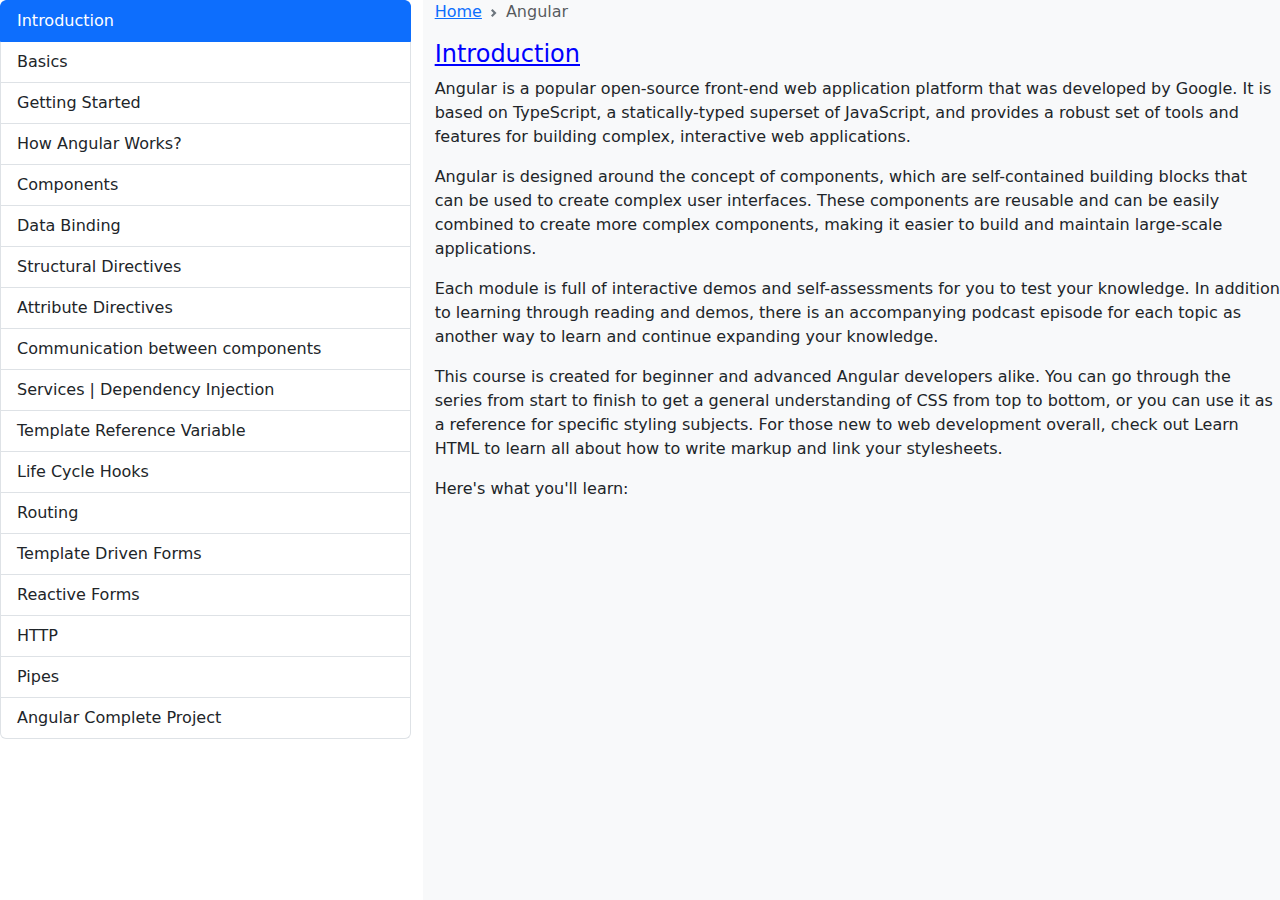
<file: html/Angular.html>
<!DOCTYPE html>
<html lang="en">
<head>
    <meta charset="UTF-8">
    <meta http-equiv="X-UA-Compatible" content="IE=edge">
    <meta name="viewport" content="width=device-width, initial-scale=1.0">
    <link rel="stylesheet" href="/css/bootstrap.css">
  <link rel="shortcut icon" href="/Images/Angular.png">
  <link href="https://cdn.jsdelivr.net/npm/bootstrap@5.3.0-alpha2/dist/css/bootstrap.min.css" rel="stylesheet" integrity="sha384-aFq/bzH65dt+w6FI2ooMVUpc+21e0SRygnTpmBvdBgSdnuTN7QbdgL+OapgHtvPp" crossorigin="anonymous">
  <link rel="stylesheet" href="/css/s1.css">
    <title>Learn Angular</title>
</head>
<body>
    <div class="row d-flex">
        <div class=" col-4">
          <div id="list-example" class="list-group" >
            <a class="list-group-item list-group-item-action" href="#list-item-1">Introduction</a>
            <a class="list-group-item list-group-item-action" href="#list-item-2">Basics</a>
            <a class="list-group-item list-group-item-action" href="#list-item-3">Getting Started</a>
            <a class="list-group-item list-group-item-action" href="#list-item-4">How Angular Works?</a>
            <a class="list-group-item list-group-item-action" href="#list-item-5">Components</a>
            <a class="list-group-item list-group-item-action" href="#list-item-6">Data Binding</a>
            <a class="list-group-item list-group-item-action" href="#list-item-7">Structural Directives</a>
            <a class="list-group-item list-group-item-action" href="#list-item-8">Attribute Directives</a>
            <a class="list-group-item list-group-item-action" href="#list-item-9">Communication between components </a>
            <a class="list-group-item list-group-item-action" href="#list-item-10">Services | Dependency Injection </a>
            <a class="list-group-item list-group-item-action" href="#list-item-11">Template Reference Variable</a>
            <a class="list-group-item list-group-item-action" href="#list-item-12">Life Cycle Hooks</a>
            <a class="list-group-item list-group-item-action" href="#list-item-13">Routing</a>
            <a class="list-group-item list-group-item-action" href="#list-item-14">Template Driven Forms</a>
            <a class="list-group-item list-group-item-action" href="#list-item-15">Reactive Forms</a>
            <a class="list-group-item list-group-item-action" href="#list-item-16">HTTP </a>
            <a class="list-group-item list-group-item-action" href="#list-item-17">Pipes</a>
            <a class="list-group-item list-group-item-action" href="#list-item-18">Angular Complete Project</a>
          </div>
        </div>
        <div class=" col-8  bg-light"  id="contenu">
          <!--breadcrumb-->
          <div data-bs-spy="scroll" data-bs-target="#list-example" data-bs-smooth-scroll="true" class="scrollspy-example ml-3" tabindex="0">
            <nav style="--bs-breadcrumb-divider: url(&#34;data:image/svg+xml,%3Csvg xmlns='http://www.w3.org/2000/svg' width='8' height='8'%3E%3Cpath d='M2.5 0L1 1.5 3.5 4 1 6.5 2.5 8l4-4-4-4z' fill='%236c757d'/%3E%3C/svg%3E&#34;);" aria-label="breadcrumb">
              <ol class="breadcrumb">
                <li class="breadcrumb-item"><a href="/index.html">Home</a></li>
                <li class="breadcrumb-item active" aria-current="page">Angular</li>
              </ol>
            </nav>
            <!--contenu-->
            <h4 id="list-item-1">Introduction</h4>
            <p>
              Angular is a popular open-source front-end web application platform that was developed by Google. It is based on TypeScript, a statically-typed superset of JavaScript, and provides a robust set of tools and features for building complex, interactive web applications.
    
            </p>
            <p>
              Angular is designed around the concept of components, which are self-contained building blocks that can be used to create complex user interfaces. These components are reusable and can be easily combined to create more complex components, making it easier to build and maintain large-scale applications.
    
            </p>
            <p>Each module is full of interactive demos and self-assessments for you to test your knowledge. In addition to learning through reading and demos, there is an accompanying podcast episode for each topic as another way to learn and continue expanding your knowledge.</p>
            <p>This course is created for beginner and advanced Angular developers alike. You can go through the series from start to finish to get a general understanding of CSS from top to bottom, or you can use it as a reference for specific styling subjects. For those new to web development overall, check out Learn HTML to learn all about how to write markup and link your stylesheets.</p>
            <p>Here's what you'll learn:</p>
            <iframe class="col-12" width="942" height="530" src="https://www.youtube.com/embed/NfdlkgFlxXs?list=PLoC8Q0moRTSj9621k87pLtAc2MFn8XcLn" title="Course Introduction | Angular | Zero to Hero" frameborder="0" allow="accelerometer; autoplay; clipboard-write; encrypted-media; gyroscope; picture-in-picture; web-share" allowfullscreen></iframe>
            <h4 id="list-item-2">Basics</h4>
            <p>Angular is a framework for building front-end web applications. It provides a set of tools and features for creating robust, interactive, and scalable applications. Here are some basics of Angular:</p>
            <iframe class="col-12" width="942" height="530" src="https://www.youtube.com/embed/Ejn0OWMlh7o?list=PLoC8Q0moRTSj9621k87pLtAc2MFn8XcLn" title="Basics | Angular | Zero to Hero" frameborder="0" allow="accelerometer; autoplay; clipboard-write; encrypted-media; gyroscope; picture-in-picture; web-share" allowfullscreen></iframe>
            <h4 id="list-item-3">Getting started</h4>
            <p>Angular is a popular front-end web development framework that allows developers to build complex, interactive web applications. Here are some of the basics of Angular:</p>
            <iframe class="col-12" width="942" height="530" src="https://www.youtube.com/embed/ef0mVr3WwhY?list=PLoC8Q0moRTSj9621k87pLtAc2MFn8XcLn" title="Getting Started | Angular | Zero to Hero" frameborder="0" allow="accelerometer; autoplay; clipboard-write; encrypted-media; gyroscope; picture-in-picture; web-share" allowfullscreen></iframe>
            <h4 id="list-item-4">How angular works</h4>
            <p>Angular is a front-end web application framework that works by providing a set of tools and libraries for building interactive web applications. Here are the basic steps that Angular follows to create and render a web application:</p>
            <ol>
              <li>
                Loading: When a user loads an Angular application, the browser downloads the necessary files, including the HTML, CSS, and JavaScript files that make up the application.
              </li>
              <li>
                Bootstrapping: Once the files are loaded, Angular bootstraps the application by creating the root component and loading any necessary modules.
              </li>
              <li>
                Component tree: Angular builds a component tree that represents the application's user interface. The root component is the first component in the tree, and it may contain other child components.
              </li>
              <li>
                Template rendering: Angular uses the component tree and its templates to render the application's user interface. The templates define the structure and content of the user interface, and the component tree provides the data and logic necessary to render the templates.
              </li>
              <li>
                Data binding: Angular provides a powerful data binding system that allows the application's data model to be synchronized with the user interface. When the data model changes, Angular automatically updates the user interface to reflect the new data.
              </li>
              <li>
                Services: Angular provides services that can be used to share data and functionality between components. Services can be used to fetch data from a server, perform authentication, or handle other business logic.
              </li>
              <li>
                Routing: Angular provides a powerful router that allows the application to navigate between different views and URLs. The router maps URLs to specific components and allows the user to navigate the application's user interface.
              </li>
            </ol>
            <p>Overall, Angular works by providing a set of tools and libraries for building complex and interactive web applications. It uses a component-based architecture, powerful data binding, services, and routing to create a dynamic and responsive user interface.</p>
            <iframe class="col-12" width="942" height="530" src="https://www.youtube.com/embed/FKOzCCq6wD4?list=PLoC8Q0moRTSj9621k87pLtAc2MFn8XcLn" title="How Angular Works? | Angular | Zero to Hero" frameborder="0" allow="accelerometer; autoplay; clipboard-write; encrypted-media; gyroscope; picture-in-picture; web-share" allowfullscreen></iframe>
            <h4 id="list-item-5">Components</h4>
            <p>Angular components are the building blocks of Angular applications. They are responsible for rendering UI elements and managing the behavior of the UI. A component is defined as a TypeScript class that is decorated with the @Component decorator.</p>
            <p>Each Angular component has a template that defines its UI, and a class that defines its behavior. The template is usually an HTML file that contains placeholders for dynamic data, and the class contains properties and methods that are used to manipulate the data and respond to user interactions.</p>
            <iframe class="col-12" width="942" height="530" src="https://www.youtube.com/embed/xpNAJCXARZU?list=PLoC8Q0moRTSj9621k87pLtAc2MFn8XcLn" title="Components | Angular | Zero to Hero" frameborder="0" allow="accelerometer; autoplay; clipboard-write; encrypted-media; gyroscope; picture-in-picture; web-share" allowfullscreen></iframe>
            <h4 id="list-item-6">Data Binding</h4>
            <p>Angular data binding is a powerful feature that allows data to flow between components and the UI in an Angular application. It allows developers to declaratively specify how the application data should be displayed, and how user input should be captured and processed.</p>
            <iframe class="col-12" width="942" height="530" src="https://www.youtube.com/embed/Ffr7TntLXXY?list=PLoC8Q0moRTSj9621k87pLtAc2MFn8XcLn" title="Data Binding | Angular | Zero to Hero" frameborder="0" allow="accelerometer; autoplay; clipboard-write; encrypted-media; gyroscope; picture-in-picture; web-share" allowfullscreen></iframe>
            <h4 id="list-item-7">Structural Directives</h4>
            <p>Angular structural directives are a type of directive that allow you to add or remove elements from the DOM based on conditions. They are used to manipulate the structure of the HTML and control the rendering of the UI. There are three main structural directives in Angular: ngIf, ngFor, and ngSwitch.</p>
            <iframe class="col-12" width="942" height="530" src="https://www.youtube.com/embed/9aI7ym6MoBE?list=PLoC8Q0moRTSj9621k87pLtAc2MFn8XcLn" title="Structural Directives | Angular | Zero to Hero" frameborder="0" allow="accelerometer; autoplay; clipboard-write; encrypted-media; gyroscope; picture-in-picture; web-share" allowfullscreen></iframe>
            <h4 id="list-item-8">Attribute Directives</h4>
            <p>Angular attribute directives are a type of directive that allow you to add behavior or modify the appearance of an HTML element. They are used to manipulate the attributes of the HTML and control the rendering of the UI. Attribute directives can be applied to any element, component or directive.</p>
            <iframe class="col-12" width="942" height="530" src="https://www.youtube.com/embed/y0Nn53voTMg?list=PLoC8Q0moRTSj9621k87pLtAc2MFn8XcLn" title="Attribute Directives | Angular | Zero to Hero" frameborder="0" allow="accelerometer; autoplay; clipboard-write; encrypted-media; gyroscope; picture-in-picture; web-share" allowfullscreen></iframe>
            <h4 id="list-item-9">Communication between components</h4>
            <p>In summary, Angular provides several ways to enable communication between components, including input and output properties, services, local storage, RxJS observables, and the Angular router. By using these techniques, components can share data and interact with each other in a modular and scalable way.</p>
            <iframe class="col-12" width="942" height="530" src="https://www.youtube.com/embed/_OtYT8IHDHM?list=PLoC8Q0moRTSj9621k87pLtAc2MFn8XcLn" title="Communication between components | Angular | Zero to Hero  [ @Input &amp; @Output ]" frameborder="0" allow="accelerometer; autoplay; clipboard-write; encrypted-media; gyroscope; picture-in-picture; web-share" allowfullscreen></iframe>
            <h4 id="list-item-10">Services | Dependency Injection</h4>
            <p>In Angular, services are a way to share code and functionality across components. Services are singleton objects that are created once and shared across the application. Services can be used to encapsulate business logic, data access, and other operations that need to be shared between components.</p>
            <p>Dependency injection is a design pattern used by Angular to provide services to components. It is a way of passing objects and their dependencies (i.e., services) to components at runtime. Dependency injection allows components to be decoupled from the services they use, making it easier to change and test components without affecting other parts of the application.</p>
            <iframe class="col-12" width="942" height="530" src="https://www.youtube.com/embed/kL_5vdiwtmw?list=PLoC8Q0moRTSj9621k87pLtAc2MFn8XcLn" title="Services | Dependency Injection | Angular | Zero to Hero" frameborder="0" allow="accelerometer; autoplay; clipboard-write; encrypted-media; gyroscope; picture-in-picture; web-share" allowfullscreen></iframe>
            <h4 id="list-item-11">Template Reference Variable | ViewChild |</h4>
            <p>In Angular, you can use template reference variables and the ViewChild decorator to interact with child components or elements in your template.</p>
            <p>In Angular, you can use template reference variables and the ViewChild decorator to interact with child components or elements in your template.

              A template reference variable is a variable that you can create on a component's template to refer to an element or component. You can create a reference variable by using the # symbol followed by a name, like  <strong>#myRefVar</strong>. Once you've created a reference variable, you can use it to access the element or component in your code.</p>
            <iframe class="col-12" width="942" height="530" src="https://www.youtube.com/embed/1p1vMQb2MNo?list=PLoC8Q0moRTSj9621k87pLtAc2MFn8XcLn" title="Template Reference Variable | ViewChild | Angular | Zero to Hero" frameborder="0" allow="accelerometer; autoplay; clipboard-write; encrypted-media; gyroscope; picture-in-picture; web-share" allowfullscreen></iframe>
            <h4 id="list-item-12">Life Cycle Hooks</h4>
            <p>In Angular, lifecycle hooks are methods that are called at specific points during the life of a component or directive. These hooks provide a way to add custom behavior to a component or directive as it is created, updated, and destroyed.</p>
            <p>There are eight different lifecycle hooks in Angular, listed below in the order in which they are called:</p>
            <ol>
              <li>ngOnChanges: This method is called when an input property of a component or directive changes. It receives a SimpleChanges object that contains information about the changes.</li>
              <li>ngOnInit: This method is called once when the component or directive is initialized. It is typically used for initialization tasks such as fetching data.</li>
              <li>ngDoCheck: This method is called during every change detection cycle. It is used for custom change detection logic.</li>
              <li>ngAfterContentInit: This method is called after the component or directive's content has been initialized.</li>
              <li>ngAfterContentChecked: This method is called after the component or directive's content has been checked for changes.</li>
              <li>ngAfterViewInit: This method is called after the component or directive's view has been initialized.</li>
              <li>ngAfterViewChecked: This method is called after the component or directive's view has been checked for changes.</li>
              <li>ngOnDestroy: This method is called just before the component or directive is destroyed. It is typically used for cleanup tasks such as unsubscribing from observables.</li>
            </ol>
            <p>In summary, lifecycle hooks provide a way to add custom behavior to a component or directive at specific points in its lifecycle. By using lifecycle hooks, you can perform initialization, cleanup, and other tasks that are specific to your component or directive.</p>
            <iframe class="col-12" width="942" height="530" src="https://www.youtube.com/embed/kKtrHrciIVs?list=PLoC8Q0moRTSj9621k87pLtAc2MFn8XcLn" title="Life Cycle Hooks | Angular | Zero to Hero  [ Explained With Examples ]" frameborder="0" allow="accelerometer; autoplay; clipboard-write; encrypted-media; gyroscope; picture-in-picture; web-share" allowfullscreen></iframe>
            <h4 id="list-item-13">Routing</h4>
            <p>Angular routing allows you to navigate between different views and pages in your Angular application. With routing, you can create a Single Page Application (SPA) where the page doesn't reload when the user navigates to a different view. Instead, the view is updated dynamically, which provides a better user experience.</p>
            <iframe class="col-12" width="942" height="530" src="https://www.youtube.com/embed/2uOhvgYnNEw?list=PLoC8Q0moRTSj9621k87pLtAc2MFn8XcLn" title="Routing | Angular | Zero to Hero" frameborder="0" allow="accelerometer; autoplay; clipboard-write; encrypted-media; gyroscope; picture-in-picture; web-share" allowfullscreen></iframe>
            <h4 id="list-item-14">Template Driven Forms</h4>
            <p>Angular Template Driven Forms is a way of handling form validation and submission in Angular applications using HTML templates. It provides a simple and intuitive way to create forms without writing a lot of custom code.</p>
            <iframe class="col-12" width="942" height="530" src="https://www.youtube.com/embed/XNceuPc4lKk?list=PLoC8Q0moRTSj9621k87pLtAc2MFn8XcLn" title="Template Driven Forms | Angular | Zero to Hero" frameborder="0" allow="accelerometer; autoplay; clipboard-write; encrypted-media; gyroscope; picture-in-picture; web-share" allowfullscreen></iframe>
            <h4 id="list-item-15">Reactive Forms </h4>
            <p>Angular Reactive Forms is a way of handling form validation and submission in Angular applications using reactive programming. Reactive Forms provide more control and flexibility compared to Template Driven Forms. Reactive Forms allow you to create dynamic and complex forms with less code, and they provide better performance and scalability.</p>
            <iframe class="col-12" width="942" height="530" src="https://www.youtube.com/embed/3rf2r-gOo2c?list=PLoC8Q0moRTSj9621k87pLtAc2MFn8XcLn" title="Reactive Forms | Angular | Zero to Hero" frameborder="0" allow="accelerometer; autoplay; clipboard-write; encrypted-media; gyroscope; picture-in-picture; web-share" allowfullscreen></iframe>
            <h4 id="list-item-16">HTTP </h4>
            <p>Angular provides a built-in HTTP client module that allows you to make HTTP requests from your application. You can use it to interact with RESTful APIs, send data to a server, and fetch data from a server.</p>
            <iframe class="col-12" width="942" height="530" src="https://www.youtube.com/embed/Tr8uu433HAU?list=PLoC8Q0moRTSj9621k87pLtAc2MFn8XcLn" title="HTTP | Angular | Zero to Hero  [ Explained With Example ]" frameborder="0" allow="accelerometer; autoplay; clipboard-write; encrypted-media; gyroscope; picture-in-picture; web-share" allowfullscreen></iframe>
            <h4 id="list-item-17">Pipes </h4>
            <p>In Angular, pipes are a way to transform data in templates. They are used to format and manipulate data before displaying it on the screen. Angular provides several built-in pipes such as <strong>uppercase</strong>,<strong>lowercase</strong>,<strong>currency</strong>,<strong> date</strong>, <strong>json</strong> , etc. You can also create your custom pipes for more specific formatting needs.</p>
            <iframe class="col-12" width="942" height="530" src="https://www.youtube.com/embed/IOLbUZ5v2HU?list=PLoC8Q0moRTSj9621k87pLtAc2MFn8XcLn" title="Pipes | Angular | Zero to Hero   [ Including Custom Pipe ]" frameborder="0" allow="accelerometer; autoplay; clipboard-write; encrypted-media; gyroscope; picture-in-picture; web-share" allowfullscreen></iframe>
            <h4 id="list-item-18">Angular Complete Project </h4>
           <p>Complete project to help us to understand  which we learned in last chapters</p>
            <iframe class="col-12" width="978" height="530" src="https://www.youtube.com/embed/sv76HcgjLZM?list=PLoC8Q0moRTSj9621k87pLtAc2MFn8XcLn" title="Angular Complete Project | Angular | Zero to Hero |  [ With All Basic Concepts ]" frameborder="0" allow="accelerometer; autoplay; clipboard-write; encrypted-media; gyroscope; picture-in-picture; web-share" class="col-12" allowfullscreen></iframe>
        </div>
        </div>
      </div>
          <script src="/js/popper.min.js"></script>
          <script src="/js/jquery-3.6.4.min.js"></script>
          <script src="/js/bootstrap.js"></script>
          <script src="https://cdn.jsdelivr.net/npm/bootstrap@5.3.0-alpha2/dist/js/bootstrap.bundle.min.js" integrity="sha384-qKXV1j0HvMUeCBQ+QVp7JcfGl760yU08IQ+GpUo5hlbpg51QRiuqHAJz8+BrxE/N" crossorigin="anonymous"></script>
</body>
</html>
</file>
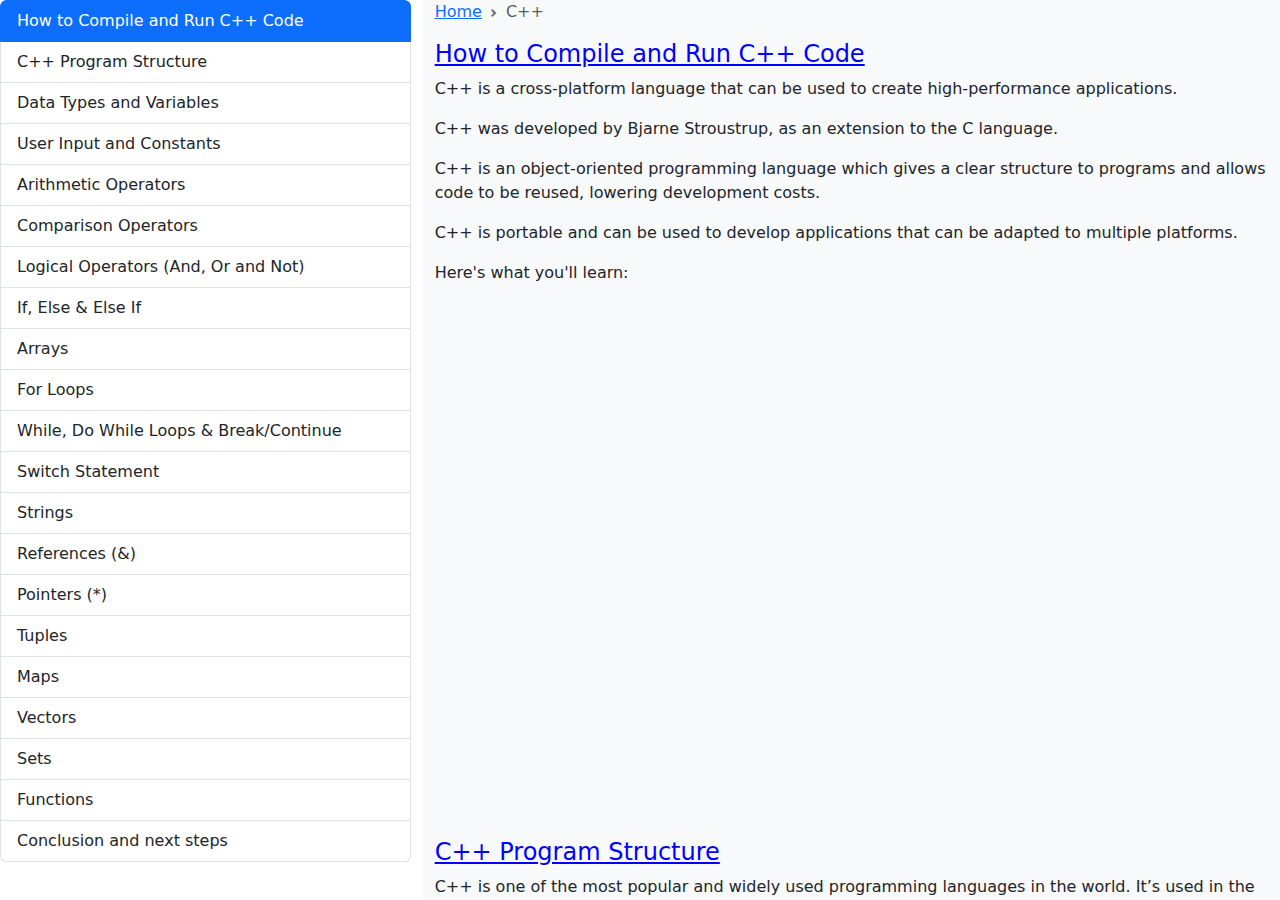
<file: html/c++.html>
<!DOCTYPE html>
<html lang="en">
<head>
    <meta charset="UTF-8">
    <meta http-equiv="X-UA-Compatible" content="IE=edge">
    <meta name="viewport" content="width=device-width, initial-scale=1.0">
    <link rel="stylesheet" href="/css/bootstrap.css">
    <title>Learn c++</title>
    <link rel="shortcut icon" href="/Images/c++.png">
    <link href="https://cdn.jsdelivr.net/npm/bootstrap@5.3.0-alpha2/dist/css/bootstrap.min.css" rel="stylesheet" integrity="sha384-aFq/bzH65dt+w6FI2ooMVUpc+21e0SRygnTpmBvdBgSdnuTN7QbdgL+OapgHtvPp" crossorigin="anonymous">
    <link rel="stylesheet" href="/css/s1.css">
</head>
<body>
    <div class="row d-flex">
        <div class=" col-4">
          <div id="list-example" class="list-group">
            <a class="list-group-item list-group-item-action" href="#list-item-1"> How to Compile and Run C++ Code</a>
            <a class="list-group-item list-group-item-action" href="#list-item-2"> C++ Program Structure</a>
            <a class="list-group-item list-group-item-action" href="#list-item-3"> Data Types and Variables</a>
            <a class="list-group-item list-group-item-action" href="#list-item-4">User Input and Constants</a>
            <a class="list-group-item list-group-item-action" href="#list-item-5"> Arithmetic Operators</a>
            <a class="list-group-item list-group-item-action" href="#list-item-6">Comparison Operators</a>
            <a class="list-group-item list-group-item-action" href="#list-item-7">Logical Operators (And, Or and Not)</a>
            <a class="list-group-item list-group-item-action" href="#list-item-8">If, Else & Else If</a>
            <a class="list-group-item list-group-item-action" href="#list-item-9">Arrays</a>
            <a class="list-group-item list-group-item-action" href="#list-item-10">For Loops</a>
            <a class="list-group-item list-group-item-action" href="#list-item-11"> While, Do While Loops & Break/Continue</a>
            <a class="list-group-item list-group-item-action" href="#list-item-12">Switch Statement</a>
            <a class="list-group-item list-group-item-action" href="#list-item-13"> Strings</a>
            <a class="list-group-item list-group-item-action" href="#list-item-14">References (&)</a>
            <a class="list-group-item list-group-item-action" href="#list-item-15">Pointers (*)</a>
            <a class="list-group-item list-group-item-action" href="#list-item-16">Tuples</a>
            <a class="list-group-item list-group-item-action" href="#list-item-17">Maps</a>
            <a class="list-group-item list-group-item-action" href="#list-item-18">Vectors</a>
            <a class="list-group-item list-group-item-action" href="#list-item-19">Sets</a>
            <a class="list-group-item list-group-item-action" href="#list-item-20">Functions</a>
   
            <a class="list-group-item list-group-item-action" href="#list-item-30">Conclusion and next steps</a>
          </div>
        </div>
        <div class="col-8  bg-light "  id="contenu">
          <!--breadcrumb-->
          <div data-bs-spy="scroll" data-bs-target="#list-example" data-bs-smooth-scroll="true" class="scrollspy-example ml-3" tabindex="0">
            <nav style="--bs-breadcrumb-divider: url(&#34;data:image/svg+xml,%3Csvg xmlns='http://www.w3.org/2000/svg' width='8' height='8'%3E%3Cpath d='M2.5 0L1 1.5 3.5 4 1 6.5 2.5 8l4-4-4-4z' fill='%236c757d'/%3E%3C/svg%3E&#34;);" aria-label="breadcrumb">
              <ol class="breadcrumb">
                <li class="breadcrumb-item"><a href="/index.html">Home</a></li>
                <li class="breadcrumb-item active" aria-current="page">C++</li>
              </ol>
            </nav>
            <!--contenu-->
            <h4 id="list-item-1"> How to Compile and Run C++ Code</h4>
            <p>
                C++ is a cross-platform language that can be used to create high-performance applications.
            </p>
            <p>
                C++ was developed by Bjarne Stroustrup, as an extension to the C language.


    
            </p>
            <p>C++ is an object-oriented programming language which gives a clear structure to programs and allows code to be reused, lowering development costs.</p>
            <p>C++ is portable and can be used to develop applications that can be adapted to multiple platforms.</p>
            <p>Here's what you'll learn:</p>
            <iframe class="col-12" width="942" height="530" src="https://www.youtube.com/embed/lPd13fsU-CQ?list=PLzMcBGfZo4-lmGC8VW0iu6qfMHjy7gLQ3" title="Learn C++ With Me #1 - How to Compile and Run C++ Code" frameborder="0" allow="accelerometer; autoplay; clipboard-write; encrypted-media; gyroscope; picture-in-picture; web-share" allowfullscreen></iframe>
            <h4  id="list-item-2"> C++ Program Structure</h4>
            <p>C++ is one of the most popular and widely used programming languages in the world. It’s used in the development of a wide range of applications, including games, operating systems, web browsers, and many others. To write a C++ program, one must understand the various aspects and components of the language. In this blog, we will discuss the structure of C++ programs, the different sections and components of a C++ program, and how to compile and execute a C++ program.</p>
            <iframe class="col-12" width="942" height="530" src="https://www.youtube.com/embed/ckbfOdMhZls?list=PLzMcBGfZo4-lmGC8VW0iu6qfMHjy7gLQ3" title="Learn C++ With Me #2 - C++ Program Structure" frameborder="0" allow="accelerometer; autoplay; clipboard-write; encrypted-media; gyroscope; picture-in-picture; web-share" allowfullscreen></iframe>
            <h4 id="list-item-3"> Data Types and Variables</h4>
            <ul>
                <li>int - stores integers (whole numbers), without decimals, such as 123 or -123.</li>
                <li>double - stores floating point numbers, with decimals, such as 19.99 or -19.99.</li>
                <li>char - stores single characters, such as 'a' or 'B'. ...</li>
                <li>string - stores text, such as "Hello World". ...</li>
                <li>bool - stores values with two states: true or false.</li>
            </ul>
            <iframe class="col-12" width="942" height="530" src="https://www.youtube.com/embed/zgutFVxOlTY?list=PLzMcBGfZo4-lmGC8VW0iu6qfMHjy7gLQ3" title="Learn C++ With Me #3 - Data Types and Variables" frameborder="0" allow="accelerometer; autoplay; clipboard-write; encrypted-media; gyroscope; picture-in-picture; web-share" allowfullscreen></iframe>
            <h4 id="list-item-4">User Input and Constants</h4>
            <p>You have already learned that cout is used to output (print) values. Now we will use cin to get user input.

            <strong>cin</strong> is a predefined variable that reads data from the keyboard with the extraction operator (>>).
                
                In the following example, the user can input a number, which is stored in the variable x. Then we print the value of x:</p>
            <iframe class="col-12" width="853" height="480" src="https://www.youtube.com/embed/OA28SYILJv8?list=PLzMcBGfZo4-lmGC8VW0iu6qfMHjy7gLQ3" title="Learn C++ With Me #4 - User Input and Constants" frameborder="0" allow="accelerometer; autoplay; clipboard-write; encrypted-media; gyroscope; picture-in-picture; web-share" allowfullscreen></iframe>
            <h4 id="list-item-5">Arithmetic operations</h4>
            <p>Arithmetic operations is a branch of mathematics, that involves the study of numbers, operation of numbers that are useful in all the other branches of mathematics. It basically comprises operations such as Addition, Subtraction, Multiplication and Division.</p>
            <p>These basic mathematical operations (+, -, ×, and ÷) we use in our everyday life. Whether we need to calculate the annual budget or distribute something equally to a number of people, for every such aspect of our life, we use arithmetic operations. </p>
            <iframe class="col-12" width="942" height="530" src="https://www.youtube.com/embed/CWtiqVQp8uk?list=PLzMcBGfZo4-lmGC8VW0iu6qfMHjy7gLQ3" title="Learn C++ With Me #5 - Arithmetic Operators" frameborder="0" allow="accelerometer; autoplay; clipboard-write; encrypted-media; gyroscope; picture-in-picture; web-share" allowfullscreen></iframe>
            <h4 id="list-item-6">Comparison Operators</h4>
            <p>Comparison operators are used to compare two values (or variables). This is important in programming, because it helps us to find answers and make decisions.</p>
            <p>The return value of a comparison is either 1 or 0, which means true (1) or false (0). These values are known as Boolean values, and you will learn more about them in the Booleans and If..Else chapter.</p>
            <iframe class="col-12" width="942" height="530" src="https://www.youtube.com/embed/taBgBbXRadc?list=PLzMcBGfZo4-lmGC8VW0iu6qfMHjy7gLQ3" title="Learn C++ With Me #6 - Comparison Operators" frameborder="0" allow="accelerometer; autoplay; clipboard-write; encrypted-media; gyroscope; picture-in-picture; web-share" allowfullscreen></iframe>
            <h4 id="list-item-7"> Logical Operators (And, Or and Not)</h4>
            <p>Logical operators operate only on Boolean values (or expressions like relational operators that return Boolean values) and yield a Boolean result of their own. The operators used for logical computation in C++ are !, &&, and ||.</p>
            <iframe class="col-12" width="942" height="530" src="https://www.youtube.com/embed/F__aAx-3HOY?list=PLzMcBGfZo4-lmGC8VW0iu6qfMHjy7gLQ3" title="Learn C++ With Me #7 - Logical Operators (And, Or and Not)" frameborder="0" allow="accelerometer; autoplay; clipboard-write; encrypted-media; gyroscope; picture-in-picture; web-share" allowfullscreen></iframe>
            <h4 id="list-item-8">If, Else & Else If</h4>
            <p>An if statement can be followed by an optional else statement, which executes when the boolean expression is false.</p>
            <iframe class="col-12" width="942" height="530" src="https://www.youtube.com/embed/Zkr0aAdD1Ww?list=PLzMcBGfZo4-lmGC8VW0iu6qfMHjy7gLQ3" title="Learn C++ With Me #8 - If, Else &amp; Else If" frameborder="0" allow="accelerometer; autoplay; clipboard-write; encrypted-media; gyroscope; picture-in-picture; web-share" allowfullscreen></iframe>
            <h4 id="list-item-9">Arrays</h4>
            <p>An array is a collection of elements of the same type placed in contiguous memory locations that can be individually referenced by using an index to a unique identifier.</p>
            <iframe class="col-12" width="942" height="530" src="https://www.youtube.com/embed/1FVBeLD_FdE?list=PLzMcBGfZo4-lmGC8VW0iu6qfMHjy7gLQ3" title="Learn C++ With Me #9 - Arrays" frameborder="0" allow="accelerometer; autoplay; clipboard-write; encrypted-media; gyroscope; picture-in-picture; web-share" allowfullscreen></iframe>
            <h4 id="list-item-10">For Loops</h4>
            <p>In Programming, sometimes there is a need to perform some operation more than once or (say) n number of times. Loops come into use when we need to repeatedly execute a block of statements. </p>
            <iframe class="col-12" width="942" height="530" src="https://www.youtube.com/embed/gVmTVsAn6EI?list=PLzMcBGfZo4-lmGC8VW0iu6qfMHjy7gLQ3" title="Learn C++ With Me #10 - For Loops" frameborder="0" allow="accelerometer; autoplay; clipboard-write; encrypted-media; gyroscope; picture-in-picture; web-share" allowfullscreen></iframe>
            <h4 id="list-item-11"> While, Do While Loops & Break/Continue</h4>
            <p>CSS Grid Layout provides a two dimensional layout system, controlling layout in rows and columns. In this module discover everything grid has to offer.</p>
            <iframe class="col-12" width="942" height="530" src="https://www.youtube.com/embed/aOskrzlcBRY?list=PLzMcBGfZo4-lmGC8VW0iu6qfMHjy7gLQ3" title="Learn C++ With Me #11 - While, Do While Loops &amp; Break/Continue" frameborder="0" allow="accelerometer; autoplay; clipboard-write; encrypted-media; gyroscope; picture-in-picture; web-share" allowfullscreen></iframe>
            <h4 id="list-item-12">Switch Statement</h4>
            <p>The switch statement in C++ is a flow control statement that is used to execute the different blocks of statements based on the value of the given expression. We can create different cases for different values of the switch expression. We can specify any number of cases in the switch statement but the case value can only be of type int or char.</p>
            <iframe class="col-12" width="942" height="530" src="https://www.youtube.com/embed/uOlLs1OYSSI?list=PLzMcBGfZo4-lmGC8VW0iu6qfMHjy7gLQ3" title="Learn C++ With Me #12 - Switch Statement" frameborder="0" allow="accelerometer; autoplay; clipboard-write; encrypted-media; gyroscope; picture-in-picture; web-share" allowfullscreen></iframe>
            <h4 id="list-item-13"> Strings</h4>
            <p>A string variable contains a collection of characters surrounded by double quotes</p>
            <iframe class="col-12" width="942" height="530" src="https://www.youtube.com/embed/QtP0PdLEvFk?list=PLzMcBGfZo4-lmGC8VW0iu6qfMHjy7gLQ3" title="Learn C++ With Me #13 - Strings" frameborder="0" allow="accelerometer; autoplay; clipboard-write; encrypted-media; gyroscope; picture-in-picture; web-share" allowfullscreen></iframe>
            <h4 id="list-item-14">References (&)</h4>
            <p>A reference variable is a "reference" to an existing variable, and it is created with the & operator:
            </p>
            <iframe class="col-12" width="942" height="530" src="https://www.youtube.com/embed/RGYGiLUAQ3c?list=PLzMcBGfZo4-lmGC8VW0iu6qfMHjy7gLQ3" title="Learn C++ With Me #14 - References (&amp;)" frameborder="0" allow="accelerometer; autoplay; clipboard-write; encrypted-media; gyroscope; picture-in-picture; web-share" allowfullscreen></iframe>
            <h4 id="list-item-15">Pointers (*)</h4>
            <p>A pointer is a variable that stores the memory address of an object. Pointers are used extensively in both C and C++ for three main purposes: to allocate new objects on the heap, to pass functions to other functions.</p>
            <iframe class="col-12" width="942" height="530" src="https://www.youtube.com/embed/jUbOcBkdMF0?list=PLzMcBGfZo4-lmGC8VW0iu6qfMHjy7gLQ3" title="Learn C++ With Me #15 - Pointers (*)" frameborder="0" allow="accelerometer; autoplay; clipboard-write; encrypted-media; gyroscope; picture-in-picture; web-share" allowfullscreen></iframe>
            <h4 id="list-item-16">Tuples</h4>
            <p>Sets are a type of associative container in which each element has to be unique because the value of the element identifies it. The values are stored in a specific sorted order i.e. either ascending or descending.</p>
            <iframe class="col-12" width="942" height="530" src="https://www.youtube.com/embed/T9-agjKW4PQ?list=PLzMcBGfZo4-lmGC8VW0iu6qfMHjy7gLQ3" title="Learn C++ With Me #16 - Tuples" frameborder="0" allow="accelerometer; autoplay; clipboard-write; encrypted-media; gyroscope; picture-in-picture; web-share" allowfullscreen></iframe>
            <h4 id="list-item-17">Maps</h4>
            <p>Maps are part of the C++ STL (Standard Template Library). Maps are the associative containers that store sorted key-value pair, in which each key is unique and it can be inserted or deleted but cannot be altered. Values associated with keys can be changed.</p>
            <iframe class="col-12" width="942" height="530" src="https://www.youtube.com/embed/7mwgA9XFIEQ?list=PLzMcBGfZo4-lmGC8VW0iu6qfMHjy7gLQ3" title="Learn C++ With Me #17 - Maps" frameborder="0" allow="accelerometer; autoplay; clipboard-write; encrypted-media; gyroscope; picture-in-picture; web-share" allowfullscreen></iframe>
            <h4 id="list-item-18">Vectors</h4>
            <p>std::vector in C++ is the class template that contains the vector container and its member functions. It is defined inside the <vector> header file. The member functions of std::vector class provide various functionalities to vector containers. Some commonly used member functions are written below:</p>
            <iframe class="col-12" width="942" height="530" src="https://www.youtube.com/embed/RXzzE2wnnlo?list=PLzMcBGfZo4-lmGC8VW0iu6qfMHjy7gLQ3" title="Learn C++ With Me #18 - Vectors" frameborder="0" allow="accelerometer; autoplay; clipboard-write; encrypted-media; gyroscope; picture-in-picture; web-share" allowfullscreen></iframe>
            <h4 id="list-item-19">Sets</h4>
            <p>Sets are a type of associative container in which each element has to be unique because the value of the element identifies it. The values are stored in a specific sorted order i.e. either ascending or descending.</p>
            <iframe class="col-12" width="942" height="530" src="https://www.youtube.com/embed/682xT_TcKUg?list=PLzMcBGfZo4-lmGC8VW0iu6qfMHjy7gLQ3" title="Learn C++ With Me #19 - Sets" frameborder="0" allow="accelerometer; autoplay; clipboard-write; encrypted-media; gyroscope; picture-in-picture; web-share" allowfullscreen></iframe>
            <h4 id="list-item-20">Functions</h4>
            <p>A function is a block of code which only runs when it is called.</p>
            <p>You can pass data, known as parameters, into a function.</p>
            <p>Functions are used to perform certain actions, and they are important for reusing code: Define the code once, and use it many times.</p>
            <iframe class="col-12" width="942" height="530" src="https://www.youtube.com/embed/C83tPpvxIJA?list=PLzMcBGfZo4-lmGC8VW0iu6qfMHjy7gLQ3" title="Learn C++ With Me #20 - Functions" frameborder="0" allow="accelerometer; autoplay; clipboard-write; encrypted-media; gyroscope; picture-in-picture; web-share" allowfullscreen></iframe>
        </div>
        </div>
      </div>
          <script src="/js/popper.min.js"></script>
          <script src="/js/jquery-3.6.4.min.js"></script>
          <script src="/js/bootstrap.js"></script>
          <script src="https://cdn.jsdelivr.net/npm/bootstrap@5.3.0-alpha2/dist/js/bootstrap.bundle.min.js" integrity="sha384-qKXV1j0HvMUeCBQ+QVp7JcfGl760yU08IQ+GpUo5hlbpg51QRiuqHAJz8+BrxE/N" crossorigin="anonymous"></script>   
</body>
</html>
</file>
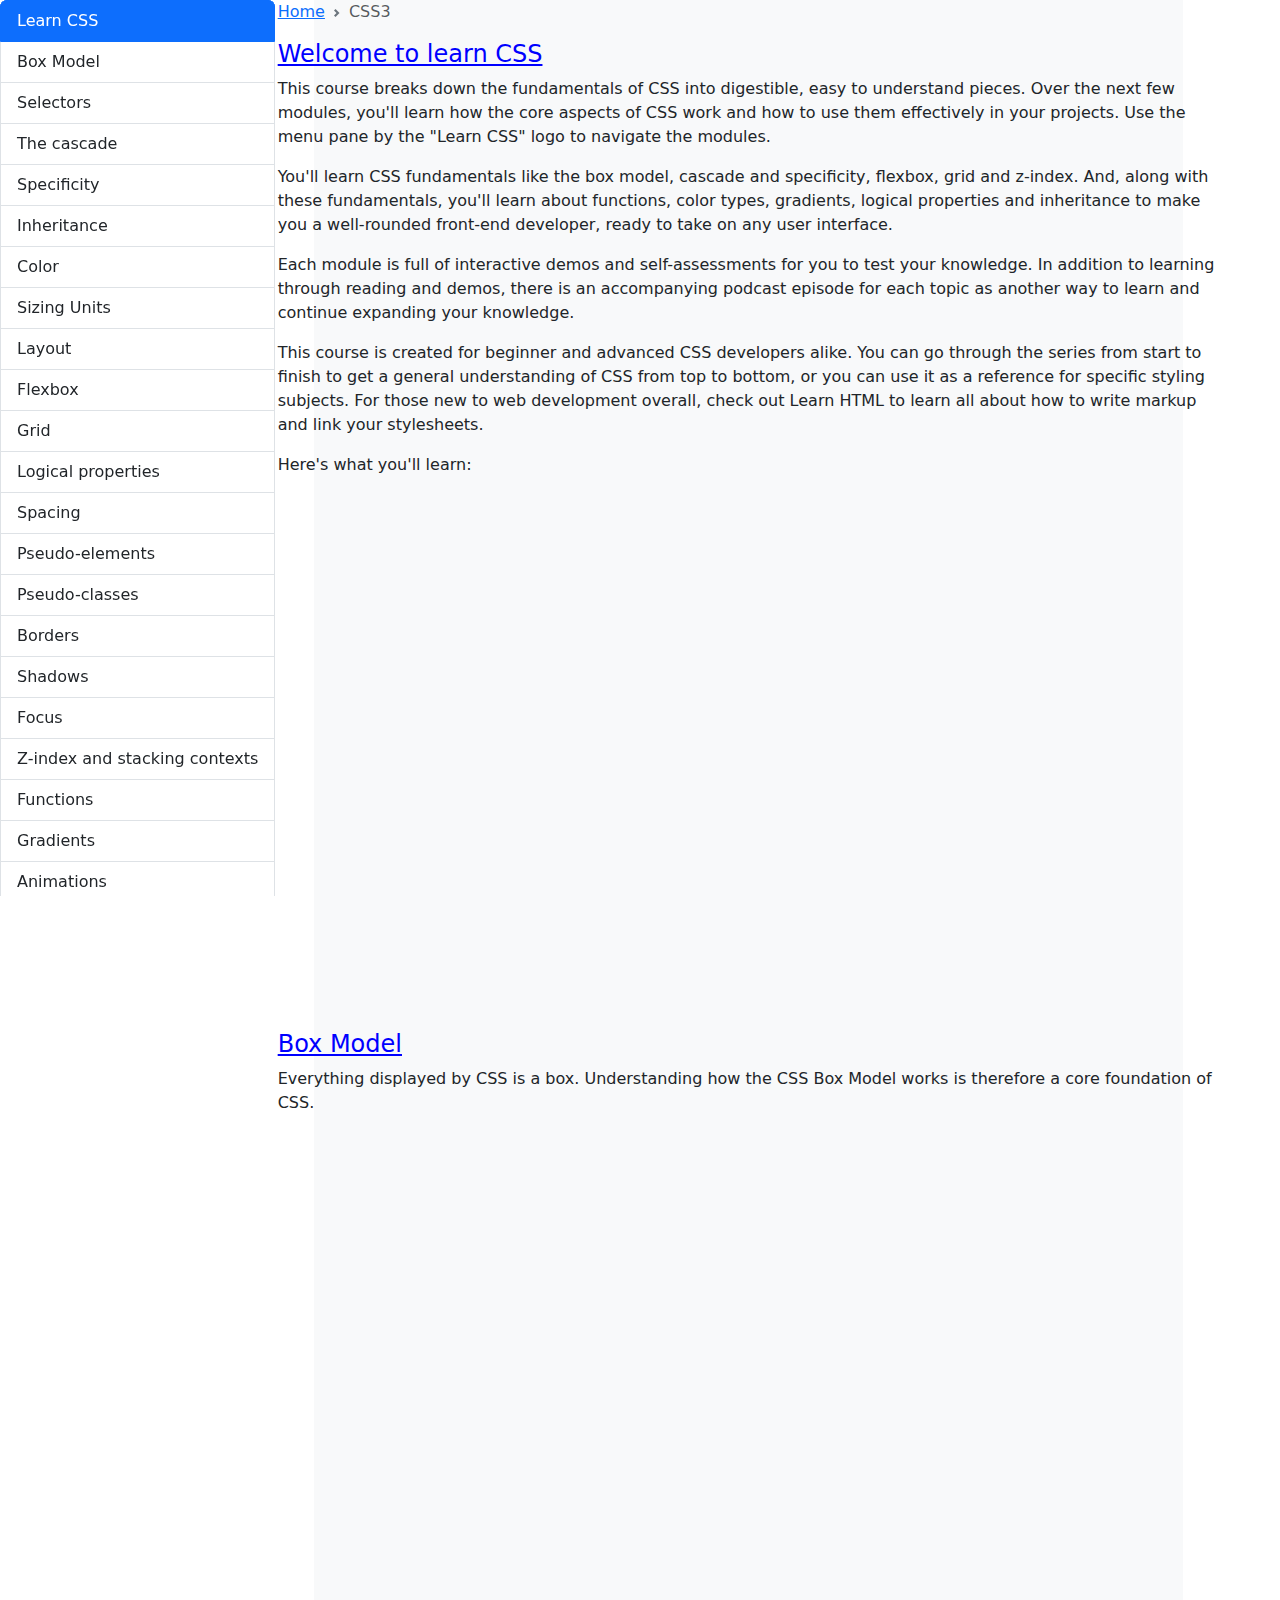
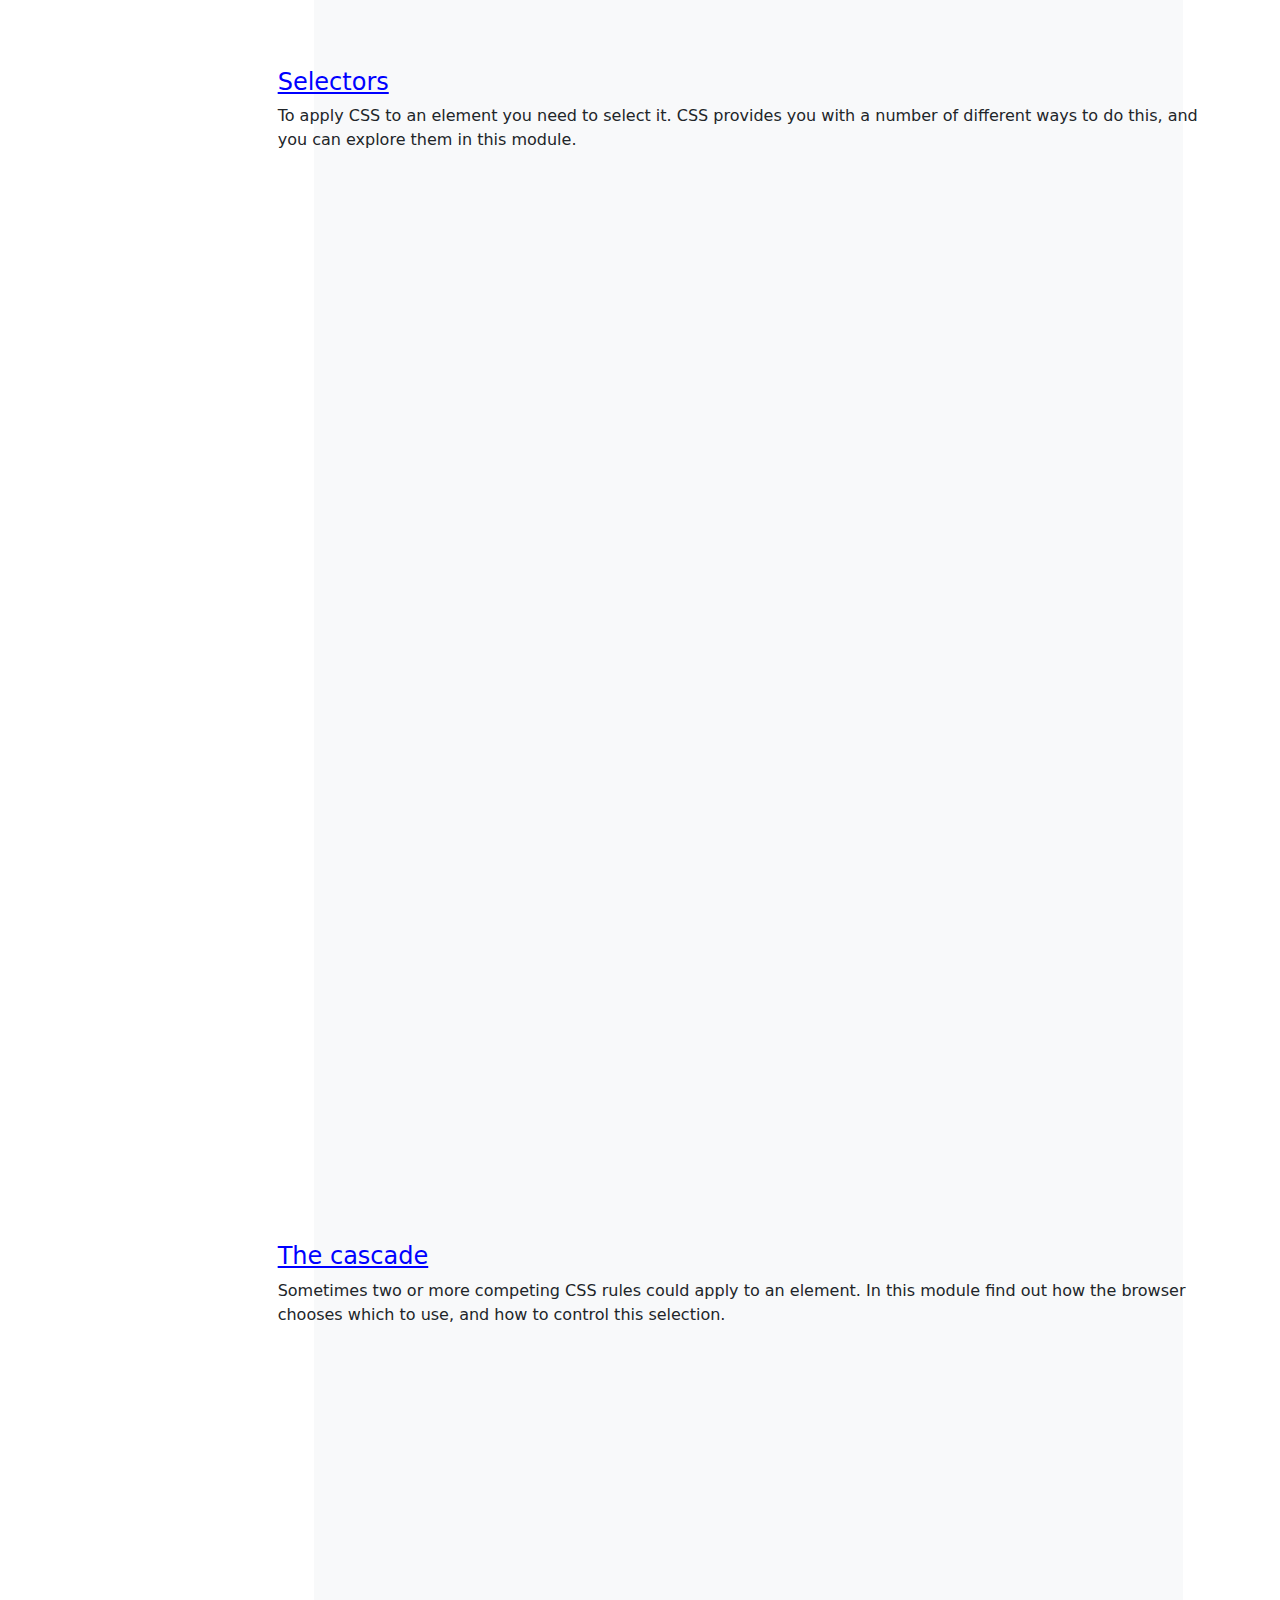
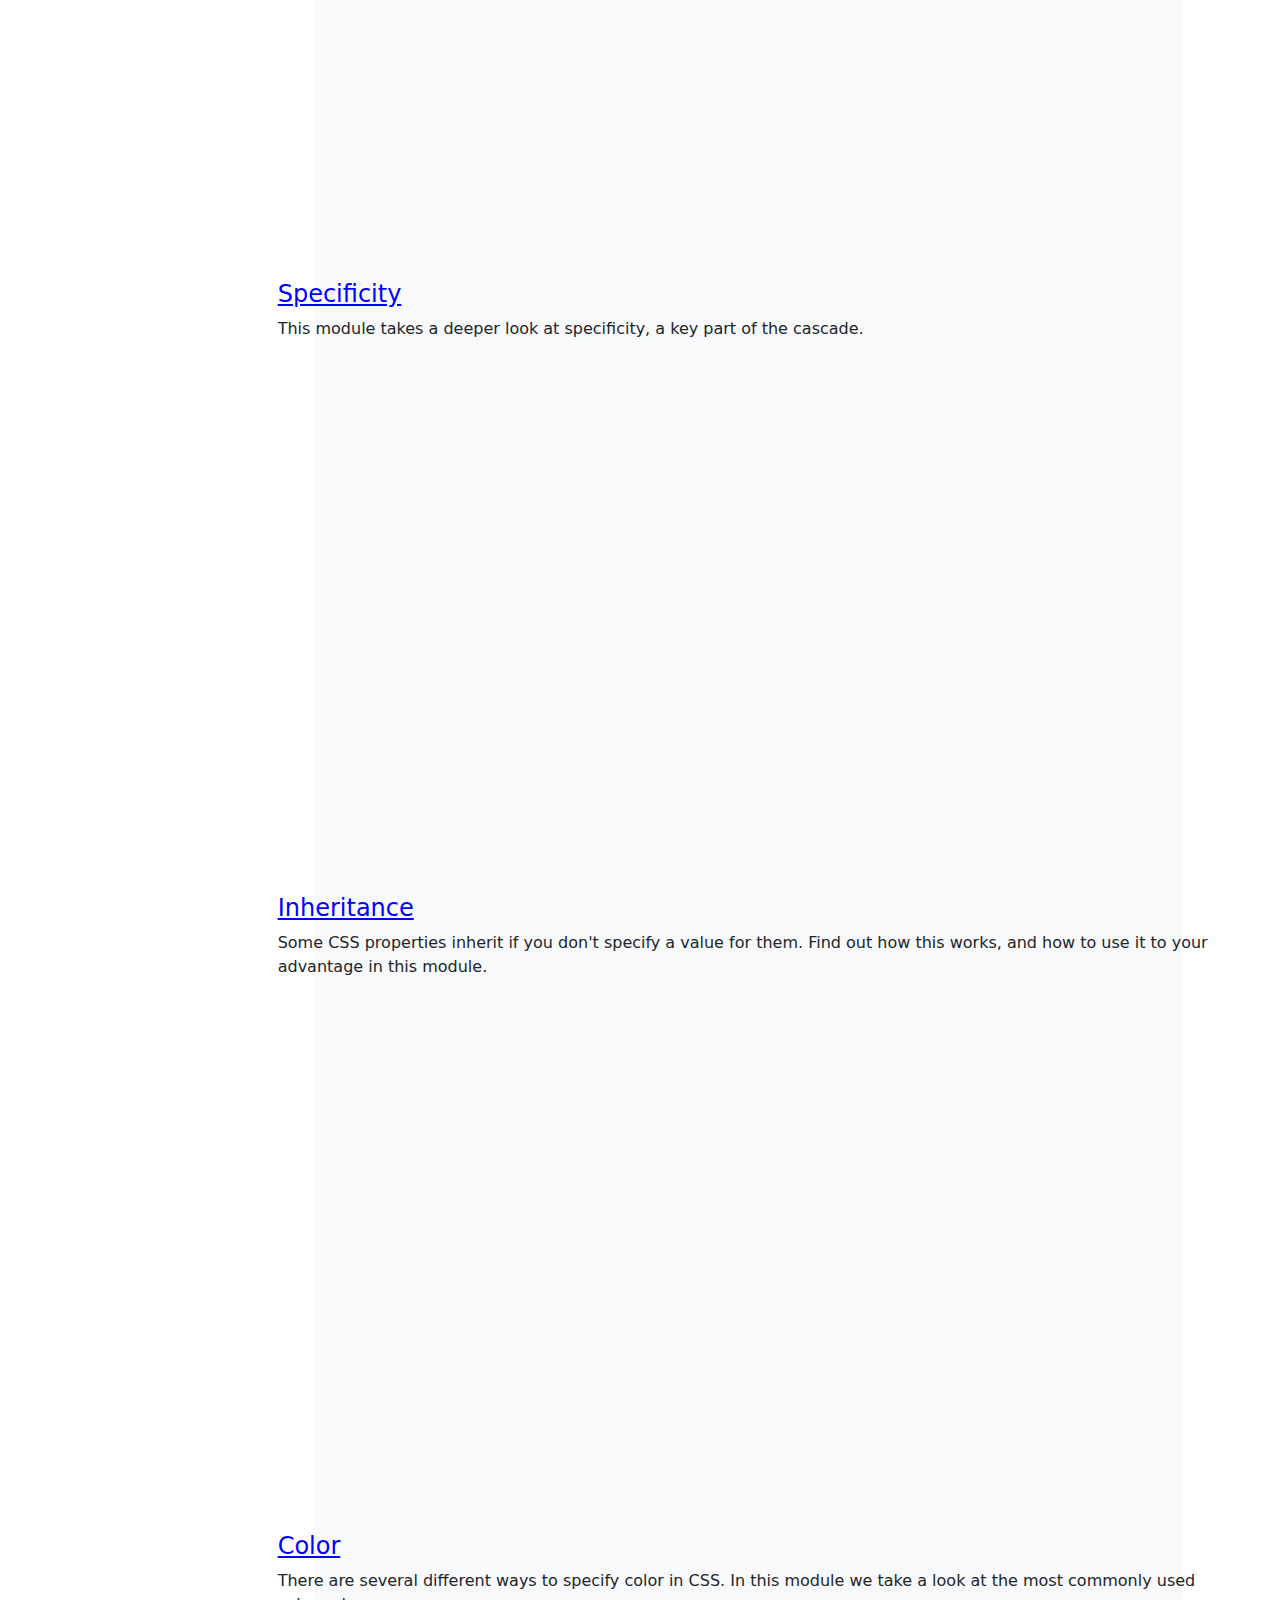
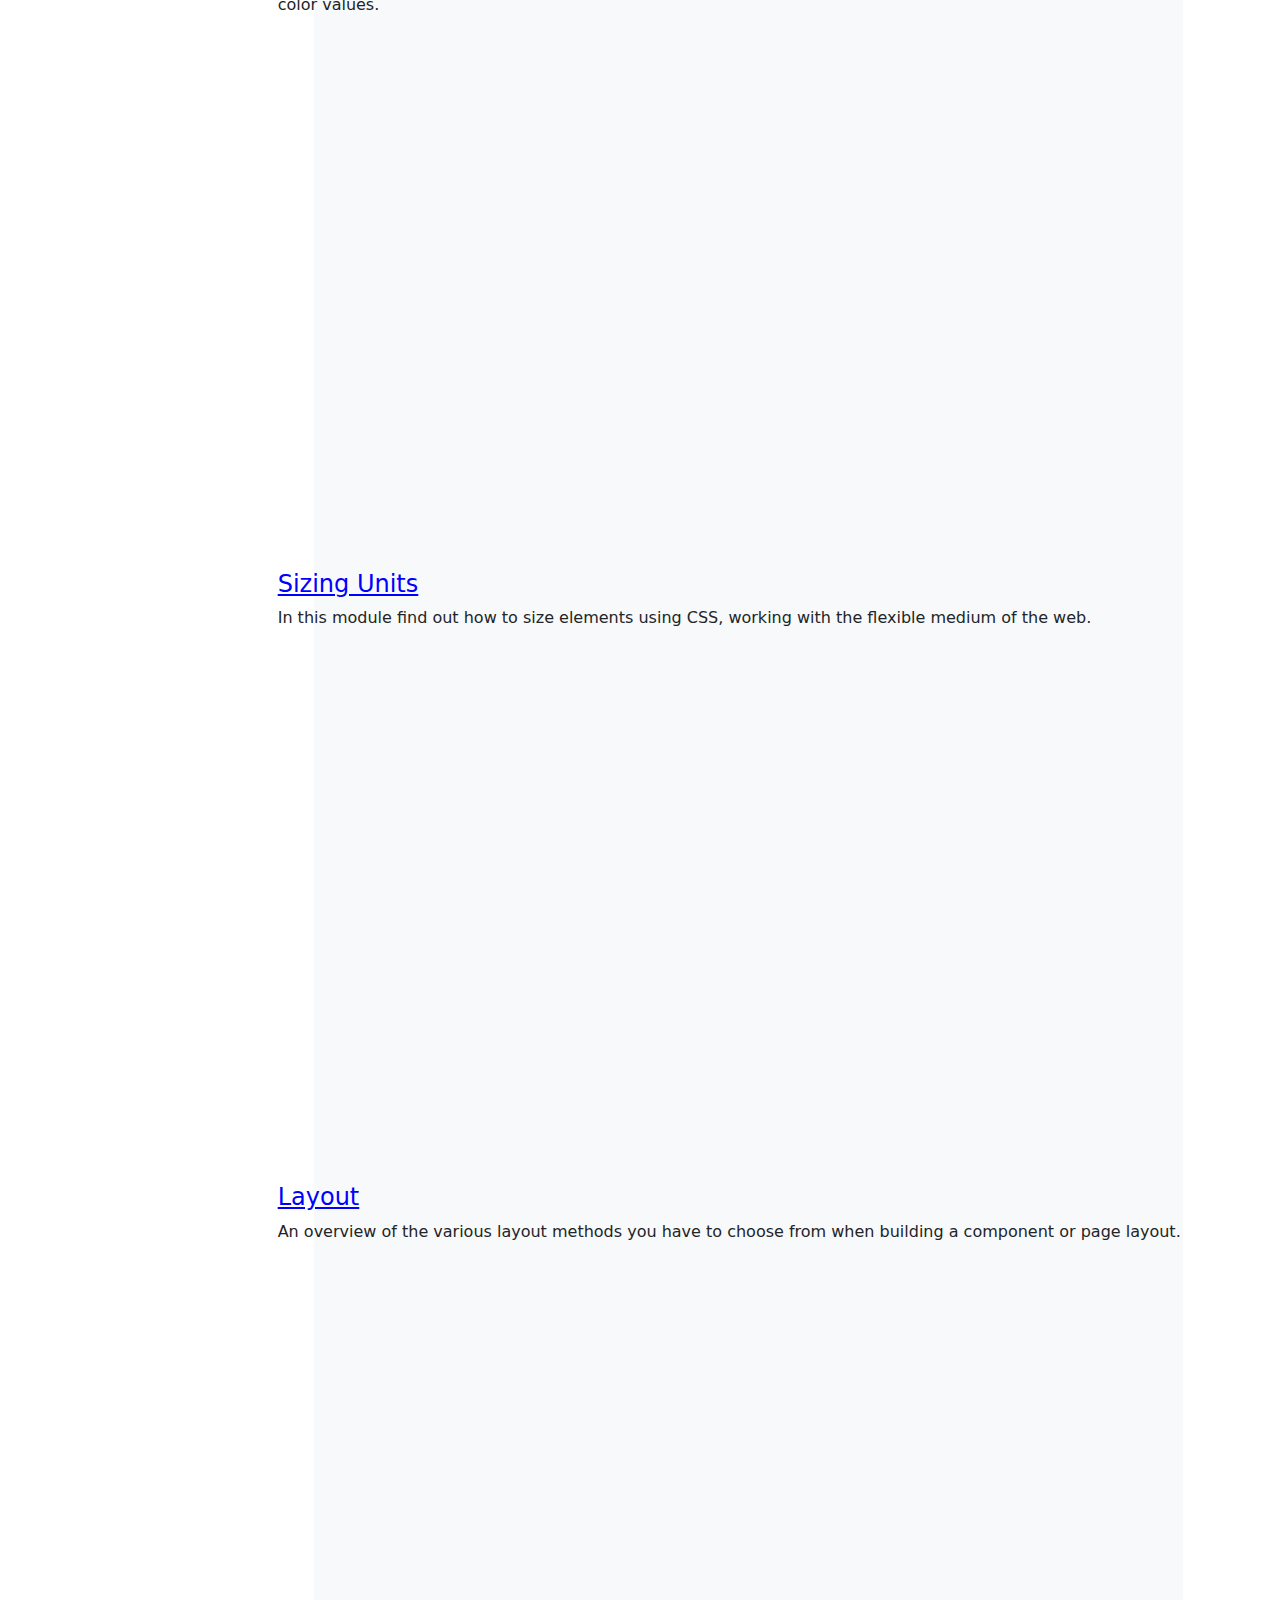
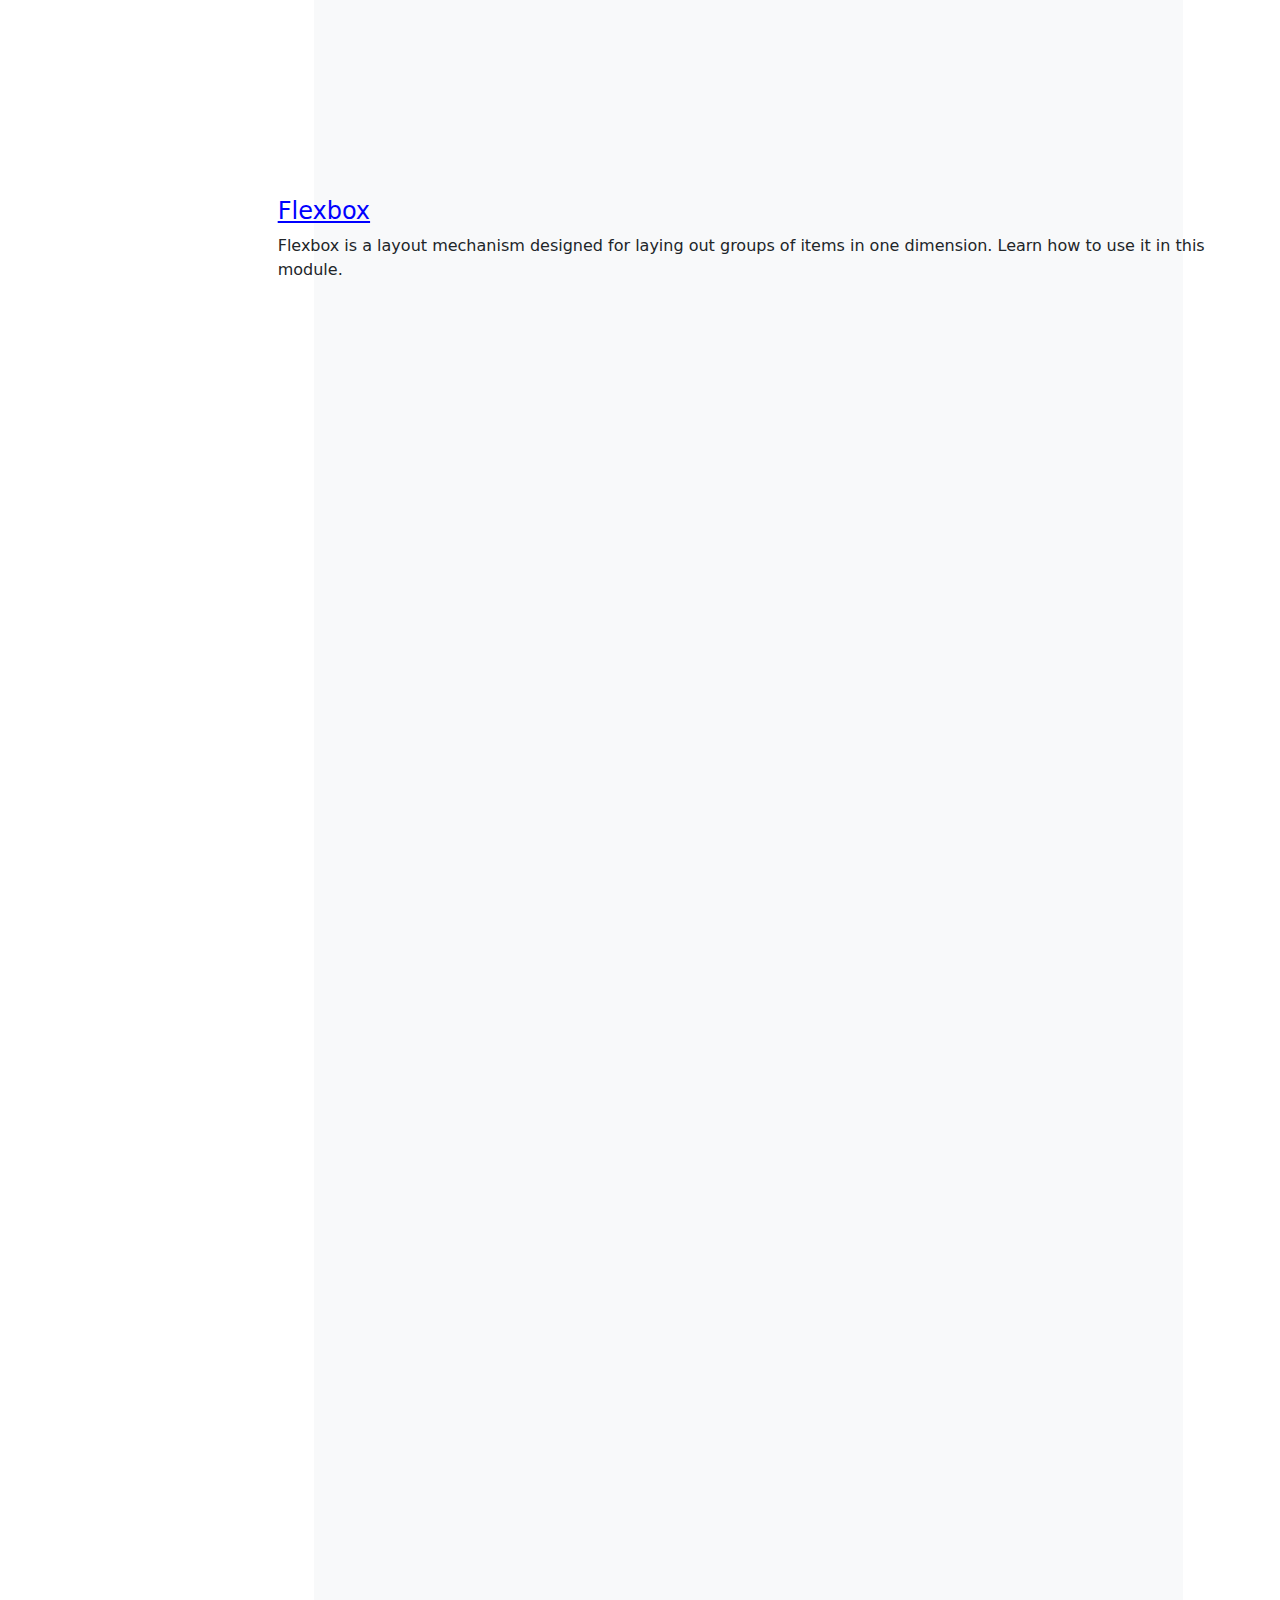
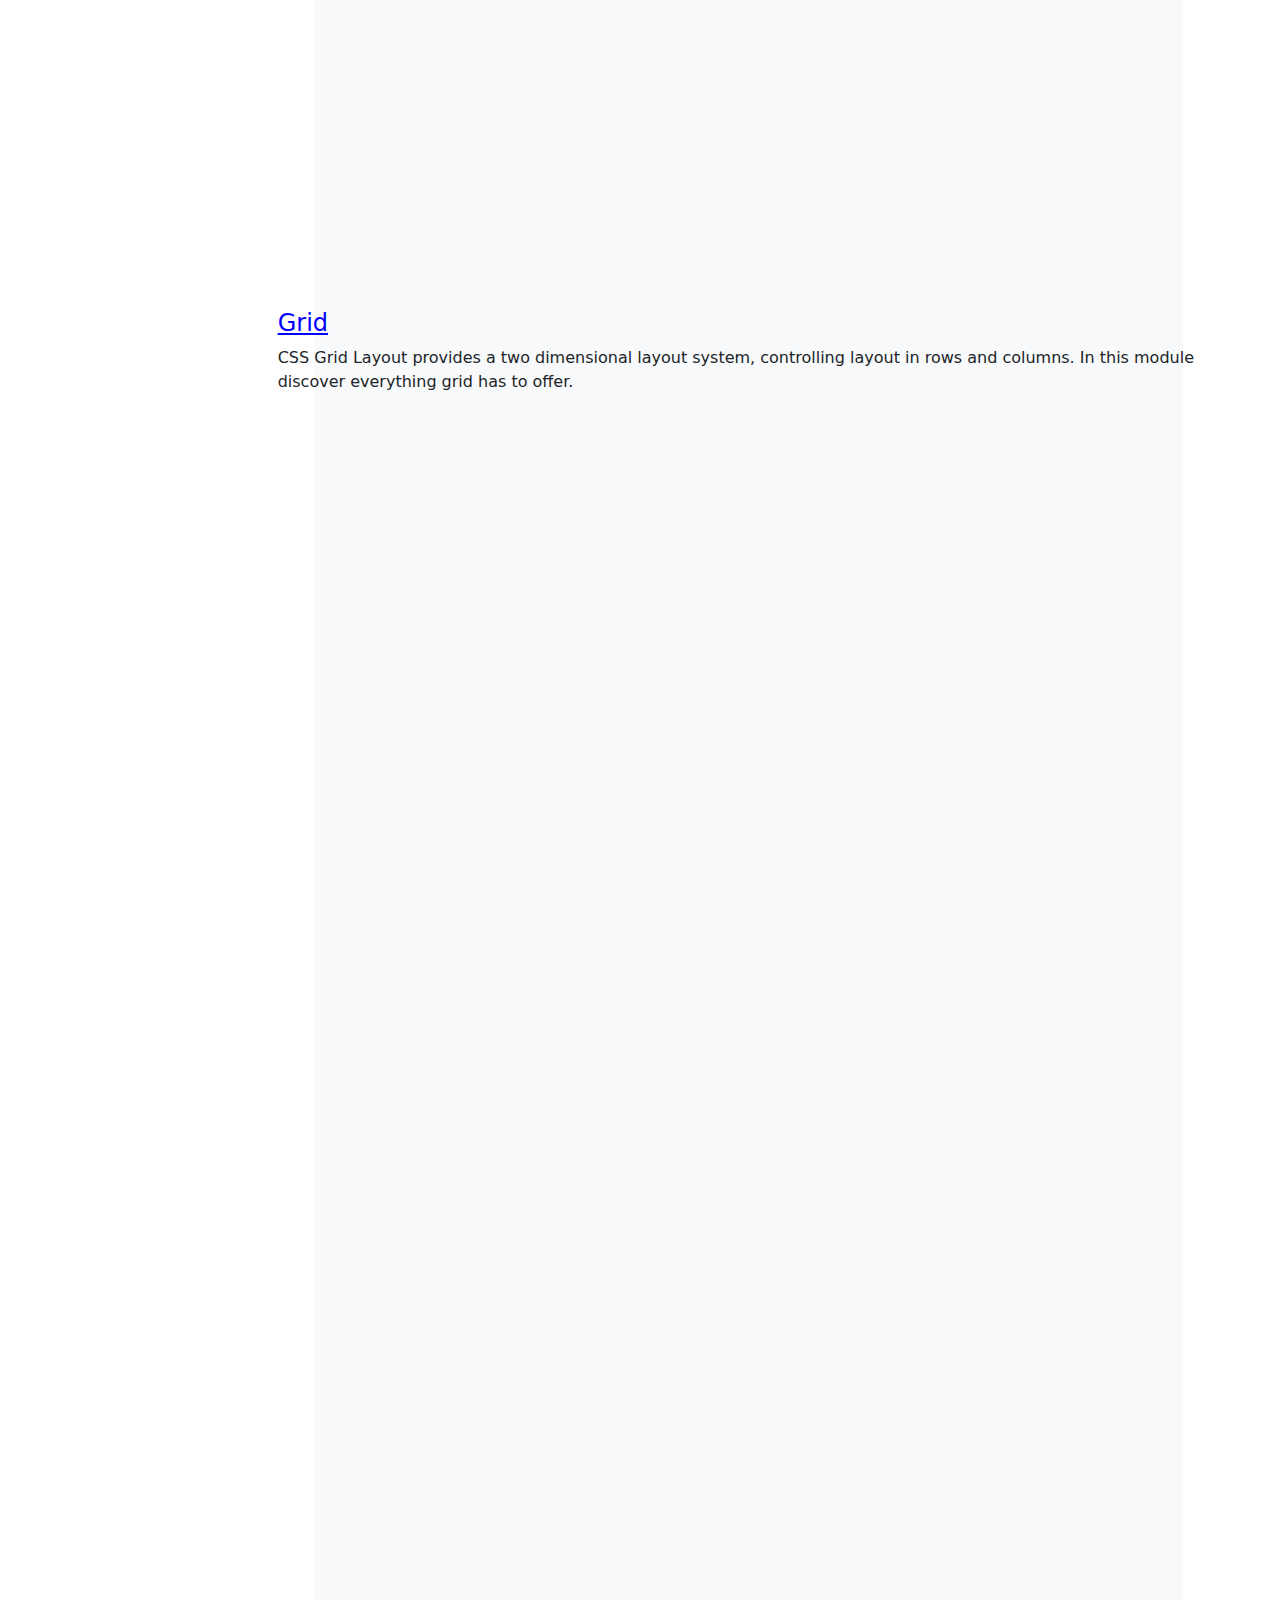
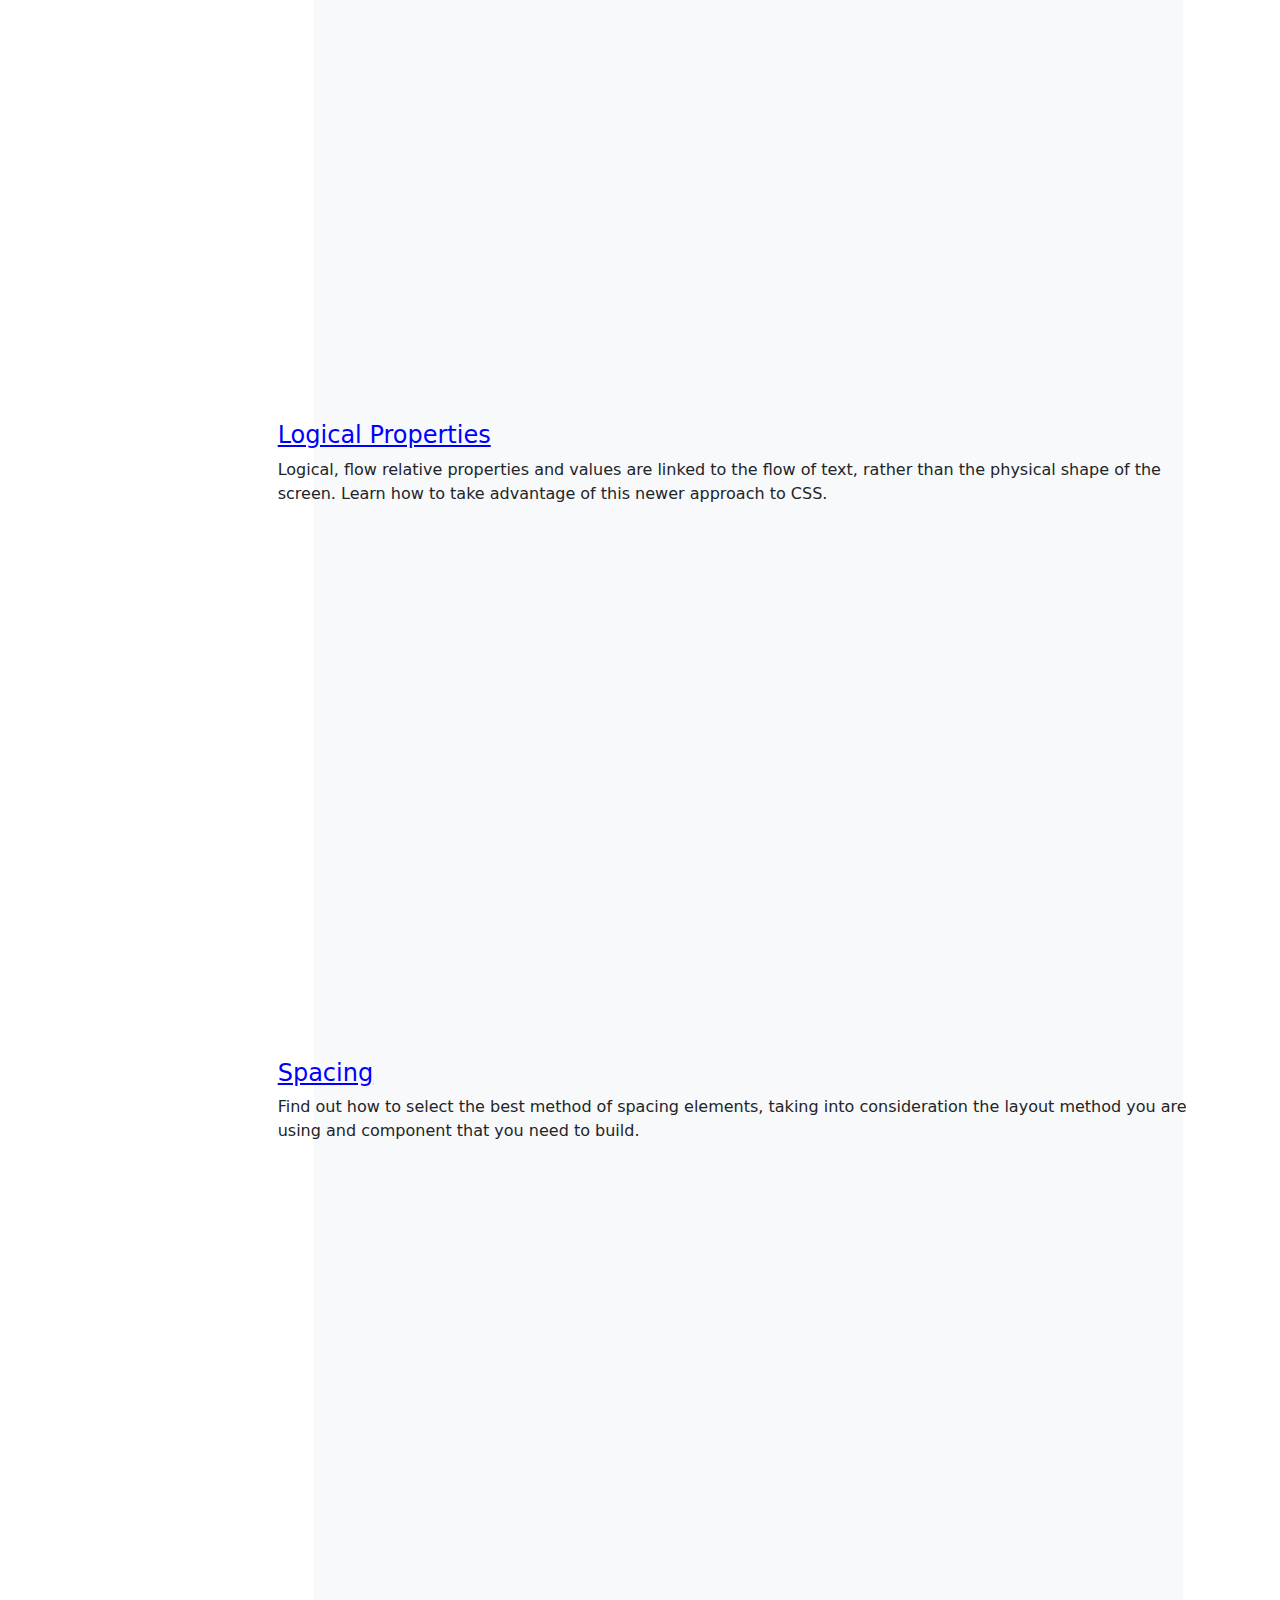
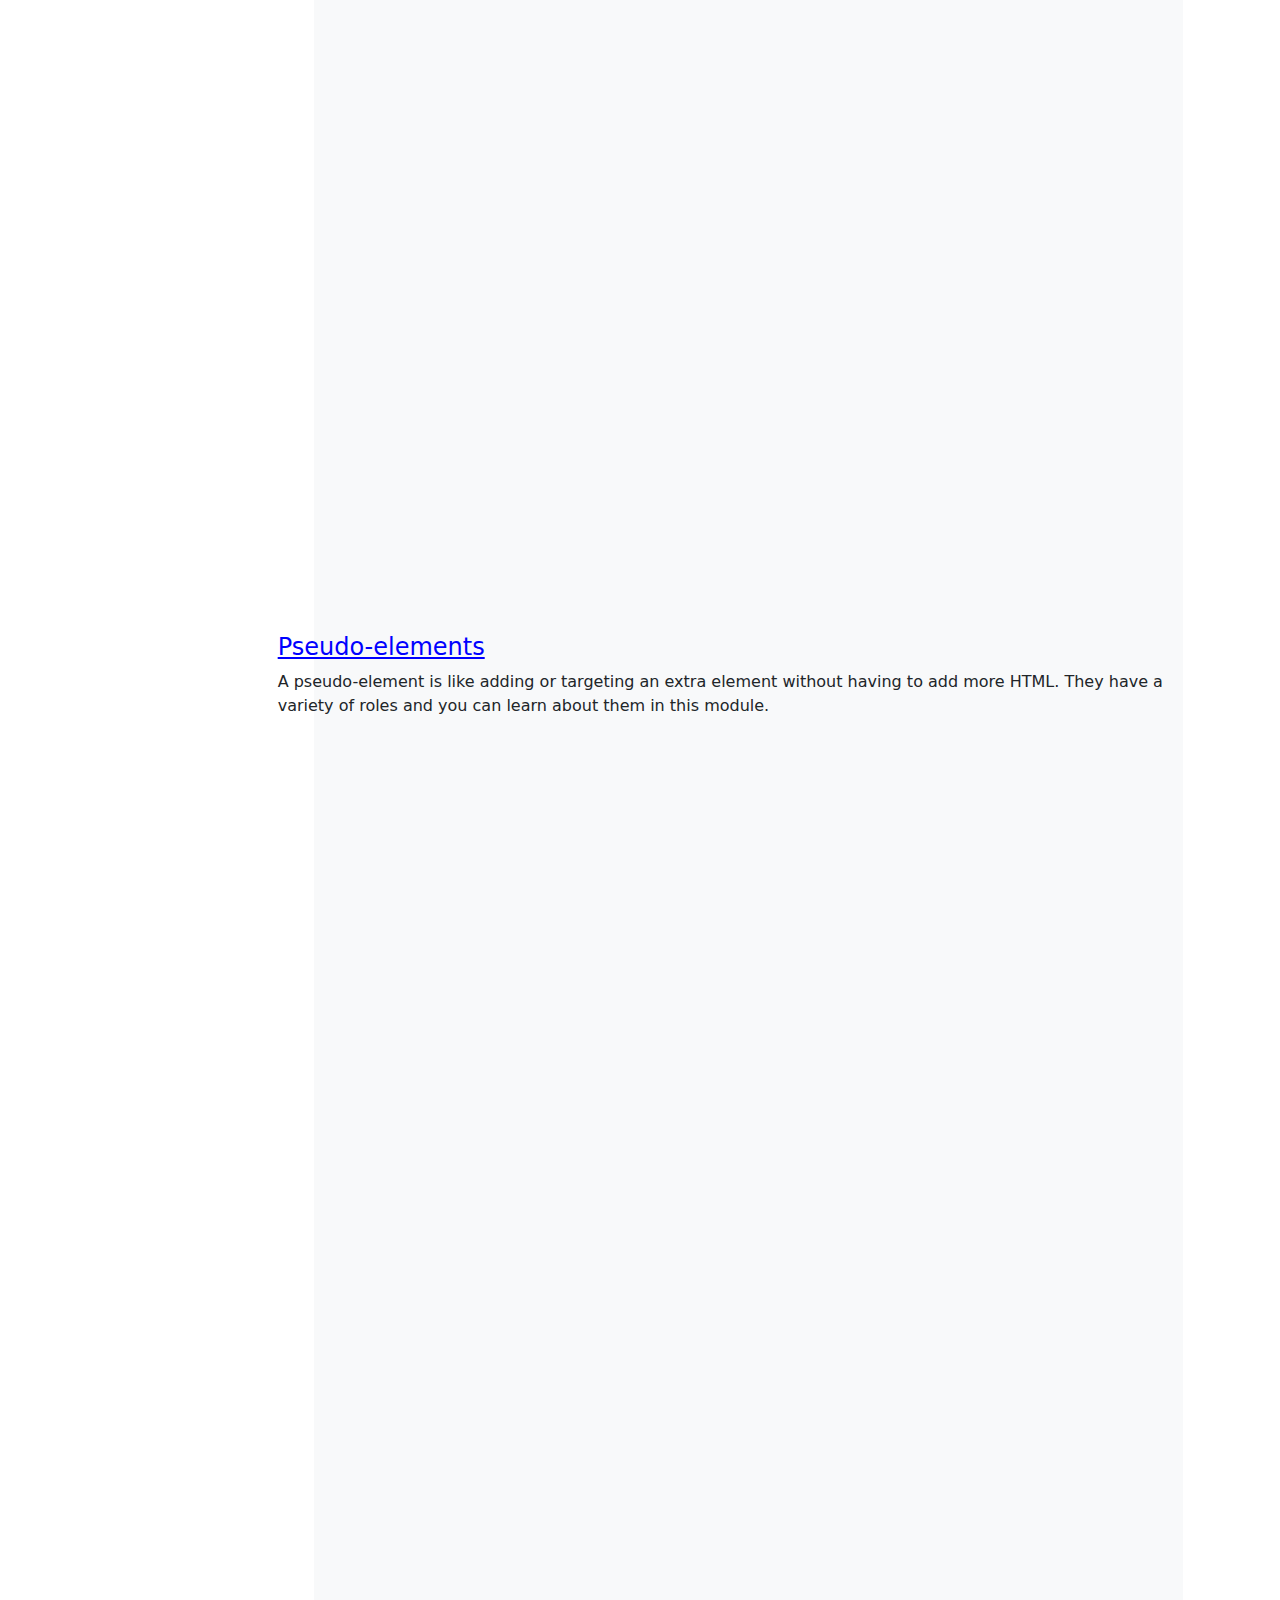
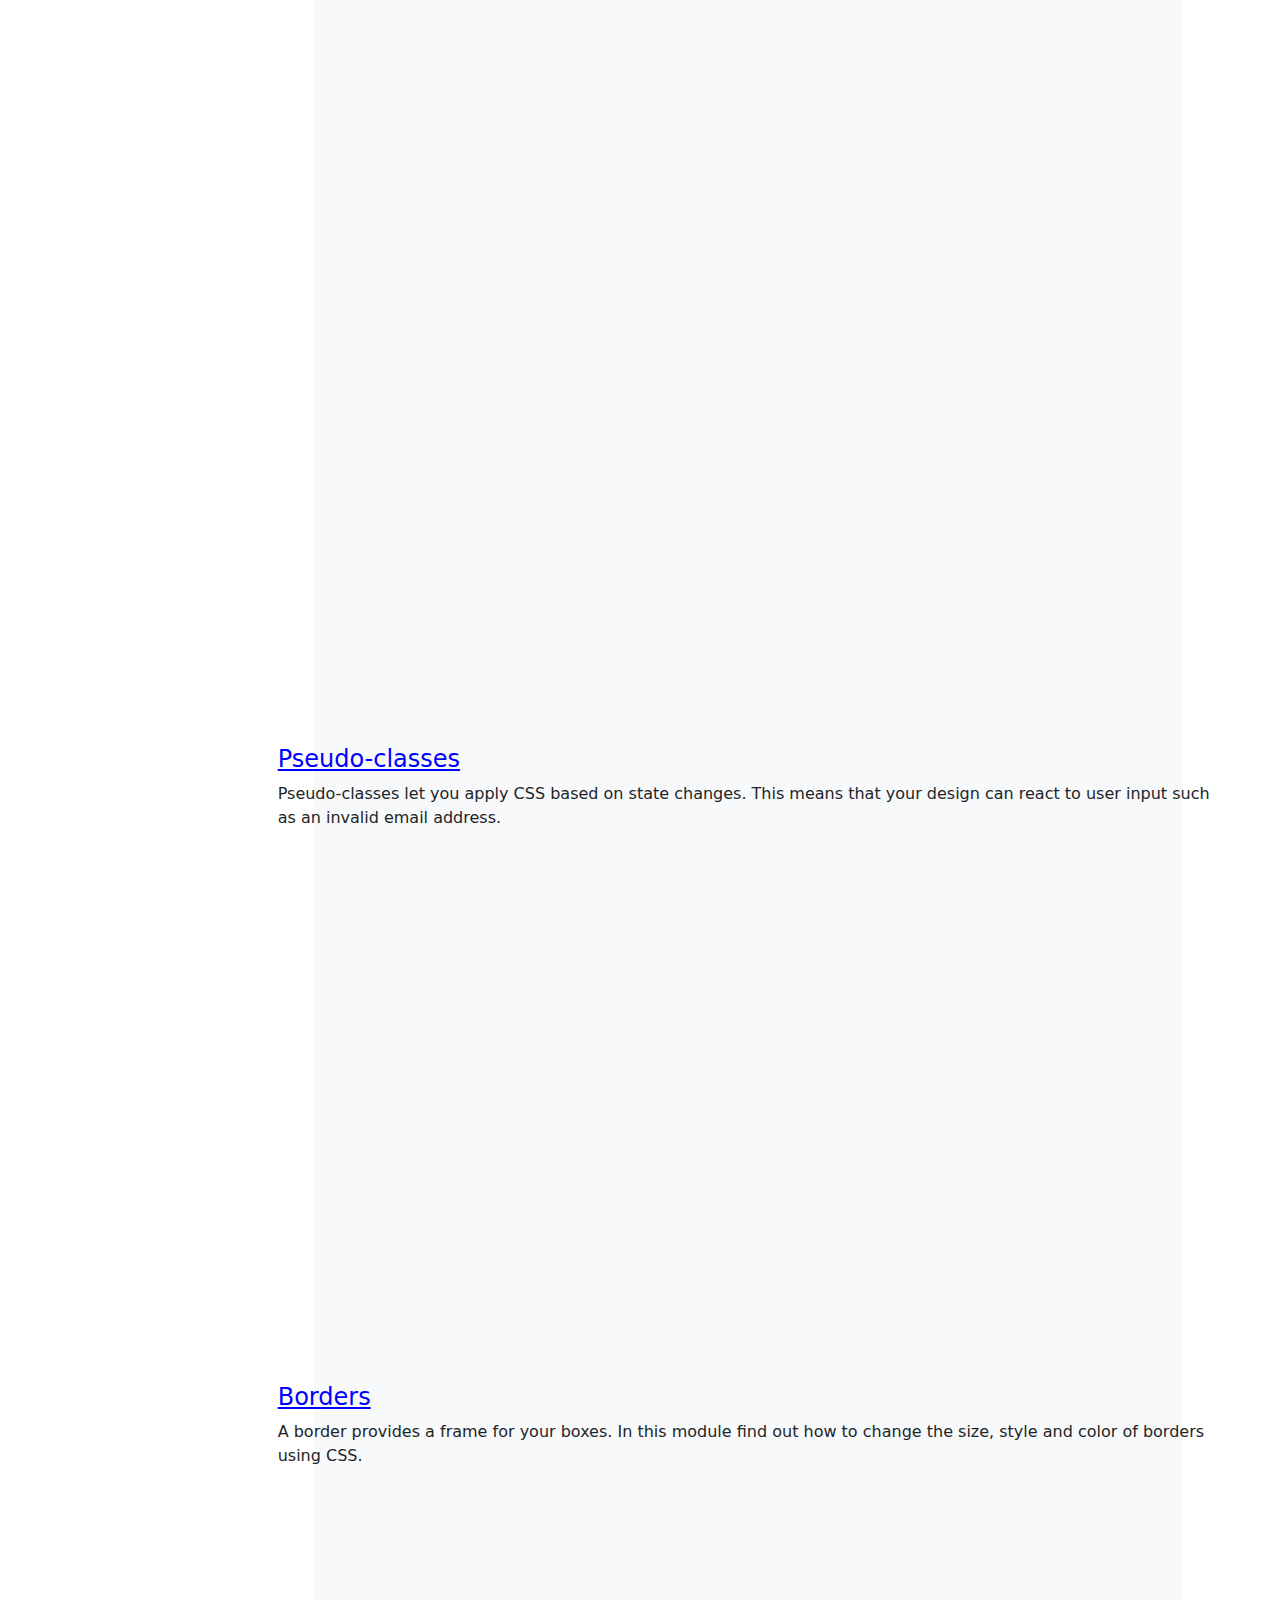
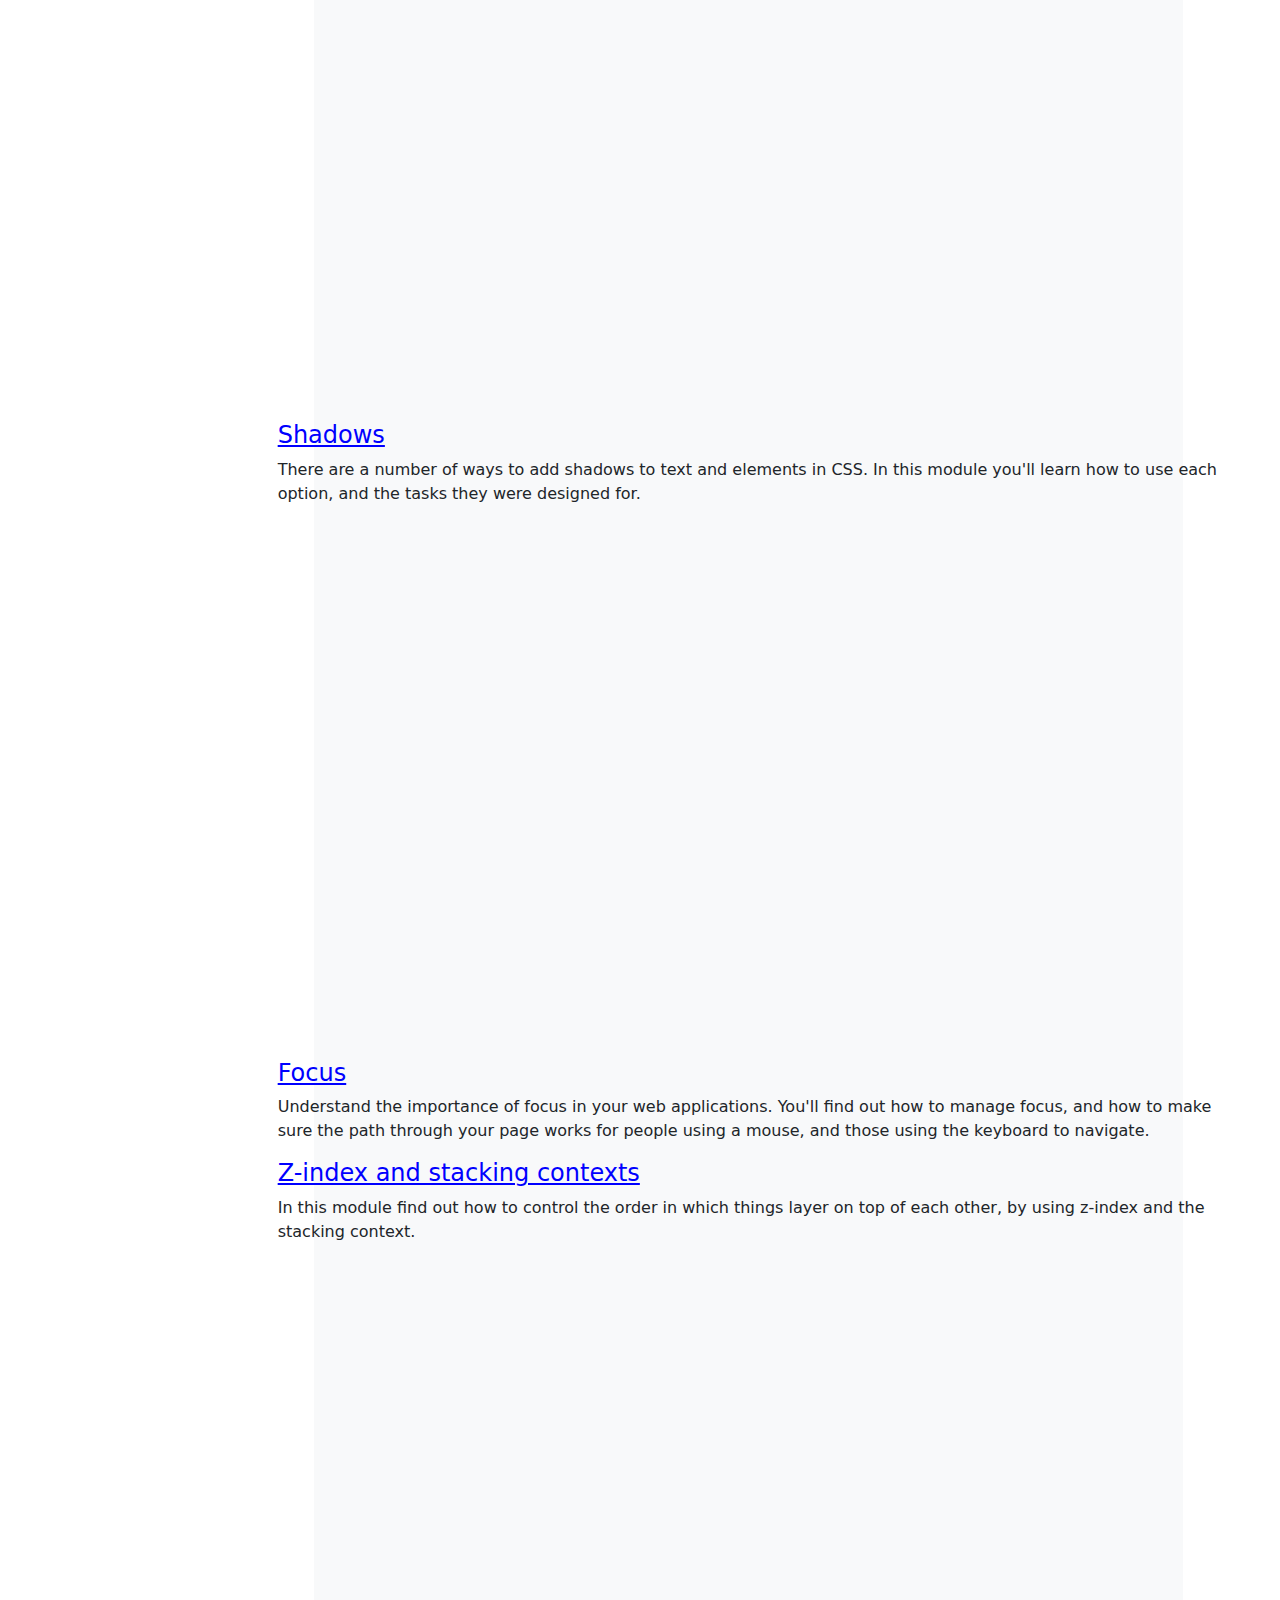
<file: html/css.html>
<!DOCTYPE html>
<html lang="en">
<head>
    <meta charset="UTF-8">
    <meta http-equiv="X-UA-Compatible" content="IE=edge">
    <meta name="viewport" content="width=device-width, initial-scale=1.0">
    <link rel="stylesheet" href="/css/bootstrap.css">
    <title> Learn CSS3</title>
    <link rel="shortcut icon" href="/Images/css3.png">
    <script src="https://cdn.jsdelivr.net/npm/bootstrap@5.3.0-alpha2/dist/js/bootstrap.bundle.min.js" integrity="sha384-qKXV1j0HvMUeCBQ+QVp7JcfGl760yU08IQ+GpUo5hlbpg51QRiuqHAJz8+BrxE/N" crossorigin="anonymous"></script>
    <style>
      h4{
        color: blue;
        text-decoration:underline;
      }
      
    </style>
     <link href="https://cdn.jsdelivr.net/npm/bootstrap@5.3.0-alpha2/dist/css/bootstrap.min.css" rel="stylesheet" integrity="sha384-aFq/bzH65dt+w6FI2ooMVUpc+21e0SRygnTpmBvdBgSdnuTN7QbdgL+OapgHtvPp" crossorigin="anonymous">
</head>
<body >
  <div class="row">
    <div class=" col-4 col-md-3">
      <div id="list-example" class="list-group" style="overflow-y: scroll; max-height: 100vh; position: fixed;">
        <a class="list-group-item list-group-item-action" href="#list-item-1">Learn CSS</a>
        <a class="list-group-item list-group-item-action" href="#list-item-2">Box Model</a>
        <a class="list-group-item list-group-item-action" href="#list-item-3">Selectors</a>
        <a class="list-group-item list-group-item-action" href="#list-item-4">The cascade</a>
        <a class="list-group-item list-group-item-action" href="#list-item-5">Specificity</a>
        <a class="list-group-item list-group-item-action" href="#list-item-6">Inheritance</a>
        <a class="list-group-item list-group-item-action" href="#list-item-7">Color</a>
        <a class="list-group-item list-group-item-action" href="#list-item-8">Sizing Units</a>
        <a class="list-group-item list-group-item-action" href="#list-item-9">Layout</a>
        <a class="list-group-item list-group-item-action" href="#list-item-10">Flexbox</a>
        <a class="list-group-item list-group-item-action" href="#list-item-11">Grid</a>
        <a class="list-group-item list-group-item-action" href="#list-item-12">Logical properties</a>
        <a class="list-group-item list-group-item-action" href="#list-item-13">Spacing</a>
        <a class="list-group-item list-group-item-action" href="#list-item-14">Pseudo-elements</a>
        <a class="list-group-item list-group-item-action" href="#list-item-15">Pseudo-classes</a>
        <a class="list-group-item list-group-item-action" href="#list-item-16">Borders</a>
        <a class="list-group-item list-group-item-action" href="#list-item-17">Shadows</a>
        <a class="list-group-item list-group-item-action" href="#list-item-18">Focus</a>
        <a class="list-group-item list-group-item-action" href="#list-item-19">Z-index and stacking contexts</a>
        <a class="list-group-item list-group-item-action" href="#list-item-20">Functions</a>
        <a class="list-group-item list-group-item-action" href="#list-item-21">Gradients</a>
        <a class="list-group-item list-group-item-action" href="#list-item-22">Animations</a>
        <a class="list-group-item list-group-item-action" href="#list-item-23">Filters</a>
        <a class="list-group-item list-group-item-action" href="#list-item-24">Blend Modes</a>
        <a class="list-group-item list-group-item-action" href="#list-item-25">Lists</a>
        <a class="list-group-item list-group-item-action" href="#list-item-26">Transitions</a>
        <a class="list-group-item list-group-item-action" href="#list-item-27">Overflow</a>
        <a class="list-group-item list-group-item-action" href="#list-item-28">Backgrounds</a>
        <a class="list-group-item list-group-item-action" href="#list-item-29">Text and typography</a>
        <a class="list-group-item list-group-item-action" href="#list-item-30">Conclusion and next steps</a>
      </div>
    </div>
    <div class=" es  col-8 col-md-8 d-flex justify-content-center ml-5 mr-5 bg-light">
      <!--breadcrumb-->
      <div data-bs-spy="scroll" data-bs-target="#list-example" data-bs-smooth-scroll="true" class="scrollspy-example ml-3" tabindex="0">
        <nav style="--bs-breadcrumb-divider: url(&#34;data:image/svg+xml,%3Csvg xmlns='http://www.w3.org/2000/svg' width='8' height='8'%3E%3Cpath d='M2.5 0L1 1.5 3.5 4 1 6.5 2.5 8l4-4-4-4z' fill='%236c757d'/%3E%3C/svg%3E&#34;);" aria-label="breadcrumb">
          <ol class="breadcrumb">
            <li class="breadcrumb-item"><a href="/index.html">Home</a></li>
            <li class="breadcrumb-item active" aria-current="page">CSS3</li>
          </ol>
        </nav>
        <!--contenu-->
        <h4 id="list-item-1">Welcome to learn CSS</h4>
        <p>
          This course breaks down the fundamentals of CSS into digestible, easy to understand pieces. Over the next few modules, you'll learn how the core aspects of CSS work and how to use them effectively in your projects. Use the menu pane by the "Learn CSS" logo to navigate the modules.

        </p>
        <p>
          You'll learn CSS fundamentals like the box model, cascade and specificity, flexbox, grid and z-index. And, along with these fundamentals, you'll learn about functions, color types, gradients, logical properties and inheritance to make you a well-rounded front-end developer, ready to take on any user interface.

        </p>
        <p>Each module is full of interactive demos and self-assessments for you to test your knowledge. In addition to learning through reading and demos, there is an accompanying podcast episode for each topic as another way to learn and continue expanding your knowledge.</p>
        <p>This course is created for beginner and advanced CSS developers alike. You can go through the series from start to finish to get a general understanding of CSS from top to bottom, or you can use it as a reference for specific styling subjects. For those new to web development overall, check out Learn HTML to learn all about how to write markup and link your stylesheets.</p>
        <p>Here's what you'll learn:</p>
        <iframe width="942" height="530" src="https://www.youtube.com/embed/X1ulCwyhCVM" title="YouTube video player" frameborder="0" allow="accelerometer; autoplay; clipboard-write; encrypted-media; gyroscope; picture-in-picture; web-share" allowfullscreen></iframe>
        <h4 id="list-item-2">Box Model</h4>
        <p>Everything displayed by CSS is a box. Understanding how the CSS Box Model works is therefore a core foundation of CSS.</p>
        <iframe width="942" height="530" src="https://www.youtube.com/embed/9PDCOviQOwo?list=PLDoPjvoNmBAzjsz06gkzlSrlev53MGIKe" title="Learn CSS In Arabic 2021 - #41 - The Box Model And Box Sizing" frameborder="0" allow="accelerometer; autoplay; clipboard-write; encrypted-media; gyroscope; picture-in-picture; web-share" allowfullscreen></iframe>
        <h4 id="list-item-3">Selectors</h4>
        <p>To apply CSS to an element you need to select it. CSS provides you with a number of different ways to do this, and you can explore them in this module.</p>
        <iframe width="942" height="530" src="https://www.youtube.com/embed/PbKHU1Fb1oQ?list=PLDoPjvoNmBAzjsz06gkzlSrlev53MGIKe" title="Learn CSS In Arabic 2021 - #78 - CSS Selectors Reference Part 1" frameborder="0" allow="accelerometer; autoplay; clipboard-write; encrypted-media; gyroscope; picture-in-picture; web-share" allowfullscreen></iframe>
        <iframe width="942" height="530" src="https://www.youtube.com/embed/WPOpfk_eCVE?list=PLDoPjvoNmBAzjsz06gkzlSrlev53MGIKe" title="Learn CSS In Arabic 2021 - #79 - CSS Selectors Reference Part 2" frameborder="0" allow="accelerometer; autoplay; clipboard-write; encrypted-media; gyroscope; picture-in-picture; web-share" allowfullscreen></iframe>
        <h4 id="list-item-4">The cascade</h4>
        <p>Sometimes two or more competing CSS rules could apply to an element. In this module find out how the browser chooses which to use, and how to control this selection.</p>
        <iframe width="942" height="530" src="https://www.youtube.com/embed/66sjwQ-hB64?list=PLDoPjvoNmBAzjsz06gkzlSrlev53MGIKe" title="Learn CSS In Arabic 2021 - #03 - Element Styling" frameborder="0" allow="accelerometer; autoplay; clipboard-write; encrypted-media; gyroscope; picture-in-picture; web-share" allowfullscreen></iframe>
        <h4 id="list-item-5">Specificity</h4>
        <p>This module takes a deeper look at specificity, a key part of the cascade.</p>
        <iframe width="942" height="530" src="https://www.youtube.com/embed/xkNpIsbxMuo?list=PLDoPjvoNmBAzjsz06gkzlSrlev53MGIKe" title="Learn CSS In Arabic 2021 - #04 - Name Conventions And Rules" frameborder="0" allow="accelerometer; autoplay; clipboard-write; encrypted-media; gyroscope; picture-in-picture; web-share" allowfullscreen></iframe>
        <h4 id="list-item-6">Inheritance</h4>
        <p>Some CSS properties inherit if you don't specify a value for them. Find out how this works, and how to use it to your advantage in this module.</p>
        <iframe width="942" height="530" src="https://www.youtube.com/embed/fXcY14cm4_I" title="YouTube video player" frameborder="0" allow="accelerometer; autoplay; clipboard-write; encrypted-media; gyroscope; picture-in-picture; web-share" allowfullscreen></iframe>
        <h4 id="list-item-7">Color</h4>
        <p>There are several different ways to specify color in CSS. In this module we take a look at the most commonly used color values.</p>
        <iframe width="942" height="530" src="https://www.youtube.com/embed/P3xdm7md7AE?list=PLDoPjvoNmBAzjsz06gkzlSrlev53MGIKe" title="Learn CSS In Arabic 2021 - #17 - Text - Color And Shadow" frameborder="0" allow="accelerometer; autoplay; clipboard-write; encrypted-media; gyroscope; picture-in-picture; web-share" allowfullscreen></iframe>
        <h4 id="list-item-8">Sizing Units</h4>
        <p>In this module find out how to size elements using CSS, working with the flexible medium of the web.</p>
        <iframe width="942" height="530" src="https://www.youtube.com/embed/GIWYpmiv1Hc?list=PLDoPjvoNmBAzjsz06gkzlSrlev53MGIKe" title="Learn CSS In Arabic 2021 - #15 - Dimensions - Width And Height" frameborder="0" allow="accelerometer; autoplay; clipboard-write; encrypted-media; gyroscope; picture-in-picture; web-share" allowfullscreen></iframe>
        <h4 id="list-item-9">Layout</h4>
        <p>An overview of the various layout methods you have to choose from when building a component or page layout.</p>
        <iframe width="942" height="530" src="https://www.youtube.com/embed/q6VtSllQHHo" title="Learn CSS In Arabic 2021 - #60 - Grid - Parent - Complete Layout With Template Areas" frameborder="0" allow="accelerometer; autoplay; clipboard-write; encrypted-media; gyroscope; picture-in-picture; web-share" allowfullscreen></iframe>
        <h4 id="list-item-10">Flexbox</h4>
        <p>Flexbox is a layout mechanism designed for laying out groups of items in one dimension. Learn how to use it in this module.</p>
        <iframe width="942" height="530" src="https://www.youtube.com/embed/JkCLL1CzNZk?list=PLDoPjvoNmBAzjsz06gkzlSrlev53MGIKe" title="Learn CSS In Arabic 2021 - #46 - Flex Box Parent - Direction, Wrap, Flow" frameborder="0" allow="accelerometer; autoplay; clipboard-write; encrypted-media; gyroscope; picture-in-picture; web-share" allowfullscreen></iframe>
        <iframe width="942" height="530" src="https://www.youtube.com/embed/_ScoBsCdJ7U?list=PLDoPjvoNmBAzjsz06gkzlSrlev53MGIKe" title="Learn CSS In Arabic 2021 - #47 - Flex Box Parent - Justify Content" frameborder="0" allow="accelerometer; autoplay; clipboard-write; encrypted-media; gyroscope; picture-in-picture; web-share" allowfullscreen></iframe>
        <iframe width="942" height="530" src="https://www.youtube.com/embed/Nn-tFHepLoo?list=PLDoPjvoNmBAzjsz06gkzlSrlev53MGIKe" title="Learn CSS In Arabic 2021 - #48 - Flex Box Parent - Align Items" frameborder="0" allow="accelerometer; autoplay; clipboard-write; encrypted-media; gyroscope; picture-in-picture; web-share" allowfullscreen></iframe>
        <h4 id="list-item-11">Grid</h4>
        <p>CSS Grid Layout provides a two dimensional layout system, controlling layout in rows and columns. In this module discover everything grid has to offer.</p>
        <iframe width="942" height="530" src="https://www.youtube.com/embed/wYSAjaB3mL8?list=PLDoPjvoNmBAzjsz06gkzlSrlev53MGIKe" title="Learn CSS In Arabic 2021 - #57 - Grid - Parent - Template Columns" frameborder="0" allow="accelerometer; autoplay; clipboard-write; encrypted-media; gyroscope; picture-in-picture; web-share" allowfullscreen></iframe>
        <iframe width="942" height="530" src="https://www.youtube.com/embed/gZ3XNPelC5Y?list=PLDoPjvoNmBAzjsz06gkzlSrlev53MGIKe" title="Learn CSS In Arabic 2021 - #58 - Grid - Parent - Template Rows And Gap" frameborder="0" allow="accelerometer; autoplay; clipboard-write; encrypted-media; gyroscope; picture-in-picture; web-share" allowfullscreen></iframe>
        <iframe width="942" height="530" src="https://www.youtube.com/embed/IsXAEilbm64?list=PLDoPjvoNmBAzjsz06gkzlSrlev53MGIKe" title="Learn CSS In Arabic 2021 - #59 - Grid - Parent - Justify Content And Align Content" frameborder="0" allow="accelerometer; autoplay; clipboard-write; encrypted-media; gyroscope; picture-in-picture; web-share" allowfullscreen></iframe>
        <h4 id="list-item-12">Logical Properties</h4>
        <p>Logical, flow relative properties and values are linked to the flow of text, rather than the physical shape of the screen. Learn how to take advantage of this newer approach to CSS.</p>
        <iframe width="942" height="530" src="https://www.youtube.com/embed/7WZS6Vf15GQ" title="Logical Properties - دعم اللغة العربية فى الـ CSS" frameborder="0" allow="accelerometer; autoplay; clipboard-write; encrypted-media; gyroscope; picture-in-picture; web-share" allowfullscreen></iframe>
        <h4 id="list-item-13">Spacing</h4>
        <p>Find out how to select the best method of spacing elements, taking into consideration the layout method you are using and component that you need to build.</p>
        <iframe width="942" height="530" src="https://www.youtube.com/embed/-wdlA-wFv9A?list=PLDoPjvoNmBAzjsz06gkzlSrlev53MGIKe" title="Learn CSS In Arabic 2021 - #07 - Padding" frameborder="0" allow="accelerometer; autoplay; clipboard-write; encrypted-media; gyroscope; picture-in-picture; web-share" allowfullscreen></iframe>
        <iframe width="942" height="530" src="https://www.youtube.com/embed/LEJkJ0AiKDw?list=PLDoPjvoNmBAzjsz06gkzlSrlev53MGIKe" title="Learn CSS In Arabic 2021 - #08 - Margin" frameborder="0" allow="accelerometer; autoplay; clipboard-write; encrypted-media; gyroscope; picture-in-picture; web-share" allowfullscreen></iframe>
        <h4 id="list-item-14">Pseudo-elements</h4>
        <p>A pseudo-element is like adding or targeting an extra element without having to add more HTML. They have a variety of roles and you can learn about them in this module.</p>
        <iframe width="942" height="530" src="https://www.youtube.com/embed/6bZCaDyimCI?list=PLDoPjvoNmBAzjsz06gkzlSrlev53MGIKe" title="Learn CSS In Arabic 2021 - #35 - Pseudo Elements - First Letter, First Line, Selection" frameborder="0" allow="accelerometer; autoplay; clipboard-write; encrypted-media; gyroscope; picture-in-picture; web-share" allowfullscreen></iframe>
        <iframe width="942" height="530" src="https://www.youtube.com/embed/OIWZ4EXwlnA?list=PLDoPjvoNmBAzjsz06gkzlSrlev53MGIKe" title="Learn CSS In Arabic 2021 - #36 - Pseudo Elements - Before, After, Content" frameborder="0" allow="accelerometer; autoplay; clipboard-write; encrypted-media; gyroscope; picture-in-picture; web-share" allowfullscreen></iframe>
        <iframe width="942" height="530" src="https://www.youtube.com/embed/4WT2eO8aM7U?list=PLDoPjvoNmBAzjsz06gkzlSrlev53MGIKe" title="Learn CSS In Arabic 2021 - #37 - Pseudo Elements - Content And Trainings" frameborder="0" allow="accelerometer; autoplay; clipboard-write; encrypted-media; gyroscope; picture-in-picture; web-share" allowfullscreen></iframe>
        <h4 id="list-item-15">Pseudo-classes</h4>
        <p>Pseudo-classes let you apply CSS based on state changes. This means that your design can react to user input such as an invalid email address.</p>
        <iframe width="942" height="530" src="https://www.youtube.com/embed/vEAPPfJfpk0" title="YouTube video player" frameborder="0" allow="accelerometer; autoplay; clipboard-write; encrypted-media; gyroscope; picture-in-picture; web-share" allowfullscreen></iframe>
        <h4 id="list-item-16">Borders</h4>
        <p>A border provides a frame for your boxes. In this module find out how to change the size, style and color of borders using CSS.</p>
        <iframe width="942" height="530" src="https://www.youtube.com/embed/XE7d1OoljyI?list=PLDoPjvoNmBAzjsz06gkzlSrlev53MGIKe" title="Learn CSS In Arabic 2021 - #09 - Border" frameborder="0" allow="accelerometer; autoplay; clipboard-write; encrypted-media; gyroscope; picture-in-picture; web-share" allowfullscreen></iframe>
        <h4 id="list-item-17">Shadows</h4>
        <p>There are a number of ways to add shadows to text and elements in CSS. In this module you'll learn how to use each option, and the tasks they were designed for.</p>
        <iframe width="942" height="530" src="https://www.youtube.com/embed/QGdK5Lrqxcg?list=PLDoPjvoNmBAzjsz06gkzlSrlev53MGIKe" title="Learn CSS In Arabic 2021 - #40 - Box Shadow And Examples" frameborder="0" allow="accelerometer; autoplay; clipboard-write; encrypted-media; gyroscope; picture-in-picture; web-share" allowfullscreen></iframe>
        <h4 id="list-item-18">Focus</h4>
        <p>Understand the importance of focus in your web applications. You'll find out how to manage focus, and how to make sure the path through your page works for people using a mouse, and those using the keyboard to navigate.</p>
        <h4 id="list-item-19">Z-index and stacking contexts</h4>
        <p>In this module find out how to control the order in which things layer on top of each other, by using z-index and the stacking context.</p>
        <iframe width="942" height="530" src="https://www.youtube.com/embed/Parqs9bbRMY?list=PLDoPjvoNmBAzjsz06gkzlSrlev53MGIKe" title="Learn CSS In Arabic 2021 - #31 - Z-Index" frameborder="0" allow="accelerometer; autoplay; clipboard-write; encrypted-media; gyroscope; picture-in-picture; web-share" allowfullscreen></iframe>
        <h4 id="list-item-20">Functions</h4>
        <p>CSS has a range of inbuilt functions. In this module you will find out about some of the key functions, and how to use them.</p>
        <iframe width="942" height="530" src="https://www.youtube.com/embed/Sujl_fq_Ofc" title="Learn CSS In Arabic 2021 - #28 - Mastering The CSS Calculation" frameborder="0" allow="accelerometer; autoplay; clipboard-write; encrypted-media; gyroscope; picture-in-picture; web-share" allowfullscreen></iframe>
        <h4 id="list-item-21">Gradients</h4>
        <p>In this module you will find out how to use the various types of gradients available in CSS. Gradients can be used to create a whole host of useful effects, without needing to create an image using a graphics application.</p>
        <iframe width="942" height="530" src="https://www.youtube.com/embed/Skjr9fycnio?list=PLDoPjvoNmBAzjsz06gkzlSrlev53MGIKe" title="Learn CSS In Arabic 2021 - #55 - Gradients" frameborder="0" allow="accelerometer; autoplay; clipboard-write; encrypted-media; gyroscope; picture-in-picture; web-share" allowfullscreen></iframe>
        <h4 id="list-item-22">Animations</h4>
        <p>Animation is a great way to highlight interactive elements, and add interest and fun to your designs. In this module find out how to add and control animation effects with CSS.</p>
        <iframe width="942" height="530" src="https://www.youtube.com/embed/cfq7u52lvfI?list=PLDoPjvoNmBAzjsz06gkzlSrlev53MGIKe" title="Learn CSS In Arabic 2021 - #74 - Animation - KeyFrames, Name, Duration" frameborder="0" allow="accelerometer; autoplay; clipboard-write; encrypted-media; gyroscope; picture-in-picture; web-share" allowfullscreen></iframe>
        <h4 id="list-item-23">Filters</h4>
        <p>Filters in CSS mean that you can apply effects you might only think possible in a graphics application. In this module, you can discover what is available.</p>
        <iframe width="942" height="530" src="https://www.youtube.com/embed/2v9ZhqX6YOk" title="YouTube video player" frameborder="0" allow="accelerometer; autoplay; clipboard-write; encrypted-media; gyroscope; picture-in-picture; web-share" allowfullscreen></iframe>
        <h4 id="list-item-24">Blend Modes</h4>
        <p>Create compositional effects by mixing two or more layers, and learn how to isolate an image with a white background in this module on blend modes.</p>
        <h4 id="list-item-25">Lists</h4>
        <p>A list, structurally, is composed of a list container element filled with list items. In this module, you'll learn how to style all the parts of a list.</p>
        <iframe width="942" height="530" src="https://www.youtube.com/embed/8VH59jP5s1M?list=PLDoPjvoNmBAzjsz06gkzlSrlev53MGIKe" title="Learn CSS In Arabic 2021 - #32 - Lists Styling" frameborder="0" allow="accelerometer; autoplay; clipboard-write; encrypted-media; gyroscope; picture-in-picture; web-share" allowfullscreen></iframe>
        <h4 id="list-item-26">Transitions</h4>
        <p>In this module, learn how to define transitions between states of an element. Use transitions to improve user experience by providing visual feedback to user interaction.</p>
        <iframe width="942" height="530" src="https://www.youtube.com/embed/B9wYvMHLCVE?list=PLDoPjvoNmBAzjsz06gkzlSrlev53MGIKe" title="Learn CSS In Arabic 2021 - #42 - Transition" frameborder="0" allow="accelerometer; autoplay; clipboard-write; encrypted-media; gyroscope; picture-in-picture; web-share" allowfullscreen></iframe>
        <h4 id="list-item-27">Overflow</h4>
        <p>Overflow is how you deal with content that doesn’t fit in a set parent size. In this module, you’ll think outside the box, and learn how to style overflowing content.</p>
        <iframe width="942" height="530" src="https://www.youtube.com/embed/FQLRSbVdk28?list=PLDoPjvoNmBAzjsz06gkzlSrlev53MGIKe" title="Learn CSS In Arabic 2021 - #16 - Overflow - Overflow-X And Overflow-Y" frameborder="0" allow="accelerometer; autoplay; clipboard-write; encrypted-media; gyroscope; picture-in-picture; web-share" allowfullscreen></iframe>
        <h4 id="list-item-28">Backgrounds</h4>
        <p>In this module learn the ways you can style backgrounds of boxes using CSS.</p>
        <iframe width="942" height="530" src="https://www.youtube.com/embed/-srybsn3YDM?list=PLDoPjvoNmBAzjsz06gkzlSrlev53MGIKe" title="Learn CSS In Arabic 2021 - #05 - Background - Color, Image, Repeat" frameborder="0" allow="accelerometer; autoplay; clipboard-write; encrypted-media; gyroscope; picture-in-picture; web-share" allowfullscreen></iframe>
        <h4 id="list-item-29">Text and typography</h4>
        <p>In this module, learn how to style text on the web.</p>
        <iframe width="942" height="530" src="https://www.youtube.com/embed/ftjKy7AAjVU?list=PLDoPjvoNmBAzjsz06gkzlSrlev53MGIKe" title="Learn CSS In Arabic 2021 - #23 - Typography - Font Family" frameborder="0" allow="accelerometer; autoplay; clipboard-write; encrypted-media; gyroscope; picture-in-picture; web-share" allowfullscreen></iframe>
        <iframe width="942" height="530" src="https://www.youtube.com/embed/LDGfu6O5mI8?list=PLDoPjvoNmBAzjsz06gkzlSrlev53MGIKe" title="Learn CSS In Arabic 2021 - #24 - Typography - Font Size And CSS Units" frameborder="0" allow="accelerometer; autoplay; clipboard-write; encrypted-media; gyroscope; picture-in-picture; web-share" allowfullscreen></iframe>
        <iframe width="942" height="530" src="https://www.youtube.com/embed/-siTKk8QqHo?list=PLDoPjvoNmBAzjsz06gkzlSrlev53MGIKe" title="Learn CSS In Arabic 2021 - #25 - Typography - Font Style And Variant And Weight" frameborder="0" allow="accelerometer; autoplay; clipboard-write; encrypted-media; gyroscope; picture-in-picture; web-share" allowfullscreen></iframe>
        <h4 id="list-item-30">Conclusion and next steps</h4>
        <p>Further resources to help you take your next steps.</p>
        <iframe width="942" height="530" src="https://www.youtube.com/embed/YKUkssSbVls?list=PLDoPjvoNmBAzjsz06gkzlSrlev53MGIKe" title="Learn CSS In Arabic 2021 - #88 - The End And How To Master HTML And CSS" frameborder="0" allow="accelerometer; autoplay; clipboard-write; encrypted-media; gyroscope; picture-in-picture; web-share" allowfullscreen></iframe>
      </div>
    </div>
  </div>
      <script src="/js/popper.min.js"></script>
      <script src="/js/jquery-3.6.4.min.js"></script>
      <script src="/js/bootstrap.js"></script>
      <script src="https://cdn.jsdelivr.net/npm/bootstrap@5.3.0-alpha2/dist/js/bootstrap.bundle.min.js" integrity="sha384-qKXV1j0HvMUeCBQ+QVp7JcfGl760yU08IQ+GpUo5hlbpg51QRiuqHAJz8+BrxE/N" crossorigin="anonymous"></script>

    </body>
</html>
 <!--side-navabar-->
 <!--
 <div class="d-flex flex-column flex-shrink-0 p-3 text-white bg-dark" style="width: 280px; min-height: 100vh;">
  <a href="/" class="d-flex align-items-center mb-3 mb-md-0 me-md-auto text-white text-decoration-none">
    <svg class="bi me-2" width="40" height="32"><use xlink:href="#bootstrap"></use></svg>
    <span class="fs-4 mb-3">Learn CSS3 !</span>
  </a>
  <form class="d-flex" role="search">
      <input class="form-control me-2" type="search" placeholder="Search" aria-label="Search">
      <button class="btn btn-outline-success" type="submit">Search</button>
    </form>
  <hr>
  <ul class="nav nav-pills flex-column mb-auto">
    <li class="nav-item">
      <a href="#p1" class="nav-link active" aria-current="page">
        <svg class="bi me-2" width="16" height="16"><use xlink:href="#home"></use></svg>
        Learn CSS
      </a>
    </li>
    <li>
      <a href="#p2" class="nav-link text-white">
        <svg class="bi me-2" width="16" height="16"><use xlink:href="#speedometer2"></use></svg>
        Box Model
      </a>
    </li>
    <li>
      <a href="#p3" class="nav-link text-white">
        <svg class="bi me-2" width="16" height="16"><use xlink:href="#table"></use></svg>
        Selectors
      </a>
    </li>
    <li>
      <a href="#p4" class="nav-link text-white">
        <svg class="bi me-2" width="16" height="16"><use xlink:href="#grid"></use></svg>
        The cascade
      </a>
    </li>
    <li>
      <a href="#p5" class="nav-link text-white">
        <svg class="bi me-2" width="16" height="16"><use xlink:href="#people-circle"></use></svg>
        specificity
      </a>
    </li>
    <li class="nav-item">
      <a href="#p6" class="nav-link text-white" aria-current="page">
        <svg class="bi me-2" width="16" height="16"><use xlink:href="#home"></use></svg>
        Inheritance
      </a>
    </li>
    <li class="nav-item">
      <a href="#p7" class="nav-link text-white" aria-current="page">
        <svg class="bi me-2" width="16" height="16"><use xlink:href="#home"></use></svg>
        Color
      </a>
    </li>
    <li class="nav-item">
      <a href="#p8" class="nav-link text-white" aria-current="page">
        <svg class="bi me-2" width="16" height="16"><use xlink:href="#home"></use></svg>
        Sizing Units
      </a>
    </li>
    <li class="nav-item">
      <a href="#p9" class="nav-link text-white" aria-current="page">
        <svg class="bi me-2" width="16" height="16"><use xlink:href="#home"></use></svg>
        Layout
      </a>
    </li>
    <li class="nav-item">
      <a href="#p10" class="nav-link text-white" aria-current="page">
        <svg class="bi me-2" width="16" height="16"><use xlink:href="#home"></use></svg>
        Flexbox
      </a>
    </li>
    <li class="nav-item">
      <a href="#p11" class="nav-link text-white" aria-current="page">
        <svg class="bi me-2" width="16" height="16"><use xlink:href="#home"></use></svg>
        Grid
      </a>
    </li>
    <li class="nav-item">
      <a href="#p12" class="nav-link text-white" aria-current="page">
        <svg class="bi me-2" width="16" height="16"><use xlink:href="#home"></use></svg>
        Logical Properties
      </a>
    </li>
    <li class="nav-item">
      <a href="#p13" class="nav-link text-white" aria-current="page">
        <svg class="bi me-2" width="16" height="16"><use xlink:href="#home"></use></svg>
        Spacing
      </a>
    </li>
    <li class="nav-item">
      <a href="#p14" class="nav-link text-white" aria-current="page">
        <svg class="bi me-2" width="16" height="16"><use xlink:href="#home"></use></svg>
        Pseudo-elements
      </a>
    </li>
    <li class="nav-item">
      <a href="#p15" class="nav-link text-white" aria-current="page">
        <svg class="bi me-2" width="16" height="16"><use xlink:href="#home"></use></svg>
        Pseudo-classes
      </a>
    </li>
    <li class="nav-item">
      <a href="#p16" class="nav-link text-white" aria-current="page">
        <svg class="bi me-2" width="16" height="16"><use xlink:href="#home"></use></svg>
        Borders
      </a>
    </li>
    <li class="nav-item">
      <a href="#p17" class="nav-link text-white" aria-current="page">
        <svg class="bi me-2" width="16" height="16"><use xlink:href="#home"></use></svg>
        Shadows
      </a>
    </li>
    <li class="nav-item">
      <a href="#p18" class="nav-link text-white" aria-current="page">
        <svg class="bi me-2" width="16" height="16"><use xlink:href="#home"></use></svg>
        Focus
      </a>
    </li>
    <li class="nav-item">
      <a href="#p19" class="nav-link text-white" aria-current="page">
        <svg class="bi me-2" width="16" height="16"><use xlink:href="#home"></use></svg>
        z-index
      </a>
    </li>
    <li class="nav-item">
      <a href="#p20" class="nav-link text-white" aria-current="page">
        <svg class="bi me-2" width="16" height="16"><use xlink:href="#home"></use></svg>
        Functions
      </a>
    </li>
    <li class="nav-item">
      <a href="#p21" class="nav-link text-white" aria-current="page">
        <svg class="bi me-2" width="16" height="16"><use xlink:href="#home"></use></svg>
        Gradients
      </a>
    </li>
    <li class="nav-item">
      <a href="#p22" class="nav-link text-white" aria-current="page">
        <svg class="bi me-2" width="16" height="16"><use xlink:href="#home"></use></svg>
        Animations
      </a>
    </li>
    <li class="nav-item">
      <a href="#p23" class="nav-link text-white" aria-current="page">
        <svg class="bi me-2" width="16" height="16"><use xlink:href="#home"></use></svg>
        Filters
      </a>
    </li>
    <li class="nav-item">
      <a href="#p24" class="nav-link text-white" aria-current="page">
        <svg class="bi me-2" width="16" height="16"><use xlink:href="#home"></use></svg>
        Blend Modes
      </a>
    </li>
    <li class="nav-item">
      <a href="#p25" class="nav-link text-white" aria-current="page">
        <svg class="bi me-2" width="16" height="16"><use xlink:href="#home"></use></svg>
        Lists
      </a>
    </li>
    <li class="nav-item">
      <a href="#p26" class="nav-link text-white" aria-current="page">
        <svg class="bi me-2" width="16" height="16"><use xlink:href="#home"></use></svg>
        Transitions
      </a>
    </li>
    <li class="nav-item">
      <a href="#p27" class="nav-link text-white" aria-current="page">
        <svg class="bi me-2" width="16" height="16"><use xlink:href="#home"></use></svg>
        Overflow
      </a>
    </li>
    <li class="nav-item">
      <a href="#p28" class="nav-link text-white" aria-current="page">
        <svg class="bi me-2" width="16" height="16"><use xlink:href="#home"></use></svg>
        Backgrounds
      </a>
    </li>
    <li class="nav-item">
      <a href="#p29" class="nav-link text-white" aria-current="page">
        <svg class="bi me-2" width="16" height="16"><use xlink:href="#home"></use></svg>
        Text and typography
      </a>
    </li>
    <li class="nav-item">
      <a href="#p30" class="nav-link text-white" aria-current="page">
        <svg class="bi me-2" width="16" height="16"><use xlink:href="#home"></use></svg>
        Conclusion and next
      </a>
    </li>
  </ul>
  <hr>
  <div class="dropdown">
    <a href="#" class="d-flex align-items-center text-white text-decoration-none dropdown-toggle" id="dropdownUser1" data-bs-toggle="dropdown" aria-expanded="false">
      <img src="https://github.com/mdo.png" alt="" width="32" height="32" class="rounded-circle me-2">
      <strong>mdo</strong>
    </a>
    <ul class="dropdown-menu dropdown-menu-dark text-small shadow" aria-labelledby="dropdownUser1">
      <li><a class="dropdown-item" href="#">New project...</a></li>
      <li><a class="dropdown-item" href="#">Settings</a></li>
      <li><a class="dropdown-item" href="#">Profile</a></li>
      <li><hr class="dropdown-divider"></li>
      <li><a class="dropdown-item" href="#">Sign out</a></li>
    </ul>
  </div>
</div>

<div>

  <div class="sous-partie1">

  </div>

  <div class="sous-partie2">
    <div id="p1">
      <h1>Le</h1>
    </div>
    <div id="p2"></div>
    <div id="p3"></div>
    <div id="p4"></div>
    <div id="p5"></div>
    <div id="p6"></div>
    <div id="p7"></div>
    <div id="p8"></div>
    <div id="p9"></div>
    <div id="p10"></div>
    <div id="p11"></div>
    <div id="p12"></div>
    <div id="p13"></div>
    <div id="p14"></div>
    <div id="p15"></div>
    <div id="p16"></div>
    <div id="p17"></div>
    <div id="p18"></div>
    <div id="p19"></div>
    <div id="p20"></div>
    <div id="p21"></div>
    <div id="p22"></div>
    <div id="p23"></div>
    <div id="p24"></div>
    <div id="p25"></div>
    <div id="p26"></div>
    <div id="p27"></div>
    <div id="p28"></div>
    <div id="p29"></div>
    <div id="p30"></div>
  </div>
</div>
-->
</file>
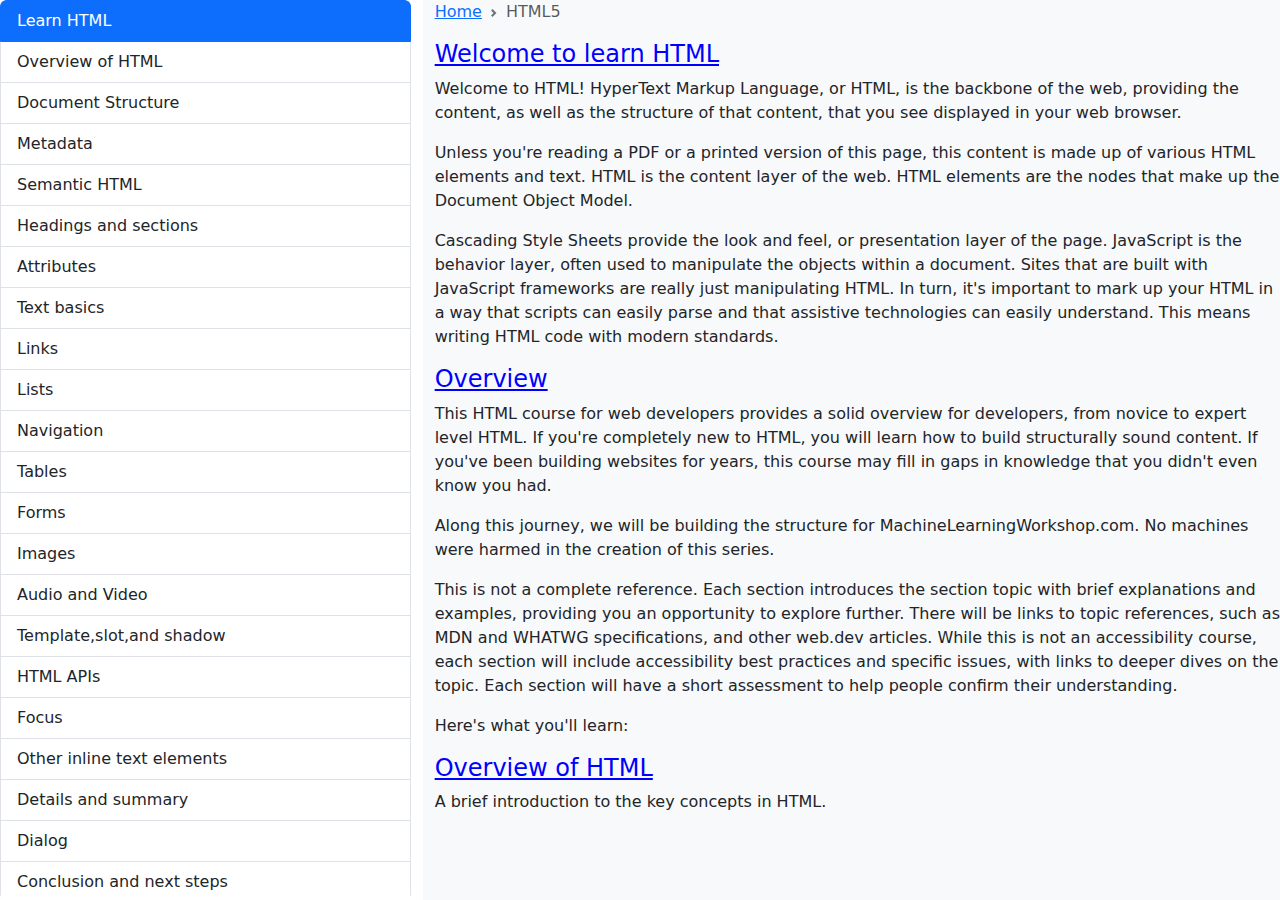
<file: html/html.html>
<!DOCTYPE html>
<html lang="en">
<head>
    <meta charset="UTF-8">
    <meta http-equiv="X-UA-Compatible" content="IE=edge">
    <meta name="viewport" content="width=device-width, initial-scale=1.0">
    <link rel="stylesheet" href="/css/bootstrap.css">
    <title> Learn HTML5</title>
    <link rel="shortcut icon" href="/Images/Html5.png">
    <link href="https://cdn.jsdelivr.net/npm/bootstrap@5.3.0-alpha2/dist/css/bootstrap.min.css" rel="stylesheet" integrity="sha384-aFq/bzH65dt+w6FI2ooMVUpc+21e0SRygnTpmBvdBgSdnuTN7QbdgL+OapgHtvPp" crossorigin="anonymous">
    <link rel="stylesheet" href="/css/s1.css">
</head>
<body >
  <div class="row d-flex">
    <div class="col-4">
      <div id="list-example" class="list-group">
        <a class="list-group-item list-group-item-action" href="#list-item-1">Learn HTML</a>
        <a class="list-group-item list-group-item-action" href="#list-item-2">Overview of HTML</a>
        <a class="list-group-item list-group-item-action" href="#list-item-3">Document Structure</a>
        <a class="list-group-item list-group-item-action" href="#list-item-4">Metadata</a>
        <a class="list-group-item list-group-item-action" href="#list-item-5">Semantic HTML</a>
        <a class="list-group-item list-group-item-action" href="#list-item-6">Headings and sections</a>
        <a class="list-group-item list-group-item-action" href="#list-item-7">Attributes</a>
        <a class="list-group-item list-group-item-action" href="#list-item-8">Text basics</a>
        <a class="list-group-item list-group-item-action" href="#list-item-9">Links</a>
        <a class="list-group-item list-group-item-action" href="#list-item-10">Lists</a>
        <a class="list-group-item list-group-item-action" href="#list-item-11">Navigation</a>
        <a class="list-group-item list-group-item-action" href="#list-item-12">Tables</a>
        <a class="list-group-item list-group-item-action" href="#list-item-13">Forms</a>
        <a class="list-group-item list-group-item-action" href="#list-item-14">Images</a>
        <a class="list-group-item list-group-item-action" href="#list-item-15">Audio and Video</a>
        <a class="list-group-item list-group-item-action" href="#list-item-16">Template,slot,and shadow</a>
        <a class="list-group-item list-group-item-action" href="#list-item-17">HTML APIs</a>
        <a class="list-group-item list-group-item-action" href="#list-item-18">Focus</a>
        <a class="list-group-item list-group-item-action" href="#list-item-19">Other inline text elements</a>
        <a class="list-group-item list-group-item-action" href="#list-item-20">Details and summary</a>
        <a class="list-group-item list-group-item-action" href="#list-item-21">Dialog</a>
        <a class="list-group-item list-group-item-action" href="#list-item-22">Conclusion and next steps</a>
      </div>
    </div>
    <div class="col-8  bg-light " id="contenu">
      <!--breadcrumb-->
      <div data-bs-spy="scroll" data-bs-target="#list-example" data-bs-smooth-scroll="true" class="scrollspy-example ml-3" tabindex="0">
        <nav style="--bs-breadcrumb-divider: url(&#34;data:image/svg+xml,%3Csvg xmlns='http://www.w3.org/2000/svg' width='8' height='8'%3E%3Cpath d='M2.5 0L1 1.5 3.5 4 1 6.5 2.5 8l4-4-4-4z' fill='%236c757d'/%3E%3C/svg%3E&#34;);" aria-label="breadcrumb">
          <ol class="breadcrumb">
            <li class="breadcrumb-item"><a href="/index.html">Home</a></li>
            <li class="breadcrumb-item active" aria-current="page">HTML5</li>
          </ol>
        </nav>
        <!--contenu-->
        <h4 id="list-item-1">Welcome to learn HTML</h4>
        <p>
            Welcome to HTML! HyperText Markup Language, or HTML, is the backbone of the web, providing the content, as well as the structure of that content, that you see displayed in your web browser.
        </p>
        <p>
            Unless you're reading a PDF or a printed version of this page, this content is made up of various HTML elements and text. HTML is the content layer of the web. HTML elements are the nodes that make up the Document Object Model.
        </p>
        <p>
            Cascading Style Sheets provide the look and feel, or presentation layer of the page. JavaScript is the behavior layer, often used to manipulate the objects within a document. Sites that are built with JavaScript frameworks are really just manipulating HTML. In turn, it's important to mark up your HTML in a way that scripts can easily parse and that assistive technologies can easily understand. This means writing HTML code with modern standards.   
        </p>
        <h4>Overview</h4>
        <p>This HTML course for web developers provides a solid overview for developers, from novice to expert level HTML. If you're completely new to HTML, you will learn how to build structurally sound content. If you've been building websites for years, this course may fill in gaps in knowledge that you didn't even know you had.</p>
        <p>Along this journey, we will be building the structure for MachineLearningWorkshop.com. No machines were harmed in the creation of this series.</p>
        <p>This is not a complete reference. Each section introduces the section topic with brief explanations and examples, providing you an opportunity to explore further. There will be links to topic references, such as MDN and WHATWG specifications, and other web.dev articles. While this is not an accessibility course, each section will include accessibility best practices and specific issues, with links to deeper dives on the topic. Each section will have a short assessment to help people confirm their understanding.</p>
        <p>Here's what you'll learn:</p>
        <h4 id="list-item-2">Overview of HTML</h4>
        <p>A brief introduction to the key concepts in HTML.</p>
        <iframe class="col-12" width="942" height="530" src="https://www.youtube.com/embed/6QAELgirvjs?list=PLDoPjvoNmBAw_t_XWUFbBX-c9MafPk9ji" title="Learn HTML In Arabic 2021 - #01 - Introduction and What I Need To Learn" frameborder="0" allow="accelerometer; autoplay; clipboard-write; encrypted-media; gyroscope; picture-in-picture; web-share" allowfullscreen></iframe>
        <h4 id="list-item-3">Document structure</h4>
        <p>Learn how to structure your HTML documents with a solid foundation.</p>
        <iframe class="col-12" width="942" height="530" src="https://www.youtube.com/embed/7LxA9qXUY5k?list=PLDoPjvoNmBAw_t_XWUFbBX-c9MafPk9ji" title="Learn HTML In Arabic 2021 - #02 - Elements And Browser" frameborder="0" allow="accelerometer; autoplay; clipboard-write; encrypted-media; gyroscope; picture-in-picture; web-share" allowfullscreen></iframe>
        <h4 id="list-item-4">Metadata</h4>
        <p>How to use meta tags to provide information about your documents.</p>
        <iframe class="col-12" width="942" height="530" src="https://www.youtube.com/embed/dVgTBEYCseU?list=PLDoPjvoNmBAw_t_XWUFbBX-c9MafPk9ji" title="Learn HTML In Arabic 2021 - #04 - Head And Nested Elements" frameborder="0" allow="accelerometer; autoplay; clipboard-write; encrypted-media; gyroscope; picture-in-picture; web-share" allowfullscreen></iframe>
        <h4 id="list-item-5">Semantic HTML</h4>
        <p>Using the correct HTML elements to describe your document content.</p>
        <iframe class="col-12" width="942" height="530" src="https://www.youtube.com/embed/xlQwlfvrDuI?list=PLDoPjvoNmBAw_t_XWUFbBX-c9MafPk9ji" title="Learn HTML In Arabic 2021 - #19 - Semantic Elements" frameborder="0" allow="accelerometer; autoplay; clipboard-write; encrypted-media; gyroscope; picture-in-picture; web-share" allowfullscreen></iframe>
        <h4 id="list-item-6">Headings and sections</h4>
        <p>How to correctly use sectioning elements to give meaning to your content.</p>
        <iframe class="col-12" width="942" height="530" src="https://www.youtube.com/embed/XxkX8wnRq3s?list=PLDoPjvoNmBAw_t_XWUFbBX-c9MafPk9ji" title="Learn HTML In Arabic 2021 - #07 - Headings And Use Cases" frameborder="0" allow="accelerometer; autoplay; clipboard-write; encrypted-media; gyroscope; picture-in-picture; web-share" allowfullscreen></iframe>
        <h4 id="list-item-7">Attributes</h4>
        <p>Learn about the different global attributes along with attributes specific to particular HTML elements.</p>
        <iframe class="col-12" width="942" height="530" src="https://www.youtube.com/embed/nCpNsMgyzh4?list=PLDoPjvoNmBAw_t_XWUFbBX-c9MafPk9ji" title="Learn HTML In Arabic 2021 - #10 - Elements Attributes" frameborder="0" allow="accelerometer; autoplay; clipboard-write; encrypted-media; gyroscope; picture-in-picture; web-share" allowfullscreen></iframe>
        <h4 id="list-item-8">Text basics</h4>
        <p>How to format text using HTML.</p>
        <iframe class="col-12" width="942" height="530" src="https://www.youtube.com/embed/Fpibp-291xQ?list=PLDoPjvoNmBAw_t_XWUFbBX-c9MafPk9ji" title="Learn HTML In Arabic 2021 - #09 - Paragraph Element" frameborder="0" allow="accelerometer; autoplay; clipboard-write; encrypted-media; gyroscope; picture-in-picture; web-share" allowfullscreen></iframe>
        <h4 id="list-item-9">Links</h4>
        <p>Everything you need to know about links.</p>
        <iframe class="col-12" width="942" height="530" src="https://www.youtube.com/embed/7TQhxAOjd1w?list=PLDoPjvoNmBAw_t_XWUFbBX-c9MafPk9ji" title="Learn HTML In Arabic 2021 - #12 - Links - Anchor Tag" frameborder="0" allow="accelerometer; autoplay; clipboard-write; encrypted-media; gyroscope; picture-in-picture; web-share" allowfullscreen></iframe>
        <h4 id="list-item-10">Lists</h4>
        <p>Lists and other ways of grouping your content.</p>
        <iframe class="col-12" width="942" height="530" src="https://www.youtube.com/embed/8Z7zR-UGjcQ?list=PLDoPjvoNmBAw_t_XWUFbBX-c9MafPk9ji" title="Learn HTML In Arabic 2021 - #14 - Lists - UL, OL, DL" frameborder="0" allow="accelerometer; autoplay; clipboard-write; encrypted-media; gyroscope; picture-in-picture; web-share" allowfullscreen></iframe>
        <h4 id="list-item-11">Navigation</h4>
        <p>Navigation is a key element of any site of application, and it starts with HTML.</p>
        <iframe class="col-12" width="942" height="530" src="https://www.youtube.com/embed/vxA1WYpaDlo" title="[ Html5 In Arabic ] #08 - New Tags - Header, Nav, Article, Section, Footer" frameborder="0" allow="accelerometer; autoplay; clipboard-write; encrypted-media; gyroscope; picture-in-picture; web-share" allowfullscreen></iframe>
        <h4 id="list-item-12">Tables</h4>
        <p>Understanding how to use tables to mark up tabular data.</p>
        <iframe class="col-12" width="942" height="530" src="https://www.youtube.com/embed/SUW49Jjxvac?list=PLDoPjvoNmBAw_t_XWUFbBX-c9MafPk9ji" title="Learn HTML In Arabic 2021 - #15 - Table" frameborder="0" allow="accelerometer; autoplay; clipboard-write; encrypted-media; gyroscope; picture-in-picture; web-share" allowfullscreen></iframe>
        <h4 id="list-item-13">Forms</h4>
        <p>An overview of forms in HTML.</p>
        <iframe class="col-12" width="942" height="530" src="https://www.youtube.com/embed/inC9gWjNMJI?list=PLDoPjvoNmBAw_t_XWUFbBX-c9MafPk9ji" title="Learn HTML In Arabic 2021 - #24 - Form Part 1 - Input Types And Label" frameborder="0" allow="accelerometer; autoplay; clipboard-write; encrypted-media; gyroscope; picture-in-picture; web-share" allowfullscreen></iframe>
        <iframe class="col-12" width="942" height="530" src="https://www.youtube.com/embed/3xd1IQ3llBk?list=PLDoPjvoNmBAw_t_XWUFbBX-c9MafPk9ji" title="Learn HTML In Arabic 2021 - #25 - Form Part 2 - Required, Placeholder, Value" frameborder="0" allow="accelerometer; autoplay; clipboard-write; encrypted-media; gyroscope; picture-in-picture; web-share" allowfullscreen></iframe>
        <h4 id="list-item-14">Images</h4>
        <p>An overview of images in HTML.</p>
        <iframe class="col-12" width="942" height="530" src="https://www.youtube.com/embed/FmIUk3bWGmU?list=PLDoPjvoNmBAw_t_XWUFbBX-c9MafPk9ji" title="Learn HTML In Arabic 2021 - #13 - Image And Deal With Paths" frameborder="0" allow="accelerometer; autoplay; clipboard-write; encrypted-media; gyroscope; picture-in-picture; web-share" allowfullscreen></iframe>
        <h4 id="list-item-15">Audio and Video</h4>
        <p>Discover how to work with HTML media such as audio and video.</p>
        <iframe class="col-12" width="942" height="530" src="https://www.youtube.com/embed/KltQb6cJSd8?list=PLDoPjvoNmBAw_t_XWUFbBX-c9MafPk9ji" title="Learn HTML In Arabic 2021 - #22 - Audio" frameborder="0" allow="accelerometer; autoplay; clipboard-write; encrypted-media; gyroscope; picture-in-picture; web-share" allowfullscreen></iframe>
        <iframe class="col-12" width="942" height="530" src="https://www.youtube.com/embed/oJbo28ewnL4?list=PLDoPjvoNmBAw_t_XWUFbBX-c9MafPk9ji" title="Learn HTML In Arabic 2021 - #23 - Video" frameborder="0" allow="accelerometer; autoplay; clipboard-write; encrypted-media; gyroscope; picture-in-picture; web-share" allowfullscreen></iframe>
        <h4 id="list-item-16">Template, slot, and shadow</h4>
        <p>An explanation of template, slot, and shadow.</p>
        <h4 id="list-item-17">HTML APIs</h4>
        <p>Learn how HTML information can be exposed and manipulated using JavaScript.</p>
        <iframe class="col-12" width="942" height="530" src="https://www.youtube.com/embed/wZ90BnBbRsg" title="[Arabic] HTML, CSS, JavaScript Tutorials - How To Use Currency API" frameborder="0" allow="accelerometer; autoplay; clipboard-write; encrypted-media; gyroscope; picture-in-picture; web-share" allowfullscreen></iframe>
        <h4 id="list-item-18">Focus</h4>
        <p>How to manage focus order in your HTML documents.</p>
        <iframe class="col-12" width="942" height="530" src="https://www.youtube.com/embed/rpPIRitcAn8" title="Learn HTML In Arabic 2021 - #28 - Form Part 5 - ReadOnly, Disabled, Autofocus" frameborder="0" allow="accelerometer; autoplay; clipboard-write; encrypted-media; gyroscope; picture-in-picture; web-share" allowfullscreen></iframe>
        <h4 id="list-item-19">Other inline text elements</h4>
        <p>An introduction to the range of elements used to mark-up text.</p>
        <iframe class="col-12" width="942" height="530" src="https://www.youtube.com/embed/4WnOExZKr3g" title="Learn Html in Arabic #10 - Display: Block, Inline-Block, Inline" frameborder="0" allow="accelerometer; autoplay; clipboard-write; encrypted-media; gyroscope; picture-in-picture; web-share" allowfullscreen></iframe>
        <h4 id="list-item-20">Details and summary</h4>
        <p>Discover how the very useful details and summary elements work, and where to use them.</p>
        <iframe class="col-12" width="942" height="530" src="https://www.youtube.com/embed/UnTxFfbpqco?list=PLDoPjvoNmBAw_t_XWUFbBX-c9MafPk9ji" title="Learn HTML In Arabic 2021 - #36 - ARIA And Screen Readers" frameborder="0" allow="accelerometer; autoplay; clipboard-write; encrypted-media; gyroscope; picture-in-picture; web-share" allowfullscreen></iframe>
        <h4 id="list-item-21">Dialog</h4>
        <p>The &lt;dialog&gt; element is a useful element for representing any kind of dialog in HTML, find out how it works.</p>
        <iframe class="col-12" width="942" height="530" src="https://www.youtube.com/embed/susxZRzFHsk" title="[ Html5 In Arabic ] #13 - New Tags - Time, Dialog, Bdi" frameborder="0" allow="accelerometer; autoplay; clipboard-write; encrypted-media; gyroscope; picture-in-picture; web-share" allowfullscreen></iframe>
        <h4 id="list-item-22">Conclusion and next steps</h4>
        <p>Wrapping up with some further resources.</p>
        <iframe class="col-12" width="942" height="530" src="https://www.youtube.com/embed/ysJQH5uPfTg?list=PLDoPjvoNmBAw_t_XWUFbBX-c9MafPk9ji" title="Learn HTML In Arabic 2021 - #37 - The End And What To Do" frameborder="0" allow="accelerometer; autoplay; clipboard-write; encrypted-media; gyroscope; picture-in-picture; web-share" allowfullscreen></iframe>
      </div>
    </div>
  </div>
      <script src="/js/popper.min.js"></script>
      <script src="/js/jquery-3.6.4.min.js"></script>
      <script src="/js/bootstrap.js"></script>
      <script src="https://cdn.jsdelivr.net/npm/bootstrap@5.3.0-alpha2/dist/js/bootstrap.bundle.min.js" integrity="sha384-qKXV1j0HvMUeCBQ+QVp7JcfGl760yU08IQ+GpUo5hlbpg51QRiuqHAJz8+BrxE/N" crossorigin="anonymous"></script>
</body>
</html>
</file>
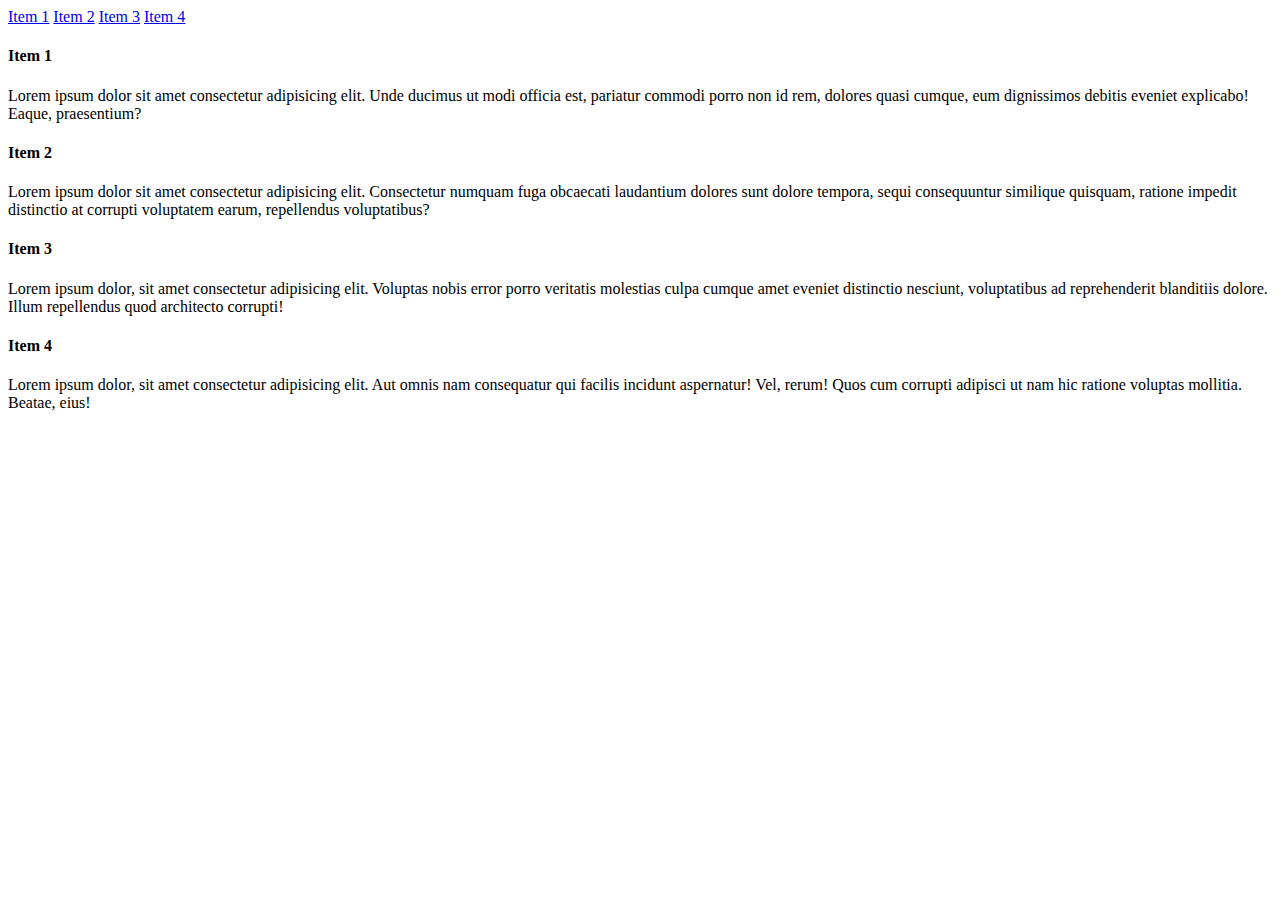
<file: html/index1.html>
<!doctype html>
<html lang="en">
  <head>
    <meta charset="utf-8">
    <meta name="viewport" content="width=device-width, initial-scale=1">
    <title>Bootstrap demo</title>
    <link href="https://cdn.jsdelivr.net/npm/bootstrap@5.3.0-alpha3/dist/css/bootstrap.min.css" rel="stylesheet" integrity="sha384-KK94CHFLLe+nY2dmCWGMq91rCGa5gtU4mk92HdvYe+M/SXH301p5ILy+dN9+nJOZ" crossorigin="anonymous">
  </head>
  <body>
    <div class="row">
      <div class="col-4">
        <div id="list-example" class="list-group">
          <a class="list-group-item list-group-item-action" href="#list-item-1">Item 1</a>
          <a class="list-group-item list-group-item-action" href="#list-item-2">Item 2</a>
          <a class="list-group-item list-group-item-action" href="#list-item-3">Item 3</a>
          <a class="list-group-item list-group-item-action" href="#list-item-4">Item 4</a>
        </div>
      </div>
      <div class="col-8">
        <div data-bs-spy="scroll" data-bs-target="#list-example" data-bs-smooth-scroll="true" class="scrollspy-example" tabindex="0">
          <h4 id="list-item-1">Item 1</h4>
          <p>
            Lorem ipsum dolor sit amet consectetur adipisicing elit. Unde ducimus ut modi officia est, pariatur commodi porro non id rem, dolores quasi cumque, eum dignissimos debitis eveniet explicabo! Eaque, praesentium?
          </p>
          <h4 id="list-item-2">Item 2</h4>
          <p>
            Lorem ipsum dolor sit amet consectetur adipisicing elit. Consectetur numquam fuga obcaecati laudantium dolores sunt dolore tempora, sequi consequuntur similique quisquam, ratione impedit distinctio at corrupti voluptatem earum, repellendus voluptatibus?
          </p>
          <h4 id="list-item-3">Item 3</h4>
          <p>Lorem ipsum dolor, sit amet consectetur adipisicing elit. Voluptas nobis error porro veritatis molestias culpa cumque amet eveniet distinctio nesciunt, voluptatibus ad reprehenderit blanditiis dolore. Illum repellendus quod architecto corrupti!</p>
          <h4 id="list-item-4">Item 4</h4>
          <p>Lorem ipsum dolor, sit amet consectetur adipisicing elit. Aut omnis nam consequatur qui facilis incidunt aspernatur! Vel, rerum! Quos cum corrupti adipisci ut nam hic ratione voluptas mollitia. Beatae, eius!</p>
        </div>
      </div>
    </div>
    <script src="https://cdn.jsdelivr.net/npm/bootstrap@5.3.0-alpha3/dist/js/bootstrap.bundle.min.js" integrity="sha384-ENjdO4Dr2bkBIFxQpeoTz1HIcje39Wm4jDKdf19U8gI4ddQ3GYNS7NTKfAdVQSZe" crossorigin="anonymous"></script>
  </body>
</html>
</file>
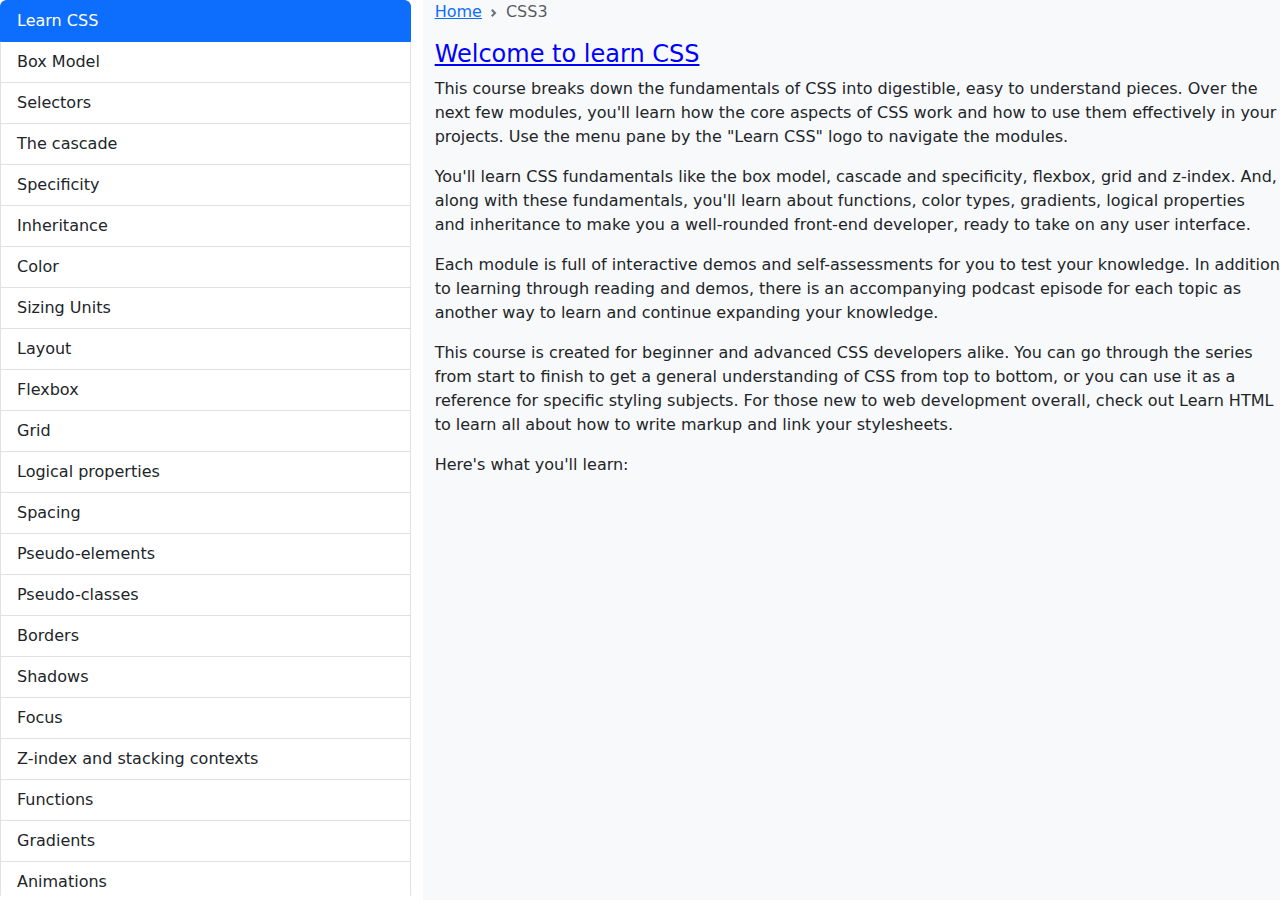
<file: html/index2.html>
<!DOCTYPE html>
<html lang="en">
<head>
    <meta charset="UTF-8">
    <meta http-equiv="X-UA-Compatible" content="IE=edge">
    <meta name="viewport" content="width=device-width, initial-scale=1.0">
    <link rel="stylesheet" href="/css/bootstrap.css">
    <title> Learn CSS3</title>
    <link rel="shortcut icon" href="/Images/css3.png">
    <link href="https://cdn.jsdelivr.net/npm/bootstrap@5.3.0-alpha2/dist/css/bootstrap.min.css" rel="stylesheet" integrity="sha384-aFq/bzH65dt+w6FI2ooMVUpc+21e0SRygnTpmBvdBgSdnuTN7QbdgL+OapgHtvPp" crossorigin="anonymous">
   <link rel="stylesheet" href="/css/s1.css">
</head>
<body >
  <div class="row d-flex">
    <div class=" col-4 ">
      <div id="list-example" class="list-group " style="overflow-y: scroll; height: 100vh;" >
        <a class="list-group-item list-group-item-action" href="#list-item-1">Learn CSS</a>
        <a class="list-group-item list-group-item-action" href="#list-item-2">Box Model</a>
        <a class="list-group-item list-group-item-action" href="#list-item-3">Selectors</a>
        <a class="list-group-item list-group-item-action" href="#list-item-4">The cascade</a>
        <a class="list-group-item list-group-item-action" href="#list-item-5">Specificity</a>
        <a class="list-group-item list-group-item-action" href="#list-item-6">Inheritance</a>
        <a class="list-group-item list-group-item-action" href="#list-item-7">Color</a>
        <a class="list-group-item list-group-item-action" href="#list-item-8">Sizing Units</a>
        <a class="list-group-item list-group-item-action" href="#list-item-9">Layout</a>
        <a class="list-group-item list-group-item-action" href="#list-item-10">Flexbox</a>
        <a class="list-group-item list-group-item-action" href="#list-item-11">Grid</a>
        <a class="list-group-item list-group-item-action" href="#list-item-12">Logical properties</a>
        <a class="list-group-item list-group-item-action" href="#list-item-13">Spacing</a>
        <a class="list-group-item list-group-item-action" href="#list-item-14">Pseudo-elements</a>
        <a class="list-group-item list-group-item-action" href="#list-item-15">Pseudo-classes</a>
        <a class="list-group-item list-group-item-action" href="#list-item-16">Borders</a>
        <a class="list-group-item list-group-item-action" href="#list-item-17">Shadows</a>
        <a class="list-group-item list-group-item-action" href="#list-item-18">Focus</a>
        <a class="list-group-item list-group-item-action" href="#list-item-19">Z-index and stacking contexts</a>
        <a class="list-group-item list-group-item-action" href="#list-item-20">Functions</a>
        <a class="list-group-item list-group-item-action" href="#list-item-21">Gradients</a>
        <a class="list-group-item list-group-item-action" href="#list-item-22">Animations</a>
        <a class="list-group-item list-group-item-action" href="#list-item-23">Filters</a>
        <a class="list-group-item list-group-item-action" href="#list-item-24">Blend Modes</a>
        <a class="list-group-item list-group-item-action" href="#list-item-25">Lists</a>
        <a class="list-group-item list-group-item-action" href="#list-item-26">Transitions</a>
        <a class="list-group-item list-group-item-action" href="#list-item-27">Overflow</a>
        <a class="list-group-item list-group-item-action" href="#list-item-28">Backgrounds</a>
        <a class="list-group-item list-group-item-action" href="#list-item-29">Text and typography</a>
        <a class="list-group-item list-group-item-action" href="#list-item-30">Conclusion and next steps</a>
      </div>
    </div>
    <div class="col-8 bg-light " id="contenu">
      <!--breadcrumb-->
      <div data-bs-spy="scroll" data-bs-target="#list-example" data-bs-smooth-scroll="true" class="scrollspy-example ml-3" tabindex="0">
        <nav style="--bs-breadcrumb-divider: url(&#34;data:image/svg+xml,%3Csvg xmlns='http://www.w3.org/2000/svg' width='8' height='8'%3E%3Cpath d='M2.5 0L1 1.5 3.5 4 1 6.5 2.5 8l4-4-4-4z' fill='%236c757d'/%3E%3C/svg%3E&#34;);" aria-label="breadcrumb">
          <ol class="breadcrumb">
            <li class="breadcrumb-item"><a href="/index.html">Home</a></li>
            <li class="breadcrumb-item active" aria-current="page">CSS3</li>
          </ol>
        </nav>
        <!--contenu-->
        <h4 id="list-item-1">Welcome to learn CSS</h4>
        <p>
          This course breaks down the fundamentals of CSS into digestible, easy to understand pieces. Over the next few modules, you'll learn how the core aspects of CSS work and how to use them effectively in your projects. Use the menu pane by the "Learn CSS" logo to navigate the modules.

        </p>
        <p>
          You'll learn CSS fundamentals like the box model, cascade and specificity, flexbox, grid and z-index. And, along with these fundamentals, you'll learn about functions, color types, gradients, logical properties and inheritance to make you a well-rounded front-end developer, ready to take on any user interface.

        </p>
        <p>Each module is full of interactive demos and self-assessments for you to test your knowledge. In addition to learning through reading and demos, there is an accompanying podcast episode for each topic as another way to learn and continue expanding your knowledge.</p>
        <p>This course is created for beginner and advanced CSS developers alike. You can go through the series from start to finish to get a general understanding of CSS from top to bottom, or you can use it as a reference for specific styling subjects. For those new to web development overall, check out Learn HTML to learn all about how to write markup and link your stylesheets.</p>
        <p>Here's what you'll learn:</p>
        <iframe class="col-12" width="942" height="530" src="https://www.youtube.com/embed/X1ulCwyhCVM" title="YouTube video player" frameborder="0" allow="accelerometer; autoplay; clipboard-write; encrypted-media; gyroscope; picture-in-picture; web-share" allowfullscreen></iframe>
        <h4 id="list-item-2">Box Model</h4>
        <p>Everything displayed by CSS is a box. Understanding how the CSS Box Model works is therefore a core foundation of CSS.</p>
        <iframe class="col-12" width="942" height="530" src="https://www.youtube.com/embed/9PDCOviQOwo?list=PLDoPjvoNmBAzjsz06gkzlSrlev53MGIKe" title="Learn CSS In Arabic 2021 - #41 - The Box Model And Box Sizing" frameborder="0" allow="accelerometer; autoplay; clipboard-write; encrypted-media; gyroscope; picture-in-picture; web-share" allowfullscreen></iframe>
        <h4 id="list-item-3">Selectors</h4>
        <p>To apply CSS to an element you need to select it. CSS provides you with a number of different ways to do this, and you can explore them in this module.</p>
        <iframe class="col-12" width="942" height="530" src="https://www.youtube.com/embed/PbKHU1Fb1oQ?list=PLDoPjvoNmBAzjsz06gkzlSrlev53MGIKe" title="Learn CSS In Arabic 2021 - #78 - CSS Selectors Reference Part 1" frameborder="0" allow="accelerometer; autoplay; clipboard-write; encrypted-media; gyroscope; picture-in-picture; web-share" allowfullscreen></iframe>
        <iframe class="col-12" width="942" height="530" src="https://www.youtube.com/embed/WPOpfk_eCVE?list=PLDoPjvoNmBAzjsz06gkzlSrlev53MGIKe" title="Learn CSS In Arabic 2021 - #79 - CSS Selectors Reference Part 2" frameborder="0" allow="accelerometer; autoplay; clipboard-write; encrypted-media; gyroscope; picture-in-picture; web-share" allowfullscreen></iframe>
        <h4 id="list-item-4">The cascade</h4>
        <p>Sometimes two or more competing CSS rules could apply to an element. In this module find out how the browser chooses which to use, and how to control this selection.</p>
        <iframe class="col-12" width="942" height="530" src="https://www.youtube.com/embed/66sjwQ-hB64?list=PLDoPjvoNmBAzjsz06gkzlSrlev53MGIKe" title="Learn CSS In Arabic 2021 - #03 - Element Styling" frameborder="0" allow="accelerometer; autoplay; clipboard-write; encrypted-media; gyroscope; picture-in-picture; web-share" allowfullscreen></iframe>
        <h4 id="list-item-5">Specificity</h4>
        <p>This module takes a deeper look at specificity, a key part of the cascade.</p>
        <iframe class="col-12" width="942" height="530" src="https://www.youtube.com/embed/xkNpIsbxMuo?list=PLDoPjvoNmBAzjsz06gkzlSrlev53MGIKe" title="Learn CSS In Arabic 2021 - #04 - Name Conventions And Rules" frameborder="0" allow="accelerometer; autoplay; clipboard-write; encrypted-media; gyroscope; picture-in-picture; web-share" allowfullscreen></iframe>
        <h4 id="list-item-6">Inheritance</h4>
        <p>Some CSS properties inherit if you don't specify a value for them. Find out how this works, and how to use it to your advantage in this module.</p>
        <iframe class="col-12" width="942" height="530" src="https://www.youtube.com/embed/fXcY14cm4_I" title="YouTube video player" frameborder="0" allow="accelerometer; autoplay; clipboard-write; encrypted-media; gyroscope; picture-in-picture; web-share" allowfullscreen></iframe>
        <h4 id="list-item-7">Color</h4>
        <p>There are several different ways to specify color in CSS. In this module we take a look at the most commonly used color values.</p>
        <iframe class="col-12" width="942" height="530" src="https://www.youtube.com/embed/P3xdm7md7AE?list=PLDoPjvoNmBAzjsz06gkzlSrlev53MGIKe" title="Learn CSS In Arabic 2021 - #17 - Text - Color And Shadow" frameborder="0" allow="accelerometer; autoplay; clipboard-write; encrypted-media; gyroscope; picture-in-picture; web-share" allowfullscreen></iframe>
        <h4 id="list-item-8">Sizing Units</h4>
        <p>In this module find out how to size elements using CSS, working with the flexible medium of the web.</p>
        <iframe class="col-12" width="942" height="530" src="https://www.youtube.com/embed/GIWYpmiv1Hc?list=PLDoPjvoNmBAzjsz06gkzlSrlev53MGIKe" title="Learn CSS In Arabic 2021 - #15 - Dimensions - Width And Height" frameborder="0" allow="accelerometer; autoplay; clipboard-write; encrypted-media; gyroscope; picture-in-picture; web-share" allowfullscreen></iframe>
        <h4 id="list-item-9">Layout</h4>
        <p>An overview of the various layout methods you have to choose from when building a component or page layout.</p>
        <iframe class="col-12" width="942" height="530" src="https://www.youtube.com/embed/q6VtSllQHHo" title="Learn CSS In Arabic 2021 - #60 - Grid - Parent - Complete Layout With Template Areas" frameborder="0" allow="accelerometer; autoplay; clipboard-write; encrypted-media; gyroscope; picture-in-picture; web-share" allowfullscreen></iframe>
        <h4 id="list-item-10">Flexbox</h4>
        <p>Flexbox is a layout mechanism designed for laying out groups of items in one dimension. Learn how to use it in this module.</p>
        <iframe class="col-12" width="942" height="530" src="https://www.youtube.com/embed/JkCLL1CzNZk?list=PLDoPjvoNmBAzjsz06gkzlSrlev53MGIKe" title="Learn CSS In Arabic 2021 - #46 - Flex Box Parent - Direction, Wrap, Flow" frameborder="0" allow="accelerometer; autoplay; clipboard-write; encrypted-media; gyroscope; picture-in-picture; web-share" allowfullscreen></iframe>
        <iframe class="col-12" width="942" height="530" src="https://www.youtube.com/embed/_ScoBsCdJ7U?list=PLDoPjvoNmBAzjsz06gkzlSrlev53MGIKe" title="Learn CSS In Arabic 2021 - #47 - Flex Box Parent - Justify Content" frameborder="0" allow="accelerometer; autoplay; clipboard-write; encrypted-media; gyroscope; picture-in-picture; web-share" allowfullscreen></iframe>
        <iframe class="col-12" width="942" height="530" src="https://www.youtube.com/embed/Nn-tFHepLoo?list=PLDoPjvoNmBAzjsz06gkzlSrlev53MGIKe" title="Learn CSS In Arabic 2021 - #48 - Flex Box Parent - Align Items" frameborder="0" allow="accelerometer; autoplay; clipboard-write; encrypted-media; gyroscope; picture-in-picture; web-share" allowfullscreen></iframe>
        <h4 id="list-item-11">Grid</h4>
        <p>CSS Grid Layout provides a two dimensional layout system, controlling layout in rows and columns. In this module discover everything grid has to offer.</p>
        <iframe class="col-12" width="942" height="530" src="https://www.youtube.com/embed/wYSAjaB3mL8?list=PLDoPjvoNmBAzjsz06gkzlSrlev53MGIKe" title="Learn CSS In Arabic 2021 - #57 - Grid - Parent - Template Columns" frameborder="0" allow="accelerometer; autoplay; clipboard-write; encrypted-media; gyroscope; picture-in-picture; web-share" allowfullscreen></iframe>
        <iframe class="col-12" width="942" height="530" src="https://www.youtube.com/embed/gZ3XNPelC5Y?list=PLDoPjvoNmBAzjsz06gkzlSrlev53MGIKe" title="Learn CSS In Arabic 2021 - #58 - Grid - Parent - Template Rows And Gap" frameborder="0" allow="accelerometer; autoplay; clipboard-write; encrypted-media; gyroscope; picture-in-picture; web-share" allowfullscreen></iframe>
        <iframe class="col-12" width="942" height="530" src="https://www.youtube.com/embed/IsXAEilbm64?list=PLDoPjvoNmBAzjsz06gkzlSrlev53MGIKe" title="Learn CSS In Arabic 2021 - #59 - Grid - Parent - Justify Content And Align Content" frameborder="0" allow="accelerometer; autoplay; clipboard-write; encrypted-media; gyroscope; picture-in-picture; web-share" allowfullscreen></iframe>
        <h4  id="list-item-12">Logical Properties</h4>
        <p>Logical, flow relative properties and values are linked to the flow of text, rather than the physical shape of the screen. Learn how to take advantage of this newer approach to CSS.</p>
        <iframe class="col-12" width="942" height="530" src="https://www.youtube.com/embed/7WZS6Vf15GQ" title="Logical Properties - دعم اللغة العربية فى الـ CSS" frameborder="0" allow="accelerometer; autoplay; clipboard-write; encrypted-media; gyroscope; picture-in-picture; web-share" allowfullscreen></iframe>
        <h4 id="list-item-13">Spacing</h4>
        <p>Find out how to select the best method of spacing elements, taking into consideration the layout method you are using and component that you need to build.</p>
        <iframe class="col-12" width="942" height="530" src="https://www.youtube.com/embed/-wdlA-wFv9A?list=PLDoPjvoNmBAzjsz06gkzlSrlev53MGIKe" title="Learn CSS In Arabic 2021 - #07 - Padding" frameborder="0" allow="accelerometer; autoplay; clipboard-write; encrypted-media; gyroscope; picture-in-picture; web-share" allowfullscreen></iframe>
        <iframe class="col-12" width="942" height="530" src="https://www.youtube.com/embed/LEJkJ0AiKDw?list=PLDoPjvoNmBAzjsz06gkzlSrlev53MGIKe" title="Learn CSS In Arabic 2021 - #08 - Margin" frameborder="0" allow="accelerometer; autoplay; clipboard-write; encrypted-media; gyroscope; picture-in-picture; web-share" allowfullscreen></iframe>
        <h4 id="list-item-14">Pseudo-elements</h4>
        <p>A pseudo-element is like adding or targeting an extra element without having to add more HTML. They have a variety of roles and you can learn about them in this module.</p>
        <iframe class="col-12" width="942" height="530" src="https://www.youtube.com/embed/6bZCaDyimCI?list=PLDoPjvoNmBAzjsz06gkzlSrlev53MGIKe" title="Learn CSS In Arabic 2021 - #35 - Pseudo Elements - First Letter, First Line, Selection" frameborder="0" allow="accelerometer; autoplay; clipboard-write; encrypted-media; gyroscope; picture-in-picture; web-share" allowfullscreen></iframe>
        <iframe class="col-12" width="942" height="530" src="https://www.youtube.com/embed/OIWZ4EXwlnA?list=PLDoPjvoNmBAzjsz06gkzlSrlev53MGIKe" title="Learn CSS In Arabic 2021 - #36 - Pseudo Elements - Before, After, Content" frameborder="0" allow="accelerometer; autoplay; clipboard-write; encrypted-media; gyroscope; picture-in-picture; web-share" allowfullscreen></iframe>
        <iframe class="col-12" width="942" height="530" src="https://www.youtube.com/embed/4WT2eO8aM7U?list=PLDoPjvoNmBAzjsz06gkzlSrlev53MGIKe" title="Learn CSS In Arabic 2021 - #37 - Pseudo Elements - Content And Trainings" frameborder="0" allow="accelerometer; autoplay; clipboard-write; encrypted-media; gyroscope; picture-in-picture; web-share" allowfullscreen></iframe>
        <h4 id="list-item-15">Pseudo-classes</h4>
        <p>Pseudo-classes let you apply CSS based on state changes. This means that your design can react to user input such as an invalid email address.</p>
        <iframe class="col-12" width="942" height="530" src="https://www.youtube.com/embed/vEAPPfJfpk0" title="YouTube video player" frameborder="0" allow="accelerometer; autoplay; clipboard-write; encrypted-media; gyroscope; picture-in-picture; web-share" allowfullscreen></iframe>
        <h4 id="list-item-16">Borders</h4>
        <p>A border provides a frame for your boxes. In this module find out how to change the size, style and color of borders using CSS.</p>
        <iframe class="col-12" width="942" height="530" src="https://www.youtube.com/embed/XE7d1OoljyI?list=PLDoPjvoNmBAzjsz06gkzlSrlev53MGIKe" title="Learn CSS In Arabic 2021 - #09 - Border" frameborder="0" allow="accelerometer; autoplay; clipboard-write; encrypted-media; gyroscope; picture-in-picture; web-share" allowfullscreen></iframe>
        <h4 id="list-item-17">Shadows</h4>
        <p>There are a number of ways to add shadows to text and elements in CSS. In this module you'll learn how to use each option, and the tasks they were designed for.</p>
        <iframe class="col-12" width="942" height="530" src="https://www.youtube.com/embed/QGdK5Lrqxcg?list=PLDoPjvoNmBAzjsz06gkzlSrlev53MGIKe" title="Learn CSS In Arabic 2021 - #40 - Box Shadow And Examples" frameborder="0" allow="accelerometer; autoplay; clipboard-write; encrypted-media; gyroscope; picture-in-picture; web-share" allowfullscreen></iframe>
        <h4 id="list-item-18">Focus</h4>
        <p>Understand the importance of focus in your web applications. You'll find out how to manage focus, and how to make sure the path through your page works for people using a mouse, and those using the keyboard to navigate.</p>
        <h4 id="list-item-19">Z-index and stacking contexts</h4>
        <p>In this module find out how to control the order in which things layer on top of each other, by using z-index and the stacking context.</p>
        <iframe class="col-12" width="942" height="530" src="https://www.youtube.com/embed/Parqs9bbRMY?list=PLDoPjvoNmBAzjsz06gkzlSrlev53MGIKe" title="Learn CSS In Arabic 2021 - #31 - Z-Index" frameborder="0" allow="accelerometer; autoplay; clipboard-write; encrypted-media; gyroscope; picture-in-picture; web-share" allowfullscreen></iframe>
        <h4 id="list-item-20">Functions</h4>
        <p>CSS has a range of inbuilt functions. In this module you will find out about some of the key functions, and how to use them.</p>
        <iframe class="col-12" width="942" height="530" src="https://www.youtube.com/embed/Sujl_fq_Ofc" title="Learn CSS In Arabic 2021 - #28 - Mastering The CSS Calculation" frameborder="0" allow="accelerometer; autoplay; clipboard-write; encrypted-media; gyroscope; picture-in-picture; web-share" allowfullscreen></iframe>
        <h4 id="list-item-21">Gradients</h4>
        <p>In this module you will find out how to use the various types of gradients available in CSS. Gradients can be used to create a whole host of useful effects, without needing to create an image using a graphics application.</p>
        <iframe class="col-12" width="942" height="530" src="https://www.youtube.com/embed/Skjr9fycnio?list=PLDoPjvoNmBAzjsz06gkzlSrlev53MGIKe" title="Learn CSS In Arabic 2021 - #55 - Gradients" frameborder="0" allow="accelerometer; autoplay; clipboard-write; encrypted-media; gyroscope; picture-in-picture; web-share" allowfullscreen></iframe>
        <h4 id="list-item-22">Animations</h4>
        <p>Animation is a great way to highlight interactive elements, and add interest and fun to your designs. In this module find out how to add and control animation effects with CSS.</p>
        <iframe class="col-12" width="942" height="530" src="https://www.youtube.com/embed/cfq7u52lvfI?list=PLDoPjvoNmBAzjsz06gkzlSrlev53MGIKe" title="Learn CSS In Arabic 2021 - #74 - Animation - KeyFrames, Name, Duration" frameborder="0" allow="accelerometer; autoplay; clipboard-write; encrypted-media; gyroscope; picture-in-picture; web-share" allowfullscreen></iframe>
        <h4 id="list-item-23">Filters</h4>
        <p>Filters in CSS mean that you can apply effects you might only think possible in a graphics application. In this module, you can discover what is available.</p>
        <iframe class="col-12" width="942" height="530" src="https://www.youtube.com/embed/2v9ZhqX6YOk" title="YouTube video player" frameborder="0" allow="accelerometer; autoplay; clipboard-write; encrypted-media; gyroscope; picture-in-picture; web-share" allowfullscreen></iframe>
        <h4 id="list-item-24">Blend Modes</h4>
        <p>Create compositional effects by mixing two or more layers, and learn how to isolate an image with a white background in this module on blend modes.</p>
        <h4 id="list-item-25">Lists</h4>
        <p>A list, structurally, is composed of a list container element filled with list items. In this module, you'll learn how to style all the parts of a list.</p>
        <iframe class="col-12" width="942" height="530" src="https://www.youtube.com/embed/8VH59jP5s1M?list=PLDoPjvoNmBAzjsz06gkzlSrlev53MGIKe" title="Learn CSS In Arabic 2021 - #32 - Lists Styling" frameborder="0" allow="accelerometer; autoplay; clipboard-write; encrypted-media; gyroscope; picture-in-picture; web-share" allowfullscreen></iframe>
        <h4 id="list-item-26">Transitions</h4>
        <p>In this module, learn how to define transitions between states of an element. Use transitions to improve user experience by providing visual feedback to user interaction.</p>
        <iframe class="col-12" width="942" height="530" src="https://www.youtube.com/embed/B9wYvMHLCVE?list=PLDoPjvoNmBAzjsz06gkzlSrlev53MGIKe" title="Learn CSS In Arabic 2021 - #42 - Transition" frameborder="0" allow="accelerometer; autoplay; clipboard-write; encrypted-media; gyroscope; picture-in-picture; web-share" allowfullscreen></iframe>
        <h4 id="list-item-27">Overflow</h4>
        <p>Overflow is how you deal with content that doesn’t fit in a set parent size. In this module, you’ll think outside the box, and learn how to style overflowing content.</p>
        <iframe class="col-12" width="942" height="530" src="https://www.youtube.com/embed/FQLRSbVdk28?list=PLDoPjvoNmBAzjsz06gkzlSrlev53MGIKe" title="Learn CSS In Arabic 2021 - #16 - Overflow - Overflow-X And Overflow-Y" frameborder="0" allow="accelerometer; autoplay; clipboard-write; encrypted-media; gyroscope; picture-in-picture; web-share" allowfullscreen></iframe>
        <h4 id="list-item-28">Backgrounds</h4>
        <p>In this module learn the ways you can style backgrounds of boxes using CSS.</p>
        <iframe class="col-12" width="942" height="530" src="https://www.youtube.com/embed/-srybsn3YDM?list=PLDoPjvoNmBAzjsz06gkzlSrlev53MGIKe" title="Learn CSS In Arabic 2021 - #05 - Background - Color, Image, Repeat" frameborder="0" allow="accelerometer; autoplay; clipboard-write; encrypted-media; gyroscope; picture-in-picture; web-share" allowfullscreen></iframe>
        <h4 id="list-item-29">Text and typography</h4>
        <p>In this module, learn how to style text on the web.</p>
        <iframe class="col-12" width="942" height="530" src="https://www.youtube.com/embed/ftjKy7AAjVU?list=PLDoPjvoNmBAzjsz06gkzlSrlev53MGIKe" title="Learn CSS In Arabic 2021 - #23 - Typography - Font Family" frameborder="0" allow="accelerometer; autoplay; clipboard-write; encrypted-media; gyroscope; picture-in-picture; web-share" allowfullscreen></iframe>
        <iframe class="col-12" width="942" height="530" src="https://www.youtube.com/embed/LDGfu6O5mI8?list=PLDoPjvoNmBAzjsz06gkzlSrlev53MGIKe" title="Learn CSS In Arabic 2021 - #24 - Typography - Font Size And CSS Units" frameborder="0" allow="accelerometer; autoplay; clipboard-write; encrypted-media; gyroscope; picture-in-picture; web-share" allowfullscreen></iframe>
        <iframe class="col-12" width="942" height="530" src="https://www.youtube.com/embed/-siTKk8QqHo?list=PLDoPjvoNmBAzjsz06gkzlSrlev53MGIKe" title="Learn CSS In Arabic 2021 - #25 - Typography - Font Style And Variant And Weight" frameborder="0" allow="accelerometer; autoplay; clipboard-write; encrypted-media; gyroscope; picture-in-picture; web-share" allowfullscreen></iframe>
        <h4 id="list-item-30">Conclusion and next steps</h4>
        <p>Further resources to help you take your next steps.</p>
        <iframe class="col-12" width="942" height="530" src="https://www.youtube.com/embed/YKUkssSbVls?list=PLDoPjvoNmBAzjsz06gkzlSrlev53MGIKe" title="Learn CSS In Arabic 2021 - #88 - The End And How To Master HTML And CSS" frameborder="0" allow="accelerometer; autoplay; clipboard-write; encrypted-media; gyroscope; picture-in-picture; web-share" allowfullscreen></iframe>
      </div>
    </div>
  </div>
      <script src="/js/popper.min.js"></script>
      <script src="/js/jquery-3.6.4.min.js"></script>
      <script src="/js/bootstrap.js"></script>
      <script src="https://cdn.jsdelivr.net/npm/bootstrap@5.3.0-alpha2/dist/js/bootstrap.bundle.min.js" integrity="sha384-qKXV1j0HvMUeCBQ+QVp7JcfGl760yU08IQ+GpUo5hlbpg51QRiuqHAJz8+BrxE/N" crossorigin="anonymous"></script>

    </body>
</html>
 <!--side-navabar-->
 <!--
 <div class="d-flex flex-column flex-shrink-0 p-3 text-white bg-dark" style="width: 280px; min-height: 100vh;">
  <a href="/" class="d-flex align-items-center mb-3 mb-md-0 me-md-auto text-white text-decoration-none">
    <svg class="bi me-2" width="40" height="32"><use xlink:href="#bootstrap"></use></svg>
    <span class="fs-4 mb-3">Learn CSS3 !</span>
  </a>
  <form class="d-flex" role="search">
      <input class="form-control me-2" type="search" placeholder="Search" aria-label="Search">
      <button class="btn btn-outline-success" type="submit">Search</button>
    </form>
  <hr>
  <ul class="nav nav-pills flex-column mb-auto">
    <li class="nav-item">
      <a href="#p1" class="nav-link active" aria-current="page">
        <svg class="bi me-2" width="16" height="16"><use xlink:href="#home"></use></svg>
        Learn CSS
      </a>
    </li>
    <li>
      <a href="#p2" class="nav-link text-white">
        <svg class="bi me-2" width="16" height="16"><use xlink:href="#speedometer2"></use></svg>
        Box Model
      </a>
    </li>
    <li>
      <a href="#p3" class="nav-link text-white">
        <svg class="bi me-2" width="16" height="16"><use xlink:href="#table"></use></svg>
        Selectors
      </a>
    </li>
    <li>
      <a href="#p4" class="nav-link text-white">
        <svg class="bi me-2" width="16" height="16"><use xlink:href="#grid"></use></svg>
        The cascade
      </a>
    </li>
    <li>
      <a href="#p5" class="nav-link text-white">
        <svg class="bi me-2" width="16" height="16"><use xlink:href="#people-circle"></use></svg>
        specificity
      </a>
    </li>
    <li class="nav-item">
      <a href="#p6" class="nav-link text-white" aria-current="page">
        <svg class="bi me-2" width="16" height="16"><use xlink:href="#home"></use></svg>
        Inheritance
      </a>
    </li>
    <li class="nav-item">
      <a href="#p7" class="nav-link text-white" aria-current="page">
        <svg class="bi me-2" width="16" height="16"><use xlink:href="#home"></use></svg>
        Color
      </a>
    </li>
    <li class="nav-item">
      <a href="#p8" class="nav-link text-white" aria-current="page">
        <svg class="bi me-2" width="16" height="16"><use xlink:href="#home"></use></svg>
        Sizing Units
      </a>
    </li>
    <li class="nav-item">
      <a href="#p9" class="nav-link text-white" aria-current="page">
        <svg class="bi me-2" width="16" height="16"><use xlink:href="#home"></use></svg>
        Layout
      </a>
    </li>
    <li class="nav-item">
      <a href="#p10" class="nav-link text-white" aria-current="page">
        <svg class="bi me-2" width="16" height="16"><use xlink:href="#home"></use></svg>
        Flexbox
      </a>
    </li>
    <li class="nav-item">
      <a href="#p11" class="nav-link text-white" aria-current="page">
        <svg class="bi me-2" width="16" height="16"><use xlink:href="#home"></use></svg>
        Grid
      </a>
    </li>
    <li class="nav-item">
      <a href="#p12" class="nav-link text-white" aria-current="page">
        <svg class="bi me-2" width="16" height="16"><use xlink:href="#home"></use></svg>
        Logical Properties
      </a>
    </li>
    <li class="nav-item">
      <a href="#p13" class="nav-link text-white" aria-current="page">
        <svg class="bi me-2" width="16" height="16"><use xlink:href="#home"></use></svg>
        Spacing
      </a>
    </li>
    <li class="nav-item">
      <a href="#p14" class="nav-link text-white" aria-current="page">
        <svg class="bi me-2" width="16" height="16"><use xlink:href="#home"></use></svg>
        Pseudo-elements
      </a>
    </li>
    <li class="nav-item">
      <a href="#p15" class="nav-link text-white" aria-current="page">
        <svg class="bi me-2" width="16" height="16"><use xlink:href="#home"></use></svg>
        Pseudo-classes
      </a>
    </li>
    <li class="nav-item">
      <a href="#p16" class="nav-link text-white" aria-current="page">
        <svg class="bi me-2" width="16" height="16"><use xlink:href="#home"></use></svg>
        Borders
      </a>
    </li>
    <li class="nav-item">
      <a href="#p17" class="nav-link text-white" aria-current="page">
        <svg class="bi me-2" width="16" height="16"><use xlink:href="#home"></use></svg>
        Shadows
      </a>
    </li>
    <li class="nav-item">
      <a href="#p18" class="nav-link text-white" aria-current="page">
        <svg class="bi me-2" width="16" height="16"><use xlink:href="#home"></use></svg>
        Focus
      </a>
    </li>
    <li class="nav-item">
      <a href="#p19" class="nav-link text-white" aria-current="page">
        <svg class="bi me-2" width="16" height="16"><use xlink:href="#home"></use></svg>
        z-index
      </a>
    </li>
    <li class="nav-item">
      <a href="#p20" class="nav-link text-white" aria-current="page">
        <svg class="bi me-2" width="16" height="16"><use xlink:href="#home"></use></svg>
        Functions
      </a>
    </li>
    <li class="nav-item">
      <a href="#p21" class="nav-link text-white" aria-current="page">
        <svg class="bi me-2" width="16" height="16"><use xlink:href="#home"></use></svg>
        Gradients
      </a>
    </li>
    <li class="nav-item">
      <a href="#p22" class="nav-link text-white" aria-current="page">
        <svg class="bi me-2" width="16" height="16"><use xlink:href="#home"></use></svg>
        Animations
      </a>
    </li>
    <li class="nav-item">
      <a href="#p23" class="nav-link text-white" aria-current="page">
        <svg class="bi me-2" width="16" height="16"><use xlink:href="#home"></use></svg>
        Filters
      </a>
    </li>
    <li class="nav-item">
      <a href="#p24" class="nav-link text-white" aria-current="page">
        <svg class="bi me-2" width="16" height="16"><use xlink:href="#home"></use></svg>
        Blend Modes
      </a>
    </li>
    <li class="nav-item">
      <a href="#p25" class="nav-link text-white" aria-current="page">
        <svg class="bi me-2" width="16" height="16"><use xlink:href="#home"></use></svg>
        Lists
      </a>
    </li>
    <li class="nav-item">
      <a href="#p26" class="nav-link text-white" aria-current="page">
        <svg class="bi me-2" width="16" height="16"><use xlink:href="#home"></use></svg>
        Transitions
      </a>
    </li>
    <li class="nav-item">
      <a href="#p27" class="nav-link text-white" aria-current="page">
        <svg class="bi me-2" width="16" height="16"><use xlink:href="#home"></use></svg>
        Overflow
      </a>
    </li>
    <li class="nav-item">
      <a href="#p28" class="nav-link text-white" aria-current="page">
        <svg class="bi me-2" width="16" height="16"><use xlink:href="#home"></use></svg>
        Backgrounds
      </a>
    </li>
    <li class="nav-item">
      <a href="#p29" class="nav-link text-white" aria-current="page">
        <svg class="bi me-2" width="16" height="16"><use xlink:href="#home"></use></svg>
        Text and typography
      </a>
    </li>
    <li class="nav-item">
      <a href="#p30" class="nav-link text-white" aria-current="page">
        <svg class="bi me-2" width="16" height="16"><use xlink:href="#home"></use></svg>
        Conclusion and next
      </a>
    </li>
  </ul>
  <hr>
  <div class="dropdown">
    <a href="#" class="d-flex align-items-center text-white text-decoration-none dropdown-toggle" id="dropdownUser1" data-bs-toggle="dropdown" aria-expanded="false">
      <img src="https://github.com/mdo.png" alt="" width="32" height="32" class="rounded-circle me-2">
      <strong>mdo</strong>
    </a>
    <ul class="dropdown-menu dropdown-menu-dark text-small shadow" aria-labelledby="dropdownUser1">
      <li><a class="dropdown-item" href="#">New project...</a></li>
      <li><a class="dropdown-item" href="#">Settings</a></li>
      <li><a class="dropdown-item" href="#">Profile</a></li>
      <li><hr class="dropdown-divider"></li>
      <li><a class="dropdown-item" href="#">Sign out</a></li>
    </ul>
  </div>
</div>

<div>

  <div class="sous-partie1">

  </div>

  <div class="sous-partie2">
    <div id="p1">
      <h1>Le</h1>
    </div>
    <div id="p2"></div>
    <div id="p3"></div>
    <div id="p4"></div>
    <div id="p5"></div>
    <div id="p6"></div>
    <div id="p7"></div>
    <div id="p8"></div>
    <div id="p9"></div>
    <div id="p10"></div>
    <div id="p11"></div>
    <div id="p12"></div>
    <div id="p13"></div>
    <div id="p14"></div>
    <div id="p15"></div>
    <div id="p16"></div>
    <div id="p17"></div>
    <div id="p18"></div>
    <div id="p19"></div>
    <div id="p20"></div>
    <div id="p21"></div>
    <div id="p22"></div>
    <div id="p23"></div>
    <div id="p24"></div>
    <div id="p25"></div>
    <div id="p26"></div>
    <div id="p27"></div>
    <div id="p28"></div>
    <div id="p29"></div>
    <div id="p30"></div>
  </div>
</div>
-->
</file>
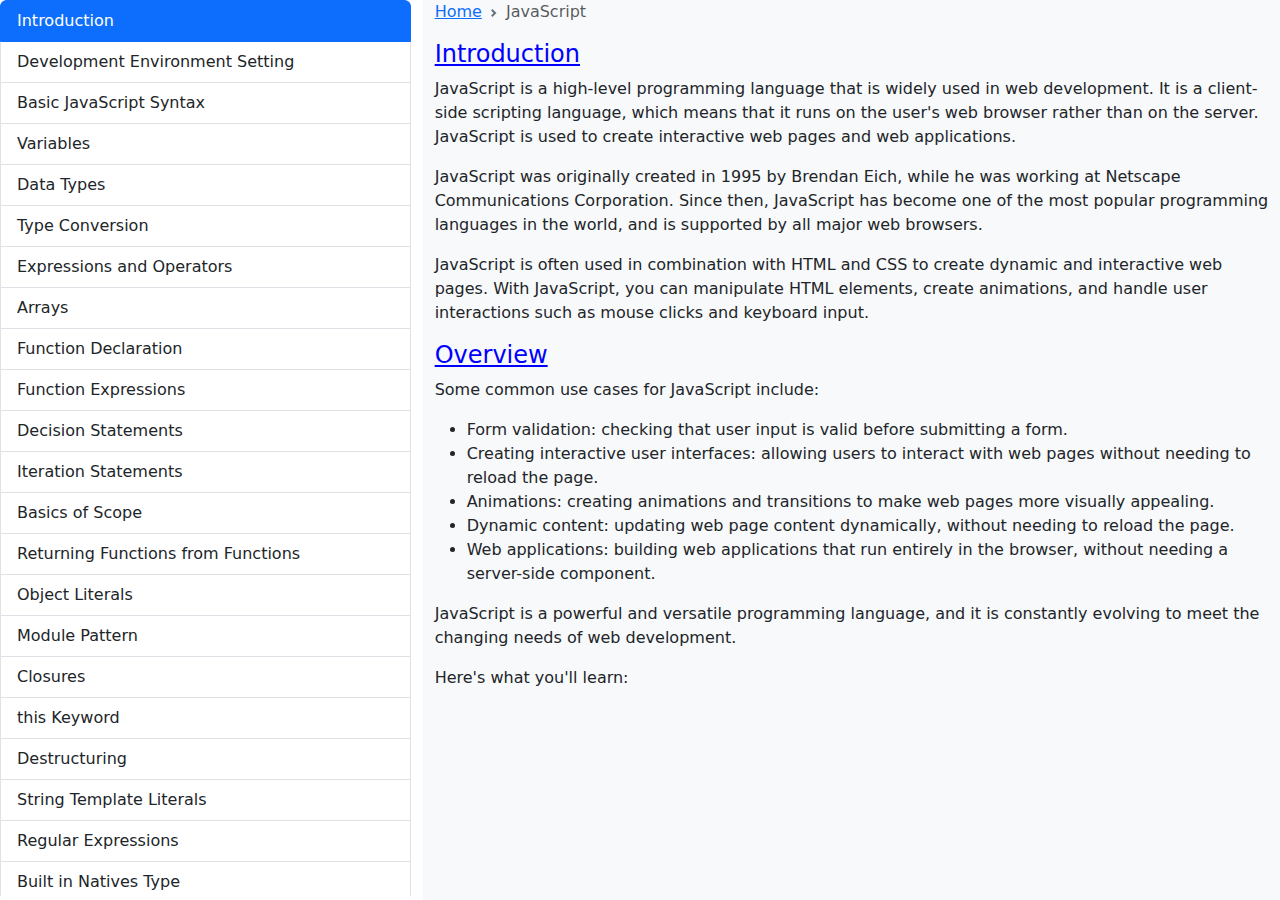
<file: html/javascript.html>
<!DOCTYPE html>
<html lang="en">
<head>
    <meta charset="UTF-8">
    <meta http-equiv="X-UA-Compatible" content="IE=edge">
    <meta name="viewport" content="width=device-width, initial-scale=1.0">
    <link rel="stylesheet" href="/css/bootstrap.css">
    <title> Learn JS</title>
    <link rel="shortcut icon" href="/Images/js.png">
    <link href="https://cdn.jsdelivr.net/npm/bootstrap@5.3.0-alpha2/dist/css/bootstrap.min.css" rel="stylesheet" integrity="sha384-aFq/bzH65dt+w6FI2ooMVUpc+21e0SRygnTpmBvdBgSdnuTN7QbdgL+OapgHtvPp" crossorigin="anonymous">
   <link rel="stylesheet" href="/css/s1.css">
  </head>
<body >
  <div class="row d-flex">
    <div class="col-4">
      <div id="list-example" class="list-group" >
        <a class="list-group-item list-group-item-action" href="#list-item-1">Introduction</a>
        <a class="list-group-item list-group-item-action" href="#list-item-2">Development Environment Setting</a>
        <a class="list-group-item list-group-item-action" href="#list-item-3">Basic JavaScript Syntax</a>
        <a class="list-group-item list-group-item-action" href="#list-item-4">Variables</a>
        <a class="list-group-item list-group-item-action" href="#list-item-5">Data Types</a>
        <a class="list-group-item list-group-item-action" href="#list-item-6">Type Conversion</a>
        <a class="list-group-item list-group-item-action" href="#list-item-7">Expressions and Operators</a>
        <a class="list-group-item list-group-item-action" href="#list-item-8">Arrays</a>
        <a class="list-group-item list-group-item-action" href="#list-item-9">Function Declaration</a>
        <a class="list-group-item list-group-item-action" href="#list-item-10">Function Expressions</a>
        <a class="list-group-item list-group-item-action" href="#list-item-11">Decision Statements</a>
        <a class="list-group-item list-group-item-action" href="#list-item-12">Iteration Statements</a>
        <a class="list-group-item list-group-item-action" href="#list-item-13">Basics of Scope</a>
        <a class="list-group-item list-group-item-action" href="#list-item-14">Returning Functions from Functions</a>
        <a class="list-group-item list-group-item-action" href="#list-item-15">Object Literals</a>
        <a class="list-group-item list-group-item-action" href="#list-item-16">Module Pattern</a>
        <a class="list-group-item list-group-item-action" href="#list-item-17">Closures</a>
        <a class="list-group-item list-group-item-action" href="#list-item-18">this Keyword</a>
        <a class="list-group-item list-group-item-action" href="#list-item-19">Destructuring</a>
        <a class="list-group-item list-group-item-action" href="#list-item-20">String Template Literals</a>
        <a class="list-group-item list-group-item-action" href="#list-item-21">Regular Expressions</a>
        <a class="list-group-item list-group-item-action" href="#list-item-22">Built in Natives Type</a>
        <a class="list-group-item list-group-item-action" href="#list-item-23">Constructor Function</a>
        <a class="list-group-item list-group-item-action" href="#list-item-24">Prototype Chain</a>
        <a class="list-group-item list-group-item-action" href="#list-item-25">Classes</a>
        <a class="list-group-item list-group-item-action" href="#list-item-26">Arrow Functions</a>
        <a class="list-group-item list-group-item-action" href="#list-item-27">Truthly And Falsy Values</a>
        <a class="list-group-item list-group-item-action" href="#list-item-28">Null Type</a>
        <a class="list-group-item list-group-item-action" href="#list-item-29">Date Object</a>
        <a class="list-group-item list-group-item-action" href="#list-item-30">String Methods</a>
        <a class="list-group-item list-group-item-action" href="#list-item-31">Array Methods</a>
        <a class="list-group-item list-group-item-action" href="#list-item-32">Error Handling With Try Catch</a>
        <a class="list-group-item list-group-item-action" href="#list-item-33">Understanding DOM</a>
    </div>
    </div>
    <div class="col-8  bg-light" id="contenu">
      <!--breadcrumb-->
      <div data-bs-spy="scroll" data-bs-target="#list-example" data-bs-smooth-scroll="true" class="scrollspy-example ml-3" tabindex="0">
        <nav style="--bs-breadcrumb-divider: url(&#34;data:image/svg+xml,%3Csvg xmlns='http://www.w3.org/2000/svg' width='8' height='8'%3E%3Cpath d='M2.5 0L1 1.5 3.5 4 1 6.5 2.5 8l4-4-4-4z' fill='%236c757d'/%3E%3C/svg%3E&#34;);" aria-label="breadcrumb">
          <ol class="breadcrumb">
            <li class="breadcrumb-item"><a href="/index.html">Home</a></li>
            <li class="breadcrumb-item active" aria-current="page">JavaScript</li>
          </ol>
        </nav>
        <!--contenu-->
        <h4 id="list-item-1">Introduction</h4>
        <p>
            JavaScript is a high-level programming language that is widely used in web development. It is a client-side scripting language, which means that it runs on the user's web browser rather than on the server. JavaScript is used to create interactive web pages and web applications.
        </p>
        <p>
            JavaScript was originally created in 1995 by Brendan Eich, while he was working at Netscape Communications Corporation. Since then, JavaScript has become one of the most popular programming languages in the world, and is supported by all major web browsers.
        </p>
        <p>
            JavaScript is often used in combination with HTML and CSS to create dynamic and interactive web pages. With JavaScript, you can manipulate HTML elements, create animations, and handle user interactions such as mouse clicks and keyboard input.
        </p>
        <h4>Overview</h4>
        <p>Some common use cases for JavaScript include:</p>
        <ul>
            <li>Form validation: checking that user input is valid before submitting a form.</li>
            <li>Creating interactive user interfaces: allowing users to interact with web pages without needing to reload the page.</li>
            <li>Animations: creating animations and transitions to make web pages more visually appealing.</li>
            <li>Dynamic content: updating web page content dynamically, without needing to reload the page.</li>
            <li>Web applications: building web applications that run entirely in the browser, without needing a server-side component.</li>
        </ul>
        <p>JavaScript is a powerful and versatile programming language, and it is constantly evolving to meet the changing needs of web development.</p>
        <p>Here's what you'll learn:</p>
        <iframe class="col-12" width="942" height="530" src="https://www.youtube.com/embed/zBPeGR48_vE?list=PLqkLaKB2GJhWXV9rcarwvn06ISlL_9mPQ" title="1 JavaScript Introduction" frameborder="0" allow="accelerometer; autoplay; clipboard-write; encrypted-media; gyroscope; picture-in-picture; web-share" allowfullscreen></iframe>
        <h4 id="list-item-2">Development Environment Setting</h4>
        <p>A brief introduction to the key concepts in JavaScript.</p>
        <iframe class="col-12" width="942" height="530" src="https://www.youtube.com/embed/sEGC-adSKXo?list=PLqkLaKB2GJhWXV9rcarwvn06ISlL_9mPQ" title="02 Development Environment Setting" frameborder="0" allow="accelerometer; autoplay; clipboard-write; encrypted-media; gyroscope; picture-in-picture; web-share" allowfullscreen></iframe>
        <h4 id="list-item-3">Basic JavaScript Syntax</h4>
        <p>JavaScript syntax is similar to other programming languages such as C++, Java, and Python. Here are some basic syntax rules of JavaScript:</p>
        <iframe class="col-12" width="942" height="530" src="https://www.youtube.com/embed/KXxXr0RxGDE?list=PLqkLaKB2GJhWXV9rcarwvn06ISlL_9mPQ" title="03 Basic JavaScript Syntax" frameborder="0" allow="accelerometer; autoplay; clipboard-write; encrypted-media; gyroscope; picture-in-picture; web-share" allowfullscreen></iframe>
        <h4 id="list-item-4">JavaScript Variables</h4>
        <p>In JavaScript, variables are used to store data values. Variables are declared using the  <strong>var</strong>, <strong>let</strong>, or  <strong>const</strong> keyword, followed by the variable name.</p>
        <iframe class="col-12" width="942" height="530" src="https://www.youtube.com/embed/plOo5hNVQJU?list=PLqkLaKB2GJhWXV9rcarwvn06ISlL_9mPQ" title="04 JavaScript Variables" frameborder="0" allow="accelerometer; autoplay; clipboard-write; encrypted-media; gyroscope; picture-in-picture; web-share" allowfullscreen></iframe>
        <h4 id="list-item-5">JavaScript Data Types</h4>
        <p>JavaScript supports several data types, including:</p>
        <ul>
            <li>
                Numbers: JavaScript supports both integer and floating-point numbers. Numbers can be declared using the var, let, or const keyword.
            </li>
            <li>
                Strings: Strings are sequences of characters enclosed in single or double quotes. Strings can be declared using the var, let, or const keyword.  
            </li>
            <li>
                Booleans: Booleans represent true or false values. Booleans can be declared using the var, let, or const keyword.  
            </li>
            <li>
                Undefined: The undefined data type represents a variable that has not been assigned a value.
            </li>
            <li>
                Null: The null data type represents a variable that has been explicitly assigned a value of null, which represents the absence of any object value.
            </li>
            <li>
                Objects: Objects are complex data types that can store multiple values. Objects can be created using object literals or constructor functions.
            </li>
            <li>
                Arrays: Arrays are used to store a collection of data values. Arrays can be created using square brackets [].
            </li>
        </ul>
        <iframe class="col-12" width="942" height="530" src="https://www.youtube.com/embed/yjE_xXL26qA?list=PLqkLaKB2GJhWXV9rcarwvn06ISlL_9mPQ" title="05 JavaScript Data Types" frameborder="0" allow="accelerometer; autoplay; clipboard-write; encrypted-media; gyroscope; picture-in-picture; web-share" allowfullscreen></iframe>
        <h4 id="list-item-6">JavaScript Type Conversion</h4>
        <p>In JavaScript, type conversion refers to the process of changing the data type of a value from one type to another. JavaScript has two types of type conversion: implicit and explicit.</p>
        <iframe class="col-12" width="942" height="530" src="https://www.youtube.com/embed/jfQyMPzPTjY?list=PLqkLaKB2GJhWXV9rcarwvn06ISlL_9mPQ" title="06 JavaScript Type Conversion" frameborder="0" allow="accelerometer; autoplay; clipboard-write; encrypted-media; gyroscope; picture-in-picture; web-share" allowfullscreen></iframe>
        <h4 id="list-item-7">Expressions and Operators</h4>
        <p>JavaScript expressions are pieces of code that produce values. An expression can be a simple value, a variable, or a combination of values and operators. JavaScript operators are symbols or keywords that perform operations on values, such as arithmetic or logical operations.</p>
        <iframe class="col-12" width="942" height="530" src="https://www.youtube.com/embed/nMQlXMHMz_Y?list=PLqkLaKB2GJhWXV9rcarwvn06ISlL_9mPQ" title="07 Expressions and Operators" frameborder="0" allow="accelerometer; autoplay; clipboard-write; encrypted-media; gyroscope; picture-in-picture; web-share" allowfullscreen></iframe>
        <h4 id="list-item-8"> JavaScript Arrays</h4>
        <p>In JavaScript, an array is a collection of values that are stored in a single variable. Arrays can hold values of any data type, including other arrays, objects, and functions. Each value in an array is identified by an index, which is a numerical value that starts at 0 for the first element.</p>
        <p>To create an array in JavaScript, you can use the [] notation or the Array() constructor:</p>
        <iframe class="col-12" width="942" height="530" src="https://www.youtube.com/embed/S2JVtEwa-kU?list=PLqkLaKB2GJhWXV9rcarwvn06ISlL_9mPQ" title="08 JavaScript Arrays" frameborder="0" allow="accelerometer; autoplay; clipboard-write; encrypted-media; gyroscope; picture-in-picture; web-share" allowfullscreen></iframe>
        <h4 id="list-item-9">Function Declaration</h4>
        <p>In JavaScript, a function is a block of code that performs a specific task and can be executed multiple times. A function can be declared using the function keyword, followed by the function name and a pair of parentheses. Any parameters that the function takes are listed within the parentheses, separated by commas. The code to be executed is enclosed in curly braces {}.</p>
        <iframe class="col-12" width="942" height="530" src="https://www.youtube.com/embed/yPJCFWLd23o?list=PLqkLaKB2GJhWXV9rcarwvn06ISlL_9mPQ" title="09 Function Declaration" frameborder="0" allow="accelerometer; autoplay; clipboard-write; encrypted-media; gyroscope; picture-in-picture; web-share" allowfullscreen></iframe>
        <h4 id="list-item-10">JavaScript Function Expressions</h4>
        <p>In JavaScript, a function expression is a way to define a function as a value of a variable. Instead of using the function keyword followed by a function name, a function expression uses the var, let, or const keyword to declare a variable and assign it to a function.</p>
        <iframe class="col-12" width="942" height="530" src="https://www.youtube.com/embed/Wggcy2oKV3E?list=PLqkLaKB2GJhWXV9rcarwvn06ISlL_9mPQ" title="10 JavaScript Function Expressions" frameborder="0" allow="accelerometer; autoplay; clipboard-write; encrypted-media; gyroscope; picture-in-picture; web-share" allowfullscreen></iframe>
        <h4 id="list-item-11">JavaScript Decision Statements</h4>
        <p>In JavaScript, decision statements are used to execute a certain block of code based on the evaluation of a condition. There are two main decision statements: <strong>if</strong> and <strong>switch</strong>.</p>
        <iframe class="col-12" width="942" height="530" src="https://www.youtube.com/embed/Fk3tdDAWkCI?list=PLqkLaKB2GJhWXV9rcarwvn06ISlL_9mPQ" title="11 JavaScript Decision Statements" frameborder="0" allow="accelerometer; autoplay; clipboard-write; encrypted-media; gyroscope; picture-in-picture; web-share" allowfullscreen></iframe>
        <h4 id="list-item-12">JavaScript Iteration Statements</h4>
        <p>In JavaScript, iteration statements are used to execute a block of code repeatedly as long as a certain condition is met. There are two main types of iteration statements:<strong>for</strong> and <strong>while</strong>.</p>
        <iframe class="col-12" width="942" height="530" src="https://www.youtube.com/embed/sQ7YA0x8eUg?list=PLqkLaKB2GJhWXV9rcarwvn06ISlL_9mPQ" title="12 JavaScript Iteration Statements" frameborder="0" allow="accelerometer; autoplay; clipboard-write; encrypted-media; gyroscope; picture-in-picture; web-share" allowfullscreen></iframe>
        <h4 id="list-item-13">Basics of Scope</h4>
        <p>In JavaScript, scope refers to the visibility and accessibility of variables and functions within a program. There are two types of scope in JavaScript: global scope and local scope..</p>
        <iframe class="col-12" width="942" height="530" src="https://www.youtube.com/embed/wCijt0OjnHc?list=PLqkLaKB2GJhWXV9rcarwvn06ISlL_9mPQ" title="13 JavaScript Basics of Scope" frameborder="0" allow="accelerometer; autoplay; clipboard-write; encrypted-media; gyroscope; picture-in-picture; web-share" allowfullscreen></iframe>
        <h4 id="list-item-14">Returning Functions from Functions</h4>
        <p>In JavaScript, functions can be returned from other functions. This can be useful for creating higher-order functions, which are functions that take other functions as arguments or return functions as their result..</p>
        <iframe class="col-12" width="942" height="530" src="https://www.youtube.com/embed/onTQRpF15hI?list=PLqkLaKB2GJhWXV9rcarwvn06ISlL_9mPQ" title="14 JavaScript Returning Functions from Functions" frameborder="0" allow="accelerometer; autoplay; clipboard-write; encrypted-media; gyroscope; picture-in-picture; web-share" allowfullscreen></iframe>
        <h4 id="list-item-15">Object Literals</h4>
        <p>In JavaScript, an object literal is a way to create an object using curly braces {} and specifying its properties and values.</p>
        <iframe class="col-12" width="942" height="530" src="https://www.youtube.com/embed/CNGv0soYFn0?list=PLqkLaKB2GJhWXV9rcarwvn06ISlL_9mPQ" title="15 JavaScript Object Literals" frameborder="0" allow="accelerometer; autoplay; clipboard-write; encrypted-media; gyroscope; picture-in-picture; web-share" allowfullscreen></iframe>
        <h4 id="list-item-16">Module Pattern and Revealing Module Pattern</h4>
        <p>The Module Pattern and Revealing Module Pattern are two popular design patterns in JavaScript that help with organizing and encapsulating code.</p>
        <iframe class="col-12" width="942" height="530" src="https://www.youtube.com/embed/CNohrcgM_hU?list=PLqkLaKB2GJhWXV9rcarwvn06ISlL_9mPQ" title="16 JavaScript Module Pattern and Revealing Module Pattern" frameborder="0" allow="accelerometer; autoplay; clipboard-write; encrypted-media; gyroscope; picture-in-picture; web-share" allowfullscreen></iframe>
        <h4 id="list-item-17">Closures</h4>
        <p>In JavaScript, a closure is a feature of the language that allows a function to access variables from its parent scope even after the parent function has returned. A closure is created when a function is defined inside another function and the inner function refers to a variable from the outer function.</p>
        <iframe class="col-12" width="942" height="530" src="https://www.youtube.com/embed/3Uy5cJ-UpS0?list=PLqkLaKB2GJhWXV9rcarwvn06ISlL_9mPQ" title="17 JavaScript Closures" frameborder="0" allow="accelerometer; autoplay; clipboard-write; encrypted-media; gyroscope; picture-in-picture; web-share" allowfullscreen></iframe>
        <h4 id="list-item-18">this Keyword</h4>
        <p>In JavaScript, the <strong>this</strong> keyword refers to the current execution context, which can be different depending on how a function is called. The value of this is determined by how a function is invoked, and it can refer to different objects in different situations.</p>
        <iframe class="col-12" width="942" height="530" src="https://www.youtube.com/embed/RNrrcxr-_PU?list=PLqkLaKB2GJhWXV9rcarwvn06ISlL_9mPQ" title="18 JavaScript this Keyword" frameborder="0" allow="accelerometer; autoplay; clipboard-write; encrypted-media; gyroscope; picture-in-picture; web-share" allowfullscreen></iframe>
        <h4 id="list-item-19">Destructuring</h4>
        <p>Destructuring is a feature in JavaScript that allows you to extract data from arrays, objects, and other data structures, and assign them to variables in a concise and easy-to-read way. It is a shorthand way of assigning values to variables from complex data structures.</p>
        <iframe class="col-12" width="942" height="530" src="https://www.youtube.com/embed/G0PC7D3XZBA?list=PLqkLaKB2GJhWXV9rcarwvn06ISlL_9mPQ" title="19 JavaScript Destructuring" frameborder="0" allow="accelerometer; autoplay; clipboard-write; encrypted-media; gyroscope; picture-in-picture; web-share" allowfullscreen></iframe>
        <h4 id="list-item-20">String Template Literals</h4>
        <p>String Template Literals is a feature in JavaScript that allows you to embed expressions and variables directly into a string, without the need to concatenate them using the + operator. Template literals use backticks () to enclose the string, and placeholders are indicated by ${expression}`.</p>
        <iframe class="col-12" width="942" height="530" src="https://www.youtube.com/embed/DeFK4lS5LIA?list=PLqkLaKB2GJhWXV9rcarwvn06ISlL_9mPQ" title="20 JavaScript String Template Literals" frameborder="0" allow="accelerometer; autoplay; clipboard-write; encrypted-media; gyroscope; picture-in-picture; web-share" allowfullscreen></iframe>
        <h4 id="list-item-21">Regular Expressions</h4>
        <p>Regular expressions, also known as regex, is a pattern-matching syntax in JavaScript that allows you to search, replace, and manipulate text. Regular expressions are enclosed in forward slashes (/.../), and can include characters and special symbols that represent patterns of characters.</p>
        <iframe class="col-12" width="942" height="530" src="https://www.youtube.com/embed/jfC2tX-NUaI?list=PLqkLaKB2GJhWXV9rcarwvn06ISlL_9mPQ" title="21 JavaScript  Regular Expressions" frameborder="0" allow="accelerometer; autoplay; clipboard-write; encrypted-media; gyroscope; picture-in-picture; web-share" allowfullscreen></iframe>
        <h4 id="list-item-22">Built in Natives Type</h4>
        <p>In JavaScript, there are several built-in native types that provide essential functionality for working with data. These types are:</p>
        <iframe class="col-12" width="942" height="530" src="https://www.youtube.com/embed/n5mvncHb-Y0?list=PLqkLaKB2GJhWXV9rcarwvn06ISlL_9mPQ" title="22 JavaScript Built in Natives Type" frameborder="0" allow="accelerometer; autoplay; clipboard-write; encrypted-media; gyroscope; picture-in-picture; web-share" allowfullscreen></iframe>
        <h4 id="list-item-23">Constructor Function</h4>
        <p>In JavaScript, constructor functions are used to create new objects with a specific set of properties and methods. They are similar to classes in other programming languages, but in JavaScript, they are implemented using functions.
        </p>
        <iframe class="col-12" width="942" height="530" src="https://www.youtube.com/embed/MBLCbJvyaA0?list=PLqkLaKB2GJhWXV9rcarwvn06ISlL_9mPQ" title="23 Javascript Constructor Function" frameborder="0" allow="accelerometer; autoplay; clipboard-write; encrypted-media; gyroscope; picture-in-picture; web-share" allowfullscreen></iframe>
        <h4 id="list-item-24">Prototype Chain</h4>
        <p>In JavaScript, the prototype chain is a mechanism for inheritance that allows objects to inherit properties and methods from other objects. Every object in JavaScript has a prototype, which is itself another object, and these prototypes form a chain that ultimately leads to the <strong>Object.prototype</strong> object.</p>
        <iframe class="col-12" width="942" height="530" src="https://www.youtube.com/embed/1HEG5bvjJIA?list=PLqkLaKB2GJhWXV9rcarwvn06ISlL_9mPQ" title="24 JavaScript Prototype Chain" frameborder="0" allow="accelerometer; autoplay; clipboard-write; encrypted-media; gyroscope; picture-in-picture; web-share" allowfullscreen></iframe>
        <h4 id="list-item-25">Classes</h4>
        <p>In JavaScript, classes were introduced in ECMAScript 2015 (ES6) as a way to provide a more structured and object-oriented approach to writing code. Under the hood, classes in JavaScript are still implemented using functions and prototypes, but the syntax is designed to resemble class-based languages such as Java and C++.</p>
        <iframe class="col-12" width="942" height="530" src="https://www.youtube.com/embed/R4lPsqG2ic8?list=PLqkLaKB2GJhWXV9rcarwvn06ISlL_9mPQ" title="25 JavaScript Classes" frameborder="0" allow="accelerometer; autoplay; clipboard-write; encrypted-media; gyroscope; picture-in-picture; web-share" allowfullscreen></iframe>
        <h4 id="list-item-26">Arrow Functions</h4>
        <p>Arrow functions are a relatively new feature in JavaScript introduced in ECMAScript 2015 (ES6). They provide a more concise and intuitive syntax for writing functions, especially for simple functions that take one or more arguments and return a single value.</p>
        <iframe class="col-12" width="942" height="530" src="https://www.youtube.com/embed/hjWt3PQktJ8?list=PLqkLaKB2GJhWXV9rcarwvn06ISlL_9mPQ" title="26 JavaScript Arrow Functions" frameborder="0" allow="accelerometer; autoplay; clipboard-write; encrypted-media; gyroscope; picture-in-picture; web-share" allowfullscreen></iframe>
        <h4 id="list-item-27">Truthly And Falsy Values</h4>
        <p>In JavaScript, values can be either truthy or falsy. This concept is important to understand when writing conditional statements and boolean expressions.</p>
        <iframe class="col-12" width="942" height="530" src="https://www.youtube.com/embed/LWeRIGGRZVk?list=PLqkLaKB2GJhWXV9rcarwvn06ISlL_9mPQ" title="27 JavaScript Truthly And Falsy Values" frameborder="0" allow="accelerometer; autoplay; clipboard-write; encrypted-media; gyroscope; picture-in-picture; web-share" allowfullscreen></iframe>
        <h4 id="list-item-28">Null Type</h4>
        <p>In JavaScript, <strong>null</strong> is a primitive data type that represents the intentional absence of any object value. It is a special value that represents "nothing", "empty" or "value unknown".</p>
        <p><strong>null</strong> is often used to indicate that a variable should have no value or that the value of an object property or function argument is intentionally undefined. It can also be used to clear the value of a variable or object property.</p>
        <iframe class="col-12" width="942" height="530" src="https://www.youtube.com/embed/tM4aKXtaOrE?list=PLqkLaKB2GJhWXV9rcarwvn06ISlL_9mPQ" title="28 JavaScript Null Type" frameborder="0" allow="accelerometer; autoplay; clipboard-write; encrypted-media; gyroscope; picture-in-picture; web-share" allowfullscreen></iframe>
        <h4 id="list-item-29">Date Object</h4>
        <p>In JavaScript, the Date object represents a date and time value. It can be used to create, manipulate, and format dates and times in various ways.</p>
        <iframe class="col-12" width="942" height="530" src="https://www.youtube.com/embed/_AQ9RBQcNMA?list=PLqkLaKB2GJhWXV9rcarwvn06ISlL_9mPQ" title="29 JavaScript Date Object" frameborder="0" allow="accelerometer; autoplay; clipboard-write; encrypted-media; gyroscope; picture-in-picture; web-share" allowfullscreen></iframe>
        <h4 id="list-item-30">String Methods</h4>
        <p>How to manage focus order in your HTML documents.</p>
        <iframe class="col-12" width="942" height="530" src="https://www.youtube.com/embed/eOCfFxLGS-o?list=PLqkLaKB2GJhWXV9rcarwvn06ISlL_9mPQ" title="30 JavaScript String Methods" frameborder="0" allow="accelerometer; autoplay; clipboard-write; encrypted-media; gyroscope; picture-in-picture; web-share" allowfullscreen></iframe>
        <h4 id="list-item-31">Array Methods</h4>
        <p>How to manage focus order in your HTML documents.</p>
        <iframe class="col-12" width="942" height="530" src="https://www.youtube.com/embed/hZF_0dZnpvo?list=PLqkLaKB2GJhWXV9rcarwvn06ISlL_9mPQ" title="31 JavaScript Array Methods" frameborder="0" allow="accelerometer; autoplay; clipboard-write; encrypted-media; gyroscope; picture-in-picture; web-share" allowfullscreen></iframe>
        <h4 id="list-item-32">Error Handling With Try Catch</h4>
        <p>How to manage focus order in your HTML documents.</p>
        <iframe class="col-12" width="942" height="530" src="https://www.youtube.com/embed/Sm4AZFIc39Y?list=PLqkLaKB2GJhWXV9rcarwvn06ISlL_9mPQ" title="32 JavaScript Error Handling With Try Catch" frameborder="0" allow="accelerometer; autoplay; clipboard-write; encrypted-media; gyroscope; picture-in-picture; web-share" allowfullscreen></iframe>
        <h4 id="list-item-33">Understanding DOM</h4>
        <p>How to manage focus order in your HTML documents.</p>
        <iframe class="col-12" width="942" height="530" src="https://www.youtube.com/embed/EQJ4w3ypF9o?list=PLqkLaKB2GJhWXV9rcarwvn06ISlL_9mPQ" title="33 JavaScript Understanding DOM" frameborder="0" allow="accelerometer; autoplay; clipboard-write; encrypted-media; gyroscope; picture-in-picture; web-share" allowfullscreen></iframe>
      </div>
    </div>
  </div>
      <script src="/js/popper.min.js"></script>
      <script src="/js/jquery-3.6.4.min.js"></script>
      <script src="/js/bootstrap.js"></script>
<script src="https://cdn.jsdelivr.net/npm/bootstrap@4.0.0/dist/js/bootstrap.min.js" integrity="sha384-JZR6Spejh4U02d8jOt6vLEHfe/JQGiRRSQQxSfFWpi1MquVdAyjUar5+76PVCmYl" crossorigin="anonymous"></script>
</body>
</html>
</file>
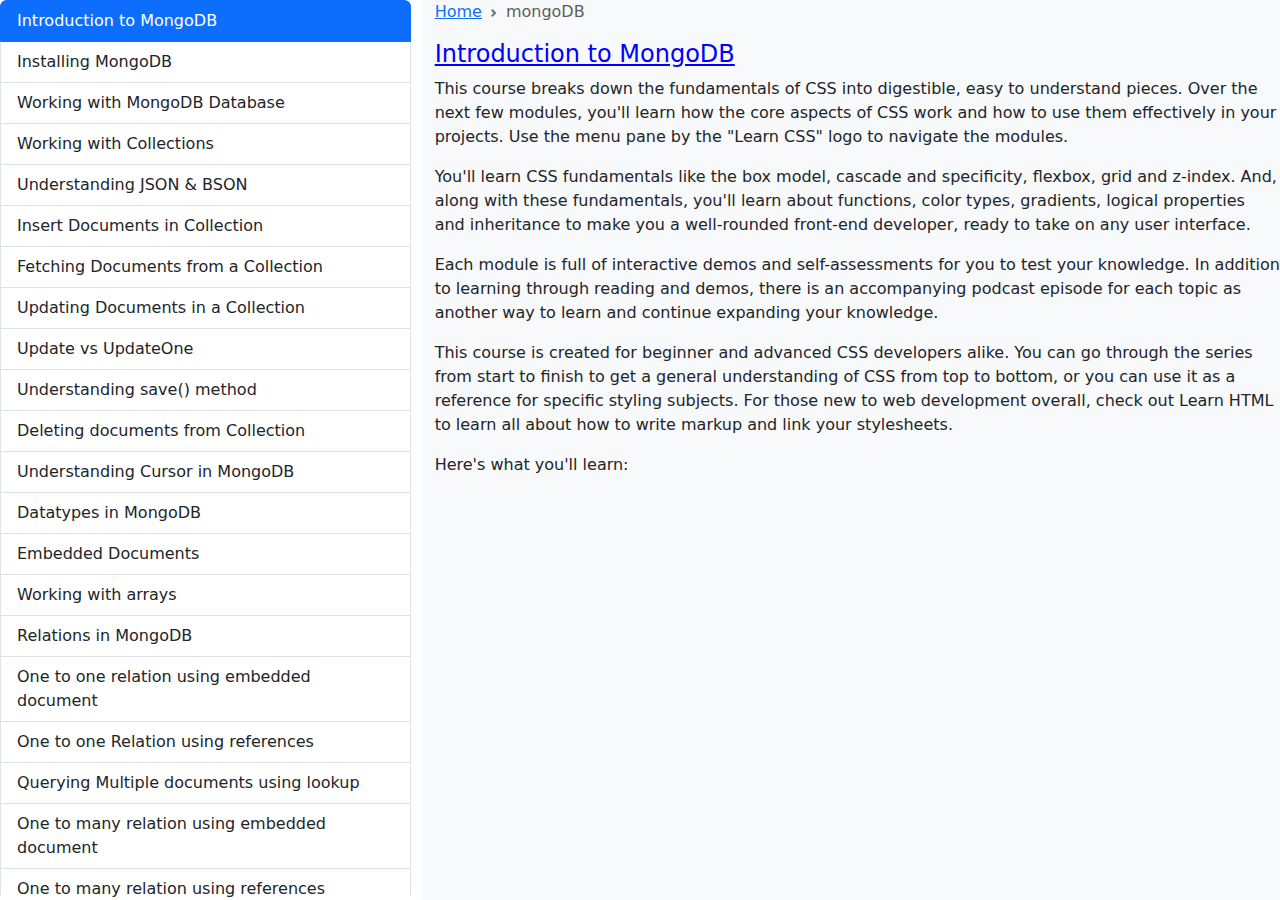
<file: html/mongoDB.html>
<!DOCTYPE html>
<html lang="en">
<head>
    <meta charset="UTF-8">
    <meta http-equiv="X-UA-Compatible" content="IE=edge">
    <meta name="viewport" content="width=device-width, initial-scale=1.0">
    <link rel="stylesheet" href="/css/bootstrap.css">
    <title> Learn mongoDB</title>
    <link rel="shortcut icon" href="/Images/mongo.png">
    <link href="https://cdn.jsdelivr.net/npm/bootstrap@5.3.0-alpha2/dist/css/bootstrap.min.css" rel="stylesheet" integrity="sha384-aFq/bzH65dt+w6FI2ooMVUpc+21e0SRygnTpmBvdBgSdnuTN7QbdgL+OapgHtvPp" crossorigin="anonymous">
   <link rel="stylesheet" href="/css/s1.css">
</head>
<body >
  <div class="row d-flex">
    <div class=" col-4">
      <div id="list-example" class="list-group " >
        <a class="list-group-item list-group-item-action" href="#list-item-1">Introduction to MongoDB</a>
        <a class="list-group-item list-group-item-action" href="#list-item-2">Installing MongoDB</a>
        <a class="list-group-item list-group-item-action" href="#list-item-3">Working with MongoDB Database</a>
        <a class="list-group-item list-group-item-action" href="#list-item-4">Working with Collections</a>
        <a class="list-group-item list-group-item-action" href="#list-item-5">Understanding JSON & BSON</a>
        <a class="list-group-item list-group-item-action" href="#list-item-6">Insert Documents in Collection</a>
        <a class="list-group-item list-group-item-action" href="#list-item-7">Fetching Documents from a Collection</a>
        <a class="list-group-item list-group-item-action" href="#list-item-8">Updating Documents in a Collection</a>
        <a class="list-group-item list-group-item-action" href="#list-item-9">Update vs UpdateOne</a>
        <a class="list-group-item list-group-item-action" href="#list-item-10">Understanding save() method</a>
        <a class="list-group-item list-group-item-action" href="#list-item-11">Deleting documents from Collection</a>
        <a class="list-group-item list-group-item-action" href="#list-item-12">Understanding Cursor in MongoDB</a>
        <a class="list-group-item list-group-item-action" href="#list-item-13">Datatypes in MongoDB</a>
        <a class="list-group-item list-group-item-action" href="#list-item-14">Embedded Documents</a>
        <a class="list-group-item list-group-item-action" href="#list-item-15">Working with arrays</a>
        <a class="list-group-item list-group-item-action" href="#list-item-16">Relations in MongoDB</a>
        <a class="list-group-item list-group-item-action" href="#list-item-17">One to one relation using embedded document</a>
        <a class="list-group-item list-group-item-action" href="#list-item-18">One to one Relation using references</a>
        <a class="list-group-item list-group-item-action" href="#list-item-19">Querying Multiple documents using lookup</a>
        <a class="list-group-item list-group-item-action" href="#list-item-20">One to many relation using embedded document</a>
        <a class="list-group-item list-group-item-action" href="#list-item-21">One to many relation using references</a>
        <a class="list-group-item list-group-item-action" href="#list-item-22">Many to many relation using References</a>
        <a class="list-group-item list-group-item-action" href="#list-item-23">Importance of having schema</a>
        <a class="list-group-item list-group-item-action" href="#list-item-24">Schema Validation in MongoDB</a>
        <a class="list-group-item list-group-item-action" href="#list-item-25">Setting validation level & action</a>
        <a class="list-group-item list-group-item-action" href="#list-item-26">Understanding Ordered Insertion</a>
        <a class="list-group-item list-group-item-action" href="#list-item-27">Understanding writeConcern for Insertion</a>
        <a class="list-group-item list-group-item-action" href="#list-item-28">What is Journal in MongoDB</a>
        <a class="list-group-item list-group-item-action" href="#list-item-29">What is Atomicity</a>
        <a class="list-group-item list-group-item-action" href="#list-item-30">Setting Environment Variable for MongoDB</a>
      </div>
    </div>
    <div class="col-8 bg-light " id="contenu" >
      <!--breadcrumb-->
      <div data-bs-spy="scroll" data-bs-target="#list-example" data-bs-smooth-scroll="true" class="scrollspy-example ml-3" tabindex="0">
        <nav style="--bs-breadcrumb-divider: url(&#34;data:image/svg+xml,%3Csvg xmlns='http://www.w3.org/2000/svg' width='8' height='8'%3E%3Cpath d='M2.5 0L1 1.5 3.5 4 1 6.5 2.5 8l4-4-4-4z' fill='%236c757d'/%3E%3C/svg%3E&#34;);" aria-label="breadcrumb">
          <ol class="breadcrumb">
            <li class="breadcrumb-item"><a href="/index.html">Home</a></li>
            <li class="breadcrumb-item active" aria-current="page">mongoDB</li>
          </ol>
        </nav>
        <!--contenu-->
        <h4 id="list-item-1">Introduction to MongoDB</h4>
        <p>
          This course breaks down the fundamentals of CSS into digestible, easy to understand pieces. Over the next few modules, you'll learn how the core aspects of CSS work and how to use them effectively in your projects. Use the menu pane by the "Learn CSS" logo to navigate the modules.

        </p>
        <p>
          You'll learn CSS fundamentals like the box model, cascade and specificity, flexbox, grid and z-index. And, along with these fundamentals, you'll learn about functions, color types, gradients, logical properties and inheritance to make you a well-rounded front-end developer, ready to take on any user interface.

        </p>
        <p>Each module is full of interactive demos and self-assessments for you to test your knowledge. In addition to learning through reading and demos, there is an accompanying podcast episode for each topic as another way to learn and continue expanding your knowledge.</p>
        <p>This course is created for beginner and advanced CSS developers alike. You can go through the series from start to finish to get a general understanding of CSS from top to bottom, or you can use it as a reference for specific styling subjects. For those new to web development overall, check out Learn HTML to learn all about how to write markup and link your stylesheets.</p>
        <p>Here's what you'll learn:</p>
        <iframe class="col-12" width="853" height="480" src="https://www.youtube.com/embed/l7Psw5frLwk?list=PL1BztTYDF-QM6KSVfrbSyJNTU9inyBqYF" title="#01 Introduction to MongoDB | Fundamentals of MongoDB | Complete MongoDB Course 2022" frameborder="0" allow="accelerometer; autoplay; clipboard-write; encrypted-media; gyroscope; picture-in-picture; web-share" allowfullscreen></iframe>
        <h4 id="list-item-2">nstalling MongoDB</h4>
        <p>Everything displayed by CSS is a box. Understanding how the CSS Box Model works is therefore a core foundation of CSS.</p>
        <iframe class="col-12" width="853" height="480" src="https://www.youtube.com/embed/9Mqesly6iFs?list=PL1BztTYDF-QM6KSVfrbSyJNTU9inyBqYF" title="#02 Installing MongoDB on Windows | Fundamentals of MongoDB | Complete MongoDB Course 2022" frameborder="0" allow="accelerometer; autoplay; clipboard-write; encrypted-media; gyroscope; picture-in-picture; web-share" allowfullscreen></iframe>
        <h4 id="list-item-3">Working with MongoDB Database</h4>
        <p>To apply CSS to an element you need to select it. CSS provides you with a number of different ways to do this, and you can explore them in this module.</p>
        <iframe class="col-12" width="853" height="480" src="https://www.youtube.com/embed/1ZqupMWNWJY?list=PL1BztTYDF-QM6KSVfrbSyJNTU9inyBqYF" title="#03 Working with MongoDB Database | Fundamentals of MongoDB | Complete MongoDB Course 2022" frameborder="0" allow="accelerometer; autoplay; clipboard-write; encrypted-media; gyroscope; picture-in-picture; web-share" allowfullscreen></iframe>
        <h4 id="list-item-4">Working with Collections</h4>
        <p>Sometimes two or more competing CSS rules could apply to an element. In this module find out how the browser chooses which to use, and how to control this selection.</p>
        <iframe class="col-12" width="853" height="480" src="https://www.youtube.com/embed/zUpXlGDJyf0?list=PL1BztTYDF-QM6KSVfrbSyJNTU9inyBqYF" title="#04 Working with Collections | Fundamentals of MongoDB | Complete MongoDB Course 2022" frameborder="0" allow="accelerometer; autoplay; clipboard-write; encrypted-media; gyroscope; picture-in-picture; web-share" allowfullscreen></iframe>
        <h4 id="list-item-5">Understanding JSON & BSON</h4>
        <p>This module takes a deeper look at specificity, a key part of the cascade.</p>
        <iframe class="col-12" width="853" height="480" src="https://www.youtube.com/embed/4qWZ0WOWWBw?list=PL1BztTYDF-QM6KSVfrbSyJNTU9inyBqYF" title="#05 Understanding JSON &amp; BSON  | Fundamentals of MongoDB | Complete MongoDB Course 2022" frameborder="0" allow="accelerometer; autoplay; clipboard-write; encrypted-media; gyroscope; picture-in-picture; web-share" allowfullscreen></iframe>
        <h4 id="list-item-6">Insert Documents in Collection</h4>
        <p>Some CSS properties inherit if you don't specify a value for them. Find out how this works, and how to use it to your advantage in this module.</p>
        <iframe class="col-12" width="853" height="480" src="https://www.youtube.com/embed/3iiH-EGhhjI?list=PL1BztTYDF-QM6KSVfrbSyJNTU9inyBqYF" title="#06 Insert Documents in Collection | Fundamentals of MongoDB | Complete MongoDB Course 2022" frameborder="0" allow="accelerometer; autoplay; clipboard-write; encrypted-media; gyroscope; picture-in-picture; web-share" allowfullscreen></iframe>
        <h4 id="list-item-7">Fetching Documents from a Collection</h4>
        <p>There are several different ways to specify color in CSS. In this module we take a look at the most commonly used color values.</p>
        <iframe class="col-12" width="853" height="480" src="https://www.youtube.com/embed/oCGwraDsxh0?list=PL1BztTYDF-QM6KSVfrbSyJNTU9inyBqYF" title="#07 Fetching Documents from a Collection | Fundamentals of MongoDB | Complete MongoDB Course 2022" frameborder="0" allow="accelerometer; autoplay; clipboard-write; encrypted-media; gyroscope; picture-in-picture; web-share" allowfullscreen></iframe>
        <h4 id="list-item-8">Updating Documents in a Collection</h4>
        <p>In this module find out how to size elements using CSS, working with the flexible medium of the web.</p>
        <iframe class="col-12" width="853" height="480" src="https://www.youtube.com/embed/e54dNeWk8Co?list=PL1BztTYDF-QM6KSVfrbSyJNTU9inyBqYF" title="#08 Updating Documents in a Collection | Fundamentals of MongoDB | Complete MongoDB Course 2022" frameborder="0" allow="accelerometer; autoplay; clipboard-write; encrypted-media; gyroscope; picture-in-picture; web-share" allowfullscreen></iframe>
        <h4 id="list-item-9">Update vs UpdateOne</h4>
        <p>An overview of the various layout methods you have to choose from when building a component or page layout.</p>
        <iframe class="col-12" width="853" height="480" src="https://www.youtube.com/embed/qUo0j25W72M?list=PL1BztTYDF-QM6KSVfrbSyJNTU9inyBqYF" title="#09 Update vs UpdateOne | Fundamentals of MongoDB | Complete MongoDB Course 2022" frameborder="0" allow="accelerometer; autoplay; clipboard-write; encrypted-media; gyroscope; picture-in-picture; web-share" allowfullscreen></iframe>
        <h4 id="list-item-10">Understanding save() method</h4>
        <p>Flexbox is a layout mechanism designed for laying out groups of items in one dimension. Learn how to use it in this module.</p>
        <iframe class="col-12" width="853" height="480" src="https://www.youtube.com/embed/IbGE_oazQj0?list=PL1BztTYDF-QM6KSVfrbSyJNTU9inyBqYF" title="#10 Understanding save() method | Fundamentals of MongoDB | Complete MongoDB Course 2022" frameborder="0" allow="accelerometer; autoplay; clipboard-write; encrypted-media; gyroscope; picture-in-picture; web-share" allowfullscreen></iframe>
        <h4 id="list-item-11">Deleting documents from Collection</h4>
        <p>CSS Grid Layout provides a two dimensional layout system, controlling layout in rows and columns. In this module discover everything grid has to offer.</p>
        <iframe class="col-12" width="853" height="480" src="https://www.youtube.com/embed/6EJIaGR0aT8?list=PL1BztTYDF-QM6KSVfrbSyJNTU9inyBqYF" title="#11 Deleting documents from Collection | Fundamentals of MongoDB | Complete MongoDB Course 2022" frameborder="0" allow="accelerometer; autoplay; clipboard-write; encrypted-media; gyroscope; picture-in-picture; web-share" allowfullscreen></iframe>
        <h4  id="list-item-12">Understanding Cursor in MongoDB</h4>
        <p>Logical, flow relative properties and values are linked to the flow of text, rather than the physical shape of the screen. Learn how to take advantage of this newer approach to CSS.</p>
        <iframe class="col-12" width="853" height="480" src="https://www.youtube.com/embed/j5TsXjPOEHw?list=PL1BztTYDF-QM6KSVfrbSyJNTU9inyBqYF" title="#12 Understanding Cursor in MongoDB | Fundamentals of MongoDB | Complete MongoDB Course 2022" frameborder="0" allow="accelerometer; autoplay; clipboard-write; encrypted-media; gyroscope; picture-in-picture; web-share" allowfullscreen></iframe>
        <h4 id="list-item-13">Datatypes in MongoDB</h4>
        <p>Find out how to select the best method of spacing elements, taking into consideration the layout method you are using and component that you need to build.</p>
        <iframe class="col-12" width="853" height="480" src="https://www.youtube.com/embed/CHaTfLHuYrM?list=PL1BztTYDF-QM6KSVfrbSyJNTU9inyBqYF" title="#13  Datatypes in MongoDB | Fundamentals of MongoDB | Complete MongoDB Course 2022" frameborder="0" allow="accelerometer; autoplay; clipboard-write; encrypted-media; gyroscope; picture-in-picture; web-share" allowfullscreen></iframe>
        <h4 id="list-item-14">Embedded Documents</h4>
        <p>A pseudo-element is like adding or targeting an extra element without having to add more HTML. They have a variety of roles and you can learn about them in this module.</p>
        <iframe class="col-12" width="853" height="480" src="https://www.youtube.com/embed/EFWMv_vRz54?list=PL1BztTYDF-QM6KSVfrbSyJNTU9inyBqYF" title="#14 Embedded Documents | Fundamentals of MongoDB | Complete MongoDB Course 2022" frameborder="0" allow="accelerometer; autoplay; clipboard-write; encrypted-media; gyroscope; picture-in-picture; web-share" allowfullscreen></iframe>
        <h4 id="list-item-15">Working with arrays</h4>
        <p>Pseudo-classes let you apply CSS based on state changes. This means that your design can react to user input such as an invalid email address.</p>
        <iframe class="col-12" width="853" height="480" src="https://www.youtube.com/embed/XazVnCv56Lk?list=PL1BztTYDF-QM6KSVfrbSyJNTU9inyBqYF" title="#15 Working with arrays | Fundamentals of MongoDB | Complete MongoDB Course 2022" frameborder="0" allow="accelerometer; autoplay; clipboard-write; encrypted-media; gyroscope; picture-in-picture; web-share" allowfullscreen></iframe>
        <h4 id="list-item-16">Relations in MongoDB</h4>
        <p>A border provides a frame for your boxes. In this module find out how to change the size, style and color of borders using CSS.</p>
        <iframe class="col-12" width="853" height="480" src="https://www.youtube.com/embed/DHDxlwZdwys?list=PL1BztTYDF-QM6KSVfrbSyJNTU9inyBqYF" title="#16 Relations in MongoDB | Fundamentals of MongoDB | Complete MongoDB Course 2022" frameborder="0" allow="accelerometer; autoplay; clipboard-write; encrypted-media; gyroscope; picture-in-picture; web-share" allowfullscreen></iframe>
        <h4 id="list-item-17">One to one relation using embedded document</h4>
        <p>There are a number of ways to add shadows to text and elements in CSS. In this module you'll learn how to use each option, and the tasks they were designed for.</p>
        <iframe class="col-12" width="853" height="480" src="https://www.youtube.com/embed/9w6J_qeN5XM?list=PL1BztTYDF-QM6KSVfrbSyJNTU9inyBqYF" title="#17 One to one relation using embedded document | Fundamentals of MongoDB | Complete MongoDB Course" frameborder="0" allow="accelerometer; autoplay; clipboard-write; encrypted-media; gyroscope; picture-in-picture; web-share" allowfullscreen></iframe>
        <h4 id="list-item-18">One to one Relation using references</h4>
        <p>Understand the importance of focus in your web applications. You'll find out how to manage focus, and how to make sure the path through your page works for people using a mouse, and those using the keyboard to navigate.</p>
        <iframe class="col-12" width="853" height="480" src="https://www.youtube.com/embed/0Qnruzxadco?list=PL1BztTYDF-QM6KSVfrbSyJNTU9inyBqYF" title="#18 One to one Relation using references | Relations in MongoDB | Complete MongoDB Course" frameborder="0" allow="accelerometer; autoplay; clipboard-write; encrypted-media; gyroscope; picture-in-picture; web-share" allowfullscreen></iframe>
        <h4 id="list-item-19">Querying Multiple documents using lookup</h4>
        <p>In this module find out how to control the order in which things layer on top of each other, by using z-index and the stacking context.</p>
        <iframe class="col-12" width="853" height="480" src="https://www.youtube.com/embed/3mLq-bGd-Lc?list=PL1BztTYDF-QM6KSVfrbSyJNTU9inyBqYF" title="#19 Querying Multiple documents using lookup | Relations in MongoDB | Complete MongoDB Course" frameborder="0" allow="accelerometer; autoplay; clipboard-write; encrypted-media; gyroscope; picture-in-picture; web-share" allowfullscreen></iframe>
        <h4 id="list-item-20">One to many relation using embedded document</h4>
        <p>CSS has a range of inbuilt functions. In this module you will find out about some of the key functions, and how to use them.</p>
        <iframe class="col-12" width="853" height="480" src="https://www.youtube.com/embed/KT4otVXq8aU?list=PL1BztTYDF-QM6KSVfrbSyJNTU9inyBqYF" title="#20 One to many relation using embedded document | Relations in MongoDB | A Complete MongoDB Course" frameborder="0" allow="accelerometer; autoplay; clipboard-write; encrypted-media; gyroscope; picture-in-picture; web-share" allowfullscreen></iframe>
        <h4 id="list-item-21">One to many relation using references</h4>
        <p>In this module you will find out how to use the various types of gradients available in CSS. Gradients can be used to create a whole host of useful effects, without needing to create an image using a graphics application.</p>
        <iframe class="col-12" width="853" height="480" src="https://www.youtube.com/embed/FODzjpKv7yI?list=PL1BztTYDF-QM6KSVfrbSyJNTU9inyBqYF" title="#21 One to many relation using references | Relations in MongoDB | A Complete MongoDB Course" frameborder="0" allow="accelerometer; autoplay; clipboard-write; encrypted-media; gyroscope; picture-in-picture; web-share" allowfullscreen></iframe>
        <h4 id="list-item-22">Many to many relation using References</h4>
        <p>Animation is a great way to highlight interactive elements, and add interest and fun to your designs. In this module find out how to add and control animation effects with CSS.</p>
        <iframe class="col-12" width="853" height="480" src="https://www.youtube.com/embed/qVYAuJGm3Ow?list=PL1BztTYDF-QM6KSVfrbSyJNTU9inyBqYF" title="#22 Many to many relation using References | Relations in MongoDB | A Complete MongoDB Course" frameborder="0" allow="accelerometer; autoplay; clipboard-write; encrypted-media; gyroscope; picture-in-picture; web-share" allowfullscreen></iframe>
        <h4 id="list-item-23">Importance of having schema</h4>
        <p>Filters in CSS mean that you can apply effects you might only think possible in a graphics application. In this module, you can discover what is available.</p>
        <iframe class="col-12" width="853" height="480" src="https://www.youtube.com/embed/xOWlUIq2jqQ?list=PL1BztTYDF-QM6KSVfrbSyJNTU9inyBqYF" title="#23 Importance of having schema | Schema &amp; Schema Validation | A Complete MongoDB Course" frameborder="0" allow="accelerometer; autoplay; clipboard-write; encrypted-media; gyroscope; picture-in-picture; web-share" allowfullscreen></iframe>
        <h4 id="list-item-24">Schema Validation in MongoDB</h4>
        <p>Create compositional effects by mixing two or more layers, and learn how to isolate an image with a white background in this module on blend modes.</p>
        <iframe class="col-12" width="853" height="480" src="https://www.youtube.com/embed/t-Z3xIcrMqg?list=PL1BztTYDF-QM6KSVfrbSyJNTU9inyBqYF" title="#24 Schema Validation in MongoDB | Schema &amp; Schema Validation | A Complete MongoDB Course" frameborder="0" allow="accelerometer; autoplay; clipboard-write; encrypted-media; gyroscope; picture-in-picture; web-share" allowfullscreen></iframe>
        <h4 id="list-item-25">Setting validation level & action</h4>
        <p>A list, structurally, is composed of a list container element filled with list items. In this module, you'll learn how to style all the parts of a list.</p>
        <iframe class="col-12" width="853" height="480" src="https://www.youtube.com/embed/q0JOEgA66-k?list=PL1BztTYDF-QM6KSVfrbSyJNTU9inyBqYF" title="#25 Setting validation level &amp; action | Schema &amp; Schema Validation | A Complete MongoDB Course" frameborder="0" allow="accelerometer; autoplay; clipboard-write; encrypted-media; gyroscope; picture-in-picture; web-share" allowfullscreen></iframe>
        <h4 id="list-item-26">Understanding Ordered Insertion</h4>
        <p>In this module, learn how to define transitions between states of an element. Use transitions to improve user experience by providing visual feedback to user interaction.</p>
        <iframe class="col-12" width="853" height="480" src="https://www.youtube.com/embed/v3rKeOpqKV4?list=PL1BztTYDF-QM6KSVfrbSyJNTU9inyBqYF" title="#26 Understanding Ordered Insertion | CRUD Operation in Detail | A Complete MongoDB Course" frameborder="0" allow="accelerometer; autoplay; clipboard-write; encrypted-media; gyroscope; picture-in-picture; web-share" allowfullscreen></iframe>
        <h4 id="list-item-27">Understanding writeConcern for Insertion</h4>
        <p>Overflow is how you deal with content that doesn’t fit in a set parent size. In this module, you’ll think outside the box, and learn how to style overflowing content.</p>
        <iframe class="col-12" width="853" height="480" src="https://www.youtube.com/embed/uaV05FSOY14?list=PL1BztTYDF-QM6KSVfrbSyJNTU9inyBqYF" title="#27 Understanding writeConcern for Insertion | CRUD Operation in Detail | A Complete MongoDB Course" frameborder="0" allow="accelerometer; autoplay; clipboard-write; encrypted-media; gyroscope; picture-in-picture; web-share" allowfullscreen></iframe>
        <h4 id="list-item-28">What is Journal in MongoDB</h4>
        <p>In this module learn the ways you can style backgrounds of boxes using CSS.</p>
        <iframe class="col-12" width="853" height="480" src="https://www.youtube.com/embed/OOuC6ygfRvM?list=PL1BztTYDF-QM6KSVfrbSyJNTU9inyBqYF" title="#28 What is Journal in MongoDB | CRUD Operation in Detail | A Complete MongoDB Course" frameborder="0" allow="accelerometer; autoplay; clipboard-write; encrypted-media; gyroscope; picture-in-picture; web-share" allowfullscreen></iframe>
        <h4 id="list-item-29">What is Atomicity</h4>
        <p>In this module, learn how to style text on the web.</p>
        <iframe class="col-12" width="853" height="480" src="https://www.youtube.com/embed/OOwiPxIyZIQ?list=PL1BztTYDF-QM6KSVfrbSyJNTU9inyBqYF" title="#29 What is Atomicity | CRUD Operation in Detail | A Complete MongoDB Course" frameborder="0" allow="accelerometer; autoplay; clipboard-write; encrypted-media; gyroscope; picture-in-picture; web-share" allowfullscreen></iframe>
        <h4 id="list-item-30">Setting Environment Variable for MongoDB</h4>
        <p>Further resources to help you take your next steps.</p>
        <iframe class="col-12" width="853" height="480" src="https://www.youtube.com/embed/iUYGWcRaneM?list=PL1BztTYDF-QM6KSVfrbSyJNTU9inyBqYF" title="#30 Setting Environment Variable for MongoDB  | CRUD Operation in Detail | A Complete MongoDB Course" frameborder="0" allow="accelerometer; autoplay; clipboard-write; encrypted-media; gyroscope; picture-in-picture; web-share" allowfullscreen></iframe>
      </div>
    </div>
  </div>
      <script src="/js/popper.min.js"></script>
      <script src="/js/jquery-3.6.4.min.js"></script>
      <script src="/js/bootstrap.js"></script>
      <script src="https://cdn.jsdelivr.net/npm/bootstrap@5.3.0-alpha2/dist/js/bootstrap.bundle.min.js" integrity="sha384-qKXV1j0HvMUeCBQ+QVp7JcfGl760yU08IQ+GpUo5hlbpg51QRiuqHAJz8+BrxE/N" crossorigin="anonymous"></script>

    </body>
</html>
 <!--side-navabar-->
 <!--
 <div class="d-flex flex-column flex-shrink-0 p-3 text-white bg-dark" style="width: 280px; min-height: 100vh;">
  <a href="/" class="d-flex align-items-center mb-3 mb-md-0 me-md-auto text-white text-decoration-none">
    <svg class="bi me-2" width="40" height="32"><use xlink:href="#bootstrap"></use></svg>
    <span class="fs-4 mb-3">Learn CSS3 !</span>
  </a>
  <form class="d-flex" role="search">
      <input class="form-control me-2" type="search" placeholder="Search" aria-label="Search">
      <button class="btn btn-outline-success" type="submit">Search</button>
    </form>
  <hr>
  <ul class="nav nav-pills flex-column mb-auto">
    <li class="nav-item">
      <a href="#p1" class="nav-link active" aria-current="page">
        <svg class="bi me-2" width="16" height="16"><use xlink:href="#home"></use></svg>
        Learn CSS
      </a>
    </li>
    <li>
      <a href="#p2" class="nav-link text-white">
        <svg class="bi me-2" width="16" height="16"><use xlink:href="#speedometer2"></use></svg>
        Box Model
      </a>
    </li>
    <li>
      <a href="#p3" class="nav-link text-white">
        <svg class="bi me-2" width="16" height="16"><use xlink:href="#table"></use></svg>
        Selectors
      </a>
    </li>
    <li>
      <a href="#p4" class="nav-link text-white">
        <svg class="bi me-2" width="16" height="16"><use xlink:href="#grid"></use></svg>
        The cascade
      </a>
    </li>
    <li>
      <a href="#p5" class="nav-link text-white">
        <svg class="bi me-2" width="16" height="16"><use xlink:href="#people-circle"></use></svg>
        specificity
      </a>
    </li>
    <li class="nav-item">
      <a href="#p6" class="nav-link text-white" aria-current="page">
        <svg class="bi me-2" width="16" height="16"><use xlink:href="#home"></use></svg>
        Inheritance
      </a>
    </li>
    <li class="nav-item">
      <a href="#p7" class="nav-link text-white" aria-current="page">
        <svg class="bi me-2" width="16" height="16"><use xlink:href="#home"></use></svg>
        Color
      </a>
    </li>
    <li class="nav-item">
      <a href="#p8" class="nav-link text-white" aria-current="page">
        <svg class="bi me-2" width="16" height="16"><use xlink:href="#home"></use></svg>
        Sizing Units
      </a>
    </li>
    <li class="nav-item">
      <a href="#p9" class="nav-link text-white" aria-current="page">
        <svg class="bi me-2" width="16" height="16"><use xlink:href="#home"></use></svg>
        Layout
      </a>
    </li>
    <li class="nav-item">
      <a href="#p10" class="nav-link text-white" aria-current="page">
        <svg class="bi me-2" width="16" height="16"><use xlink:href="#home"></use></svg>
        Flexbox
      </a>
    </li>
    <li class="nav-item">
      <a href="#p11" class="nav-link text-white" aria-current="page">
        <svg class="bi me-2" width="16" height="16"><use xlink:href="#home"></use></svg>
        Grid
      </a>
    </li>
    <li class="nav-item">
      <a href="#p12" class="nav-link text-white" aria-current="page">
        <svg class="bi me-2" width="16" height="16"><use xlink:href="#home"></use></svg>
        Logical Properties
      </a>
    </li>
    <li class="nav-item">
      <a href="#p13" class="nav-link text-white" aria-current="page">
        <svg class="bi me-2" width="16" height="16"><use xlink:href="#home"></use></svg>
        Spacing
      </a>
    </li>
    <li class="nav-item">
      <a href="#p14" class="nav-link text-white" aria-current="page">
        <svg class="bi me-2" width="16" height="16"><use xlink:href="#home"></use></svg>
        Pseudo-elements
      </a>
    </li>
    <li class="nav-item">
      <a href="#p15" class="nav-link text-white" aria-current="page">
        <svg class="bi me-2" width="16" height="16"><use xlink:href="#home"></use></svg>
        Pseudo-classes
      </a>
    </li>
    <li class="nav-item">
      <a href="#p16" class="nav-link text-white" aria-current="page">
        <svg class="bi me-2" width="16" height="16"><use xlink:href="#home"></use></svg>
        Borders
      </a>
    </li>
    <li class="nav-item">
      <a href="#p17" class="nav-link text-white" aria-current="page">
        <svg class="bi me-2" width="16" height="16"><use xlink:href="#home"></use></svg>
        Shadows
      </a>
    </li>
    <li class="nav-item">
      <a href="#p18" class="nav-link text-white" aria-current="page">
        <svg class="bi me-2" width="16" height="16"><use xlink:href="#home"></use></svg>
        Focus
      </a>
    </li>
    <li class="nav-item">
      <a href="#p19" class="nav-link text-white" aria-current="page">
        <svg class="bi me-2" width="16" height="16"><use xlink:href="#home"></use></svg>
        z-index
      </a>
    </li>
    <li class="nav-item">
      <a href="#p20" class="nav-link text-white" aria-current="page">
        <svg class="bi me-2" width="16" height="16"><use xlink:href="#home"></use></svg>
        Functions
      </a>
    </li>
    <li class="nav-item">
      <a href="#p21" class="nav-link text-white" aria-current="page">
        <svg class="bi me-2" width="16" height="16"><use xlink:href="#home"></use></svg>
        Gradients
      </a>
    </li>
    <li class="nav-item">
      <a href="#p22" class="nav-link text-white" aria-current="page">
        <svg class="bi me-2" width="16" height="16"><use xlink:href="#home"></use></svg>
        Animations
      </a>
    </li>
    <li class="nav-item">
      <a href="#p23" class="nav-link text-white" aria-current="page">
        <svg class="bi me-2" width="16" height="16"><use xlink:href="#home"></use></svg>
        Filters
      </a>
    </li>
    <li class="nav-item">
      <a href="#p24" class="nav-link text-white" aria-current="page">
        <svg class="bi me-2" width="16" height="16"><use xlink:href="#home"></use></svg>
        Blend Modes
      </a>
    </li>
    <li class="nav-item">
      <a href="#p25" class="nav-link text-white" aria-current="page">
        <svg class="bi me-2" width="16" height="16"><use xlink:href="#home"></use></svg>
        Lists
      </a>
    </li>
    <li class="nav-item">
      <a href="#p26" class="nav-link text-white" aria-current="page">
        <svg class="bi me-2" width="16" height="16"><use xlink:href="#home"></use></svg>
        Transitions
      </a>
    </li>
    <li class="nav-item">
      <a href="#p27" class="nav-link text-white" aria-current="page">
        <svg class="bi me-2" width="16" height="16"><use xlink:href="#home"></use></svg>
        Overflow
      </a>
    </li>
    <li class="nav-item">
      <a href="#p28" class="nav-link text-white" aria-current="page">
        <svg class="bi me-2" width="16" height="16"><use xlink:href="#home"></use></svg>
        Backgrounds
      </a>
    </li>
    <li class="nav-item">
      <a href="#p29" class="nav-link text-white" aria-current="page">
        <svg class="bi me-2" width="16" height="16"><use xlink:href="#home"></use></svg>
        Text and typography
      </a>
    </li>
    <li class="nav-item">
      <a href="#p30" class="nav-link text-white" aria-current="page">
        <svg class="bi me-2" width="16" height="16"><use xlink:href="#home"></use></svg>
        Conclusion and next
      </a>
    </li>
  </ul>
  <hr>
  <div class="dropdown">
    <a href="#" class="d-flex align-items-center text-white text-decoration-none dropdown-toggle" id="dropdownUser1" data-bs-toggle="dropdown" aria-expanded="false">
      <img src="https://github.com/mdo.png" alt="" width="32" height="32" class="rounded-circle me-2">
      <strong>mdo</strong>
    </a>
    <ul class="dropdown-menu dropdown-menu-dark text-small shadow" aria-labelledby="dropdownUser1">
      <li><a class="dropdown-item" href="#">New project...</a></li>
      <li><a class="dropdown-item" href="#">Settings</a></li>
      <li><a class="dropdown-item" href="#">Profile</a></li>
      <li><hr class="dropdown-divider"></li>
      <li><a class="dropdown-item" href="#">Sign out</a></li>
    </ul>
  </div>
</div>

<div>

  <div class="sous-partie1">

  </div>

  <div class="sous-partie2">
    <div id="p1">
      <h1>Le</h1>
    </div>
    <div id="p2"></div>
    <div id="p3"></div>
    <div id="p4"></div>
    <div id="p5"></div>
    <div id="p6"></div>
    <div id="p7"></div>
    <div id="p8"></div>
    <div id="p9"></div>
    <div id="p10"></div>
    <div id="p11"></div>
    <div id="p12"></div>
    <div id="p13"></div>
    <div id="p14"></div>
    <div id="p15"></div>
    <div id="p16"></div>
    <div id="p17"></div>
    <div id="p18"></div>
    <div id="p19"></div>
    <div id="p20"></div>
    <div id="p21"></div>
    <div id="p22"></div>
    <div id="p23"></div>
    <div id="p24"></div>
    <div id="p25"></div>
    <div id="p26"></div>
    <div id="p27"></div>
    <div id="p28"></div>
    <div id="p29"></div>
    <div id="p30"></div>
  </div>
</div>
-->
</file>
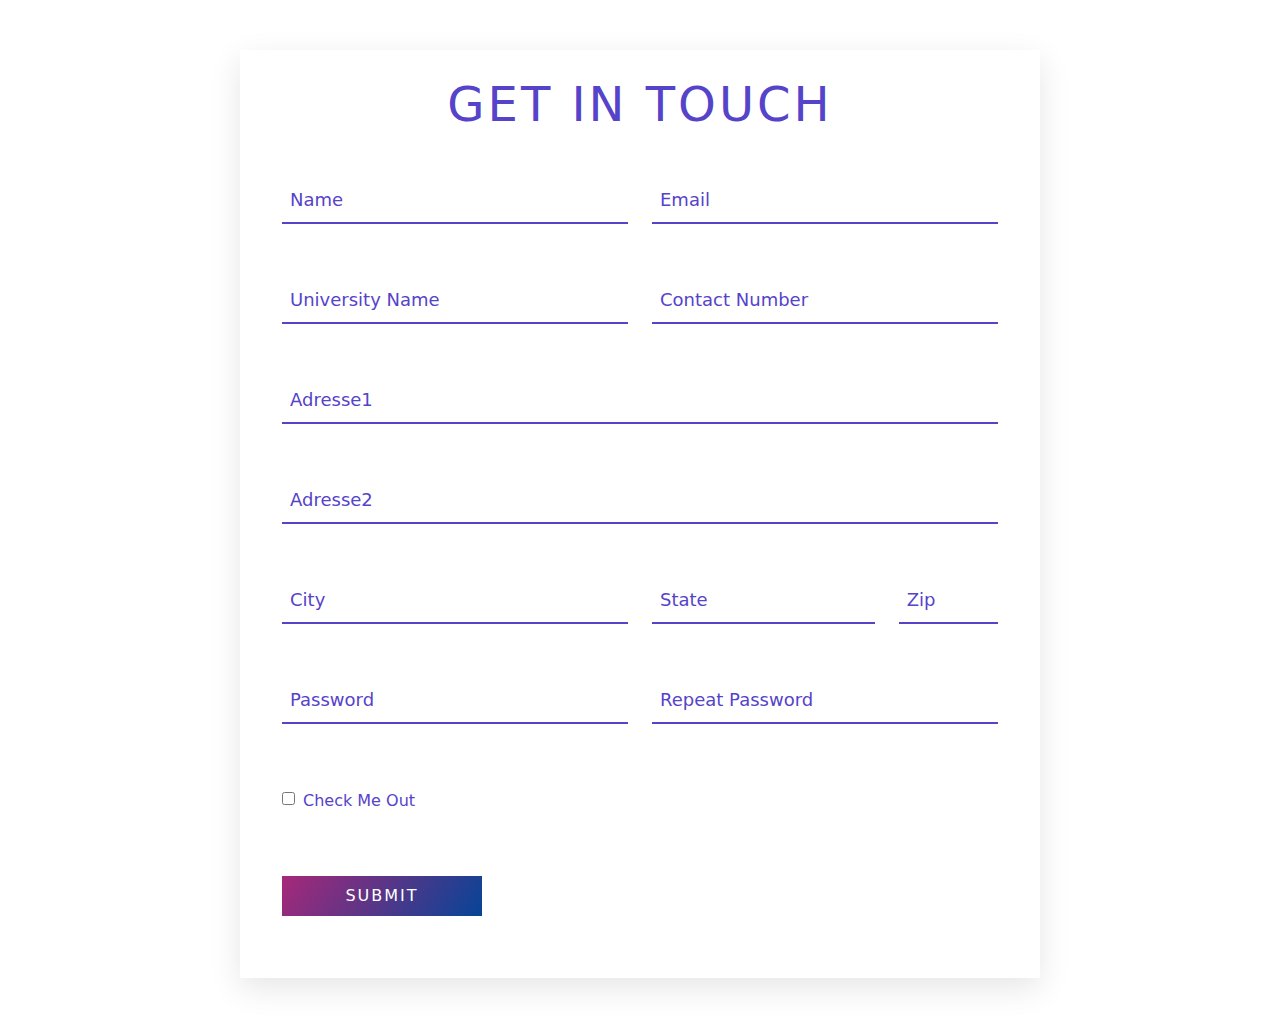
<file: html/SignUp.html>
<!DOCTYPE html>
<html lang="en">
<head>
    <meta charset="UTF-8">
    <meta http-equiv="X-UA-Compatible" content="IE=edge">
    <meta name="viewport" content="width=device-width, initial-scale=1.0">
    <link rel="stylesheet" href="/css/bootstrap.css">
    <link rel="stylesheet" href="/css/SignUp.css">
    <link rel="shortcut icon" href="/Images/register-button-png-18.png">
    <title>SignUp</title>
</head>
<body>
  <section class="get_in_touch">
<h1 class="title">get in touch</h1>
<div class="container">
  <div class="contact-form row">
    <div class="form-field col-lg-6">
      <input type="text" id="name" class="input-text">
      <label for="name" class="label">name</label>
    </div>
    <div class="form-field col-lg-6">
      <input type="email" id="email" class="input-text">
      <label for="email" class="label">email</label>
    </div>
    <div class="form-field col-lg-6">
      <input type="text" id="un" class="input-text">
      <label for="un" class="label">University name</label>
    </div>
    <div class="form-field col-lg-6">
      <input type="phone" id="deux" class="input-text">
      <label for="deux" class="label">Contact number</label>
    </div>
    <div class="form-field col-lg-12">
      <input type="text" id="cinq" class="input-text">
      <label for="cinq" class="label">Adresse1</label>
    </div>
    <div class="form-field col-lg-12">
      <input type="text" id="six" class="input-text">
      <label for="six" class="label">Adresse2</label>
    </div>
    <div class="form-field col-lg-6">
      <input type="text" id="sept" class="input-text">
      <label for="sept" class="label">city</label>
    </div>
    <div class="form-field col-lg-4">
      <input type="text" id="ouix" class="input-text">
      <label for="ouix" class="label">state</label>
    </div>
    <div class="form-field col-lg-2">
      <input type="text" id="six" class="input-text">
      <label for="six" class="label">zip</label>
    </div>
    <div class="form-field col-lg-6">
      <input type="password" id="trois" class="input-text">
      <label for="trois" class="label">Password</label>
    </div>
    <div class="form-field col-lg-6">
      <input type="password" id="quatre" class="input-text">
      <label for="quatre" class="label">Repeat password</label>
    </div>
    <div class="form-field col-lg-12">
      <input class="check" type="checkbox" id="gridCheck">
      <label class="t" for="gridCheck">
        Check me out
      </label>
    </div>
    <div class="form-field col-lg-6">
      <input type="submit" class="submit-btn" value="submit">
    </div>
  </div>
</div>
  </section>
    <script src="/js/jquery-3.6.4.min.js"></script>
    <script src="/js/popper.min.js"></script>
    <script src="/js/bootstrap.js"></script>
</body>
</html>
</file>
<file: css/s1.css>
#list-example{
    overflow-y: scroll; height: 100vh;
}
#contenu{
    overflow-y: scroll ;height: 100vh;
}
h4{
    color: blue;
    text-decoration:underline;
  }
</file>
<file: css/SignUp.css>
.get_in_touch{
    max-width: 800px;
    margin: 50px auto;
    position:relative;
    box-shadow: 0 10px 30px 0px rgba(0,0,0,0.1);
    padding:30px;
}
.get_in_touch .title{
    text-transform:uppercase;
    text-align: center;
    letter-spacing: 3px;
    font-size: 3em;
    line-height: 48px;
    padding-bottom: 20px;
    color:#5543ca;
    

}
.contact-form .form-field{
    position:relative;
    margin:32px 0;
}
.contact-form .input-text{
    display: block;
    width:100%;
    height:36px;
    border-width: 0 0 2px 0;
    border-color: #5543ca;
    font-size: 18px;
    line-height: 26px;
    font-weight: 400;
}
.contact-form .input-text:focus + .label,
.contact-form .input-text.not-empty + .label{
    transform: translateY(-24px);
}
.contact-form .input-text:focus{
    outline:none;
}
.contact-form .label{
position:absolute;
left:20px;
bottom:11px;
font-size: 18px;
line-height: 26px;
font-weight: 400;
color: #5543ca;
cursor:text;
text-transform:capitalize;
transition:all 0.2s ease-in-out;
  transition: transform 0.2s ease ease-in-out;
}
.contact-form .submit-btn{
    display: inline-block;
    background-image: linear-gradient(125deg,#a72879,#064497);
    color:#fff;
    text-transform: uppercase;
    letter-spacing: 2px;
    font-size: 16px;
    padding:8px 16px;
border: none;
width: 200px;
}
.contact-form .form-field .t{
    position:absolute;
left:33px;
font-size: 16px;
line-height: 26px;
font-weight: 400;
color: #5543ca;
cursor:text;
text-transform:capitalize;
}
</file>
